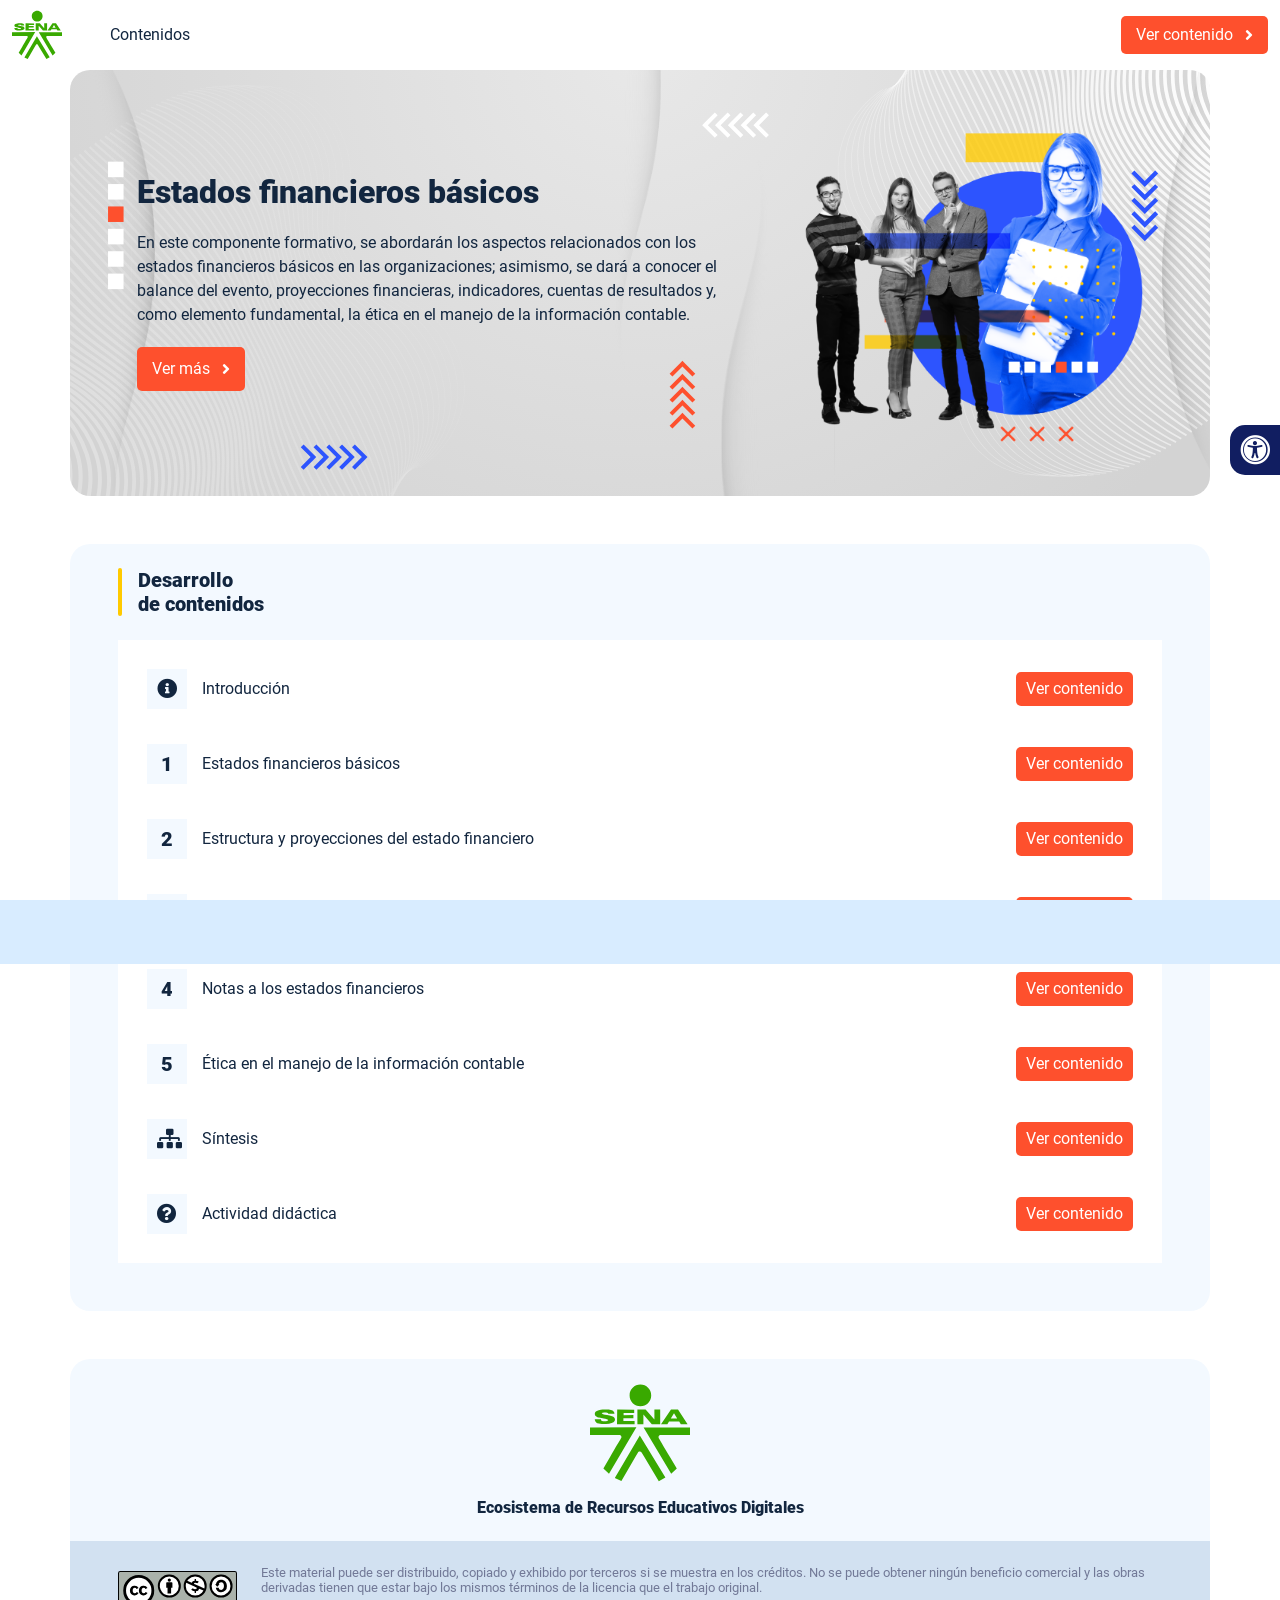
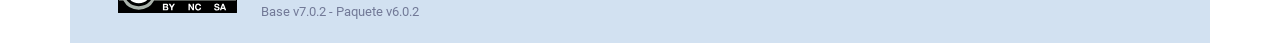
<file: index.html>
<!DOCTYPE html><html lang=""><head><meta charset="utf-8"><meta http-equiv="X-UA-Compatible" content="IE=edge"><meta name="viewport" content="width=device-width,initial-scale=1"><link rel="icon" href="favicon.ico"><title>Estados financieros básicos</title><link href="css/chunk-110f1f0b.52141945.css" rel="prefetch"><link href="css/chunk-179248a2.52141945.css" rel="prefetch"><link href="css/chunk-2a9fce91.52141945.css" rel="prefetch"><link href="css/chunk-515a8379.8f9cd922.css" rel="prefetch"><link href="css/chunk-59974754.12e32b6a.css" rel="prefetch"><link href="css/chunk-5d1ce150.52141945.css" rel="prefetch"><link href="css/chunk-60cbc06b.09438581.css" rel="prefetch"><link href="css/chunk-623f2040.52141945.css" rel="prefetch"><link href="css/chunk-6a43ec24.52141945.css" rel="prefetch"><link href="css/chunk-6e1e538a.3ba0a060.css" rel="prefetch"><link href="css/chunk-6e613899.52141945.css" rel="prefetch"><link href="css/chunk-766a929b.a3416c02.css" rel="prefetch"><link href="css/chunk-7794bb60.52141945.css" rel="prefetch"><link href="css/comple.e766caee.css" rel="prefetch"><link href="css/creditos.9ca98631.css" rel="prefetch"><link href="css/glosario.a8263125.css" rel="prefetch"><link href="css/referencias.47f89f89.css" rel="prefetch"><link href="js/actividad.25a340f8.js" rel="prefetch"><link href="js/chunk-0206bfa0.7e00f54c.js" rel="prefetch"><link href="js/chunk-110f1f0b.267a777d.js" rel="prefetch"><link href="js/chunk-13a6037e.7c783580.js" rel="prefetch"><link href="js/chunk-179248a2.59ae5f34.js" rel="prefetch"><link href="js/chunk-18f95272.6181ad0e.js" rel="prefetch"><link href="js/chunk-2a9fce91.fdf2a1e3.js" rel="prefetch"><link href="js/chunk-2c06842c.a221bc3e.js" rel="prefetch"><link href="js/chunk-2d0c5615.e3bf47c5.js" rel="prefetch"><link href="js/chunk-2d0e96ec.7298c7f8.js" rel="prefetch"><link href="js/chunk-2d208d90.2865485f.js" rel="prefetch"><link href="js/chunk-2d21d0e2.318de356.js" rel="prefetch"><link href="js/chunk-2d22c123.bdeab172.js" rel="prefetch"><link href="js/chunk-2e80bb9a.96fe658e.js" rel="prefetch"><link href="js/chunk-319206de.2abb35c2.js" rel="prefetch"><link href="js/chunk-36769079.bc454c17.js" rel="prefetch"><link href="js/chunk-4cdd78c0.7e5644f2.js" rel="prefetch"><link href="js/chunk-515a8379.715789a0.js" rel="prefetch"><link href="js/chunk-53ccb27e.eab4a925.js" rel="prefetch"><link href="js/chunk-55d286b8.aa2213c0.js" rel="prefetch"><link href="js/chunk-59974754.3e6dda21.js" rel="prefetch"><link href="js/chunk-5d1ce150.e687a640.js" rel="prefetch"><link href="js/chunk-60cbc06b.b40d3411.js" rel="prefetch"><link href="js/chunk-623f2040.b0bb6d9d.js" rel="prefetch"><link href="js/chunk-659152b8.7fea69be.js" rel="prefetch"><link href="js/chunk-6a43ec24.c3aec84e.js" rel="prefetch"><link href="js/chunk-6e1e538a.758e6d67.js" rel="prefetch"><link href="js/chunk-6e613899.2b3da202.js" rel="prefetch"><link href="js/chunk-766a929b.e41306e5.js" rel="prefetch"><link href="js/chunk-7794bb60.af5fdaf9.js" rel="prefetch"><link href="js/chunk-c796899c.84bb9fe7.js" rel="prefetch"><link href="js/chunk-e8a7823a.72ee44a9.js" rel="prefetch"><link href="js/chunk-fde47172.ce556c87.js" rel="prefetch"><link href="js/comple.4e95d7cb.js" rel="prefetch"><link href="js/creditos.af3fa96a.js" rel="prefetch"><link href="js/glosario.4e41f647.js" rel="prefetch"><link href="js/intro.fa1e3932.js" rel="prefetch"><link href="js/referencias.5bc8f688.js" rel="prefetch"><link href="js/sintesis.24cbf7a4.js" rel="prefetch"><link href="js/tema1.525a6453.js" rel="prefetch"><link href="js/tema2.3b1707fa.js" rel="prefetch"><link href="js/tema3.181d4fa3.js" rel="prefetch"><link href="js/tema4.814a2342.js" rel="prefetch"><link href="js/tema5.c11c1fe2.js" rel="prefetch"><link href="css/app.b3dc263f.css" rel="preload" as="style"><link href="css/chunk-vendors.b6667f5f.css" rel="preload" as="style"><link href="js/app.d989a77e.js" rel="preload" as="script"><link href="js/chunk-vendors.2502a543.js" rel="preload" as="script"><link href="css/chunk-vendors.b6667f5f.css" rel="stylesheet"><link href="css/app.b3dc263f.css" rel="stylesheet"></head><body><noscript><strong>We're sorry but Estados financieros básicos doesn't work properly without JavaScript enabled. Please enable it to continue.</strong></noscript><div id="app"></div><script src="js/chunk-vendors.2502a543.js"></script><script src="js/app.d989a77e.js"></script></body></html>
</file>
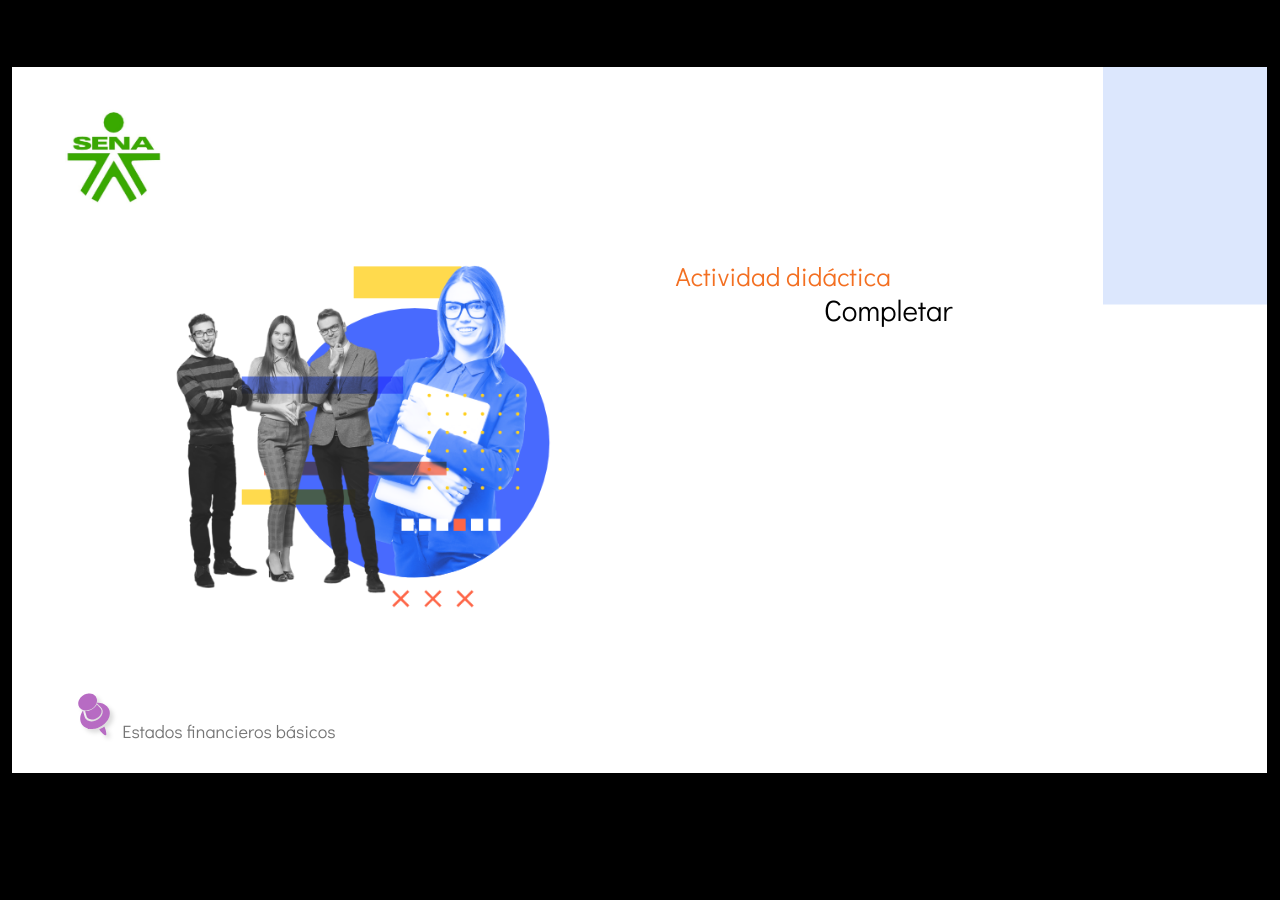
<file: actividades/index.html>
﻿<!doctype html>
<html lang="es">
<head>
  <meta charset="utf-8">
  <!-- Creado con Storyline 360 - http://www.articulate.com  -->
  <!-- version: 3.79.30921.0 -->
  <title>Actividad did&#225;ctica</title>
  <meta http-equiv="x-ua-compatible" content="IE=edge"/>
  <meta name="viewport" content="width=device-width,initial-scale=1,user-scalable=no,shrink-to-fit=no,minimal-ui"/>
  <meta name="apple-mobile-web-app-capable" content="yes"/>
  <style>
    html, body { height: 100%; padding: 0; margin: 0 }
    #app { height: 100%; width: 100%; }
  </style>

  <script>
    window.DS = {};
    window.globals = {
      DATA_PATH_BASE: '',
      HAS_FRAME: true,
      HAS_SLIDE: true,

      lmsPresent: false,
      tinCanPresent: false,
      cmi5Present: false,
      aoSupport: false,
      scale: 'show all',
      captureRc: false,
      browserSize: 'optimal',
      bgColor: '#000000',
      features: 'ConnectionMessages,DropIn1,DropIn2,DropIn3,DropIn4,FullScreenToggle,LayerPresentAsDialog,MultipleQuizTracking,UpdatedThemeEditor,VideoSync',
      themeName: 'classic',
      preloaderColor: '#FFFFFF',
      suppressAnalytics: false,
      productChannel: 'stable',
      publishSource: 'storyline',
      aid: 'aid|5304b41d-7af7-4125-b8d1-83eb222823e2',
      cid: 'dc005bb8-8b23-4b82-be26-84d84fe8fef4',
      playerVersion: '3.79.30921.0',
      publishTimestamp: '2024-05-17T03:42:55.8674411Z',
      maxIosVideoElements: 10,
      connectionSettings: { mode: 'disabled' },

      
      parseParams: function(qs) {
        if (window.globals.parsedParams != null) {
          return window.globals.parsedParams;
        }
        qs = (qs || window.location.search.substr(1)).split('+').join(' ');
        var params = {},
            tokens,
            re = /[?&]?([^=]+)=([^&]*)/g;

        while (tokens = re.exec(qs)) {
          params[decodeURIComponent(tokens[1]).trim()] =
            decodeURIComponent(tokens[2]).trim();
        }
        window.globals.parsedParams = params;
        return params;
      }

    };
  </script>
  <script>
    var isIe11 = ('ActiveXObject' in window || window.MSBlobBuilder != null)
      && window.msCrypto != null && !window.ActiveXObject;
    if (isIe11) {
      window.globals.unsupportedBrowser = true;
      document.write(atob('[base64]'));
    }
  </script>
  
  <script>window.THREE = { };</script>
  
</head>
<body style="background: #000000" class="cs-HTML theme-classic">
  <!-- 360 -->
  <script>!function(){var e,i=/iPhone/i,o=/iPod/i,n=/iPad/i,t=/\biOS-universal(?:.+)Mac\b/i,r=/\bAndroid(?:.+)Mobile\b/i,a=/Android/i,d=/(?:SD4930UR|\bSilk(?:.+)Mobile\b)/i,p=/Silk/i,l=/Windows Phone/i,u=/\bWindows(?:.+)ARM\b/i,b=/BlackBerry/i,s=/BB10/i,c=/Opera Mini/i,f=/\b(CriOS|Chrome)(?:.+)Mobile/i,h=/Mobile(?:.+)Firefox\b/i,v=function(e){return void 0!==e&&"MacIntel"===e.platform&&"number"==typeof e.maxTouchPoints&&e.maxTouchPoints>1&&"undefined"==typeof MSStream};e=function(e){var m={userAgent:"",platform:"",maxTouchPoints:0};e||"undefined"==typeof navigator?"string"==typeof e?m.userAgent=e:e&&e.userAgent&&(m={userAgent:e.userAgent,platform:e.platform,maxTouchPoints:e.maxTouchPoints||0}):m={userAgent:navigator.userAgent,platform:navigator.platform,maxTouchPoints:navigator.maxTouchPoints||0};var g=m.userAgent,y=g.split("[FBAN");void 0!==y[1]&&(g=y[0]),void 0!==(y=g.split("Twitter"))[1]&&(g=y[0]);var A=function(e){return function(i){return i.test(e)}}(g),w={apple:{phone:A(i)&&!A(l),ipod:A(o),tablet:!A(i)&&(A(n)||v(m))&&!A(l),universal:A(t),device:(A(i)||A(o)||A(n)||A(t)||v(m))&&!A(l)},amazon:{phone:A(d),tablet:!A(d)&&A(p),device:A(d)||A(p)},android:{phone:!A(l)&&A(d)||!A(l)&&A(r),tablet:!A(l)&&!A(d)&&!A(r)&&(A(p)||A(a)),device:!A(l)&&(A(d)||A(p)||A(r)||A(a))||A(/\bokhttp\b/i)},windows:{phone:A(l),tablet:A(u),device:A(l)||A(u)},other:{blackberry:A(b),blackberry10:A(s),opera:A(c),firefox:A(h),chrome:A(f),device:A(b)||A(s)||A(c)||A(h)||A(f)},any:!1,phone:!1,tablet:!1};return w.any=w.apple.device||w.android.device||w.windows.device||w.other.device,w.phone=w.apple.phone||w.android.phone||w.windows.phone,w.tablet=w.apple.tablet||w.android.tablet||w.windows.tablet,w}(),"object"==typeof exports&&"undefined"!=typeof module?module.exports=e:"function"==typeof define&&define.amd?define((function(){return e})):this.isMobile=e}();
    window.isMobile.apple.tablet = window.isMobile.apple.tablet ||
      (navigator.platform === 'MacIntel' && navigator.maxTouchPoints > 1);
    window.isMobile.apple.device = window.isMobile.apple.device || window.isMobile.apple.tablet;
    window.isMobile.tablet = window.isMobile.tablet || window.isMobile.apple.tablet;
    window.isMobile.any = window.isMobile.any || window.isMobile.apple.tablet;
  </script>

  <div id="focus-sink" tabindex="-1"></div>

  <div id="preso"></div>
  <script>
    (function() {

      var classTypes = [ 'desktop', 'mobile', 'phone', 'tablet' ];

      var addDeviceClasses = function(prefix, testObj) {
        var curr, i;
        for (i = 0; i < classTypes.length; i++) {
          curr = classTypes[i];
          if (testObj[curr]) {
            document.body.classList.add(prefix + curr);
          }
        }
      };

      var params = window.globals.parseParams(),
          isDevicePreview = params.devicepreview === '1',
          isPhoneOverride = params.deviceType === 'phone' || (isDevicePreview && params.phone == '1'),
          isTabletOverride = (params.deviceType === 'tablet' || isDevicePreview) && !isPhoneOverride,
          isMobileOverride = isPhoneOverride || isTabletOverride;

      var deviceView = {
        desktop: !window.isMobile.any && !isMobileOverride,
        mobile: window.isMobile.any || isMobileOverride,
        phone: isPhoneOverride || (window.isMobile.phone && !isTabletOverride),
        tablet: isTabletOverride || window.isMobile.tablet
      };

      window.globals.deviceView = deviceView;
      window.isMobile.desktop = !window.isMobile.any;
      window.isMobile.mobile = window.isMobile.any;

      addDeviceClasses('view-', deviceView);

    })();
  </script>
  
  <script src='story_content/user.js' type=text/javascript></script>
  <div class="slide-loader"></div>

  <script>
    if (window.globals.deviceView.isMobile) { var doc = document, loader = doc.body.querySelector('.slide-loader'); [ 1, 2, 3 ].forEach(function(n) { var d = doc.createElement('div'); d.style.backgroundColor = window.globals.preloaderColor; d.classList.add('mobile-loader-dot'); d.classList.add('dot' + n); loader.appendChild(d); }); }
  </script>

  <div class="mobile-load-title-overlay" style="display: none">
    <div class="mobile-load-title">Actividad did&#225;ctica</div>
  </div>

  <div class="mobile-chrome-warning"></div>

  
<style>
  .warn-connection-dialog {
    display: none;
    background: transparent;
    pointer-events: all;
    position: fixed;
    left: 0;
    top: 0;
    width: 100%;
    height: 100%;
    z-index: 999;
  }

  .warn-connection-content {
    pointer-events: all;
    border-radius: 4px;
    background: white;
    border: 1px solid #E7E7E7;
    color: #333333;
    box-shadow: 0 2px 4px rgba(0, 0, 0, 0.25);
    transition: all 150ms ease-out;
    position: absolute;
    white-space: nowrap;
  }

  .view-phone.is-landscape .warn-connection-content {
    left: 23px;
    bottom: 23px;
  }

  .view-tablet.is-landscape .warn-connection-content {
    left: 50%;
    top: 20px;
    transform: translateX(-50%);
  }

  .is-portrait .warn-connection-content {
    transform: translate(-50%, calc(-100% - 15px));
  }

  .warn-connection-content p {
    display: inline-block;
    margin: 0 8px 0 0;
    line-height: 33px;
    font-size: 11px;
  }

  .warn-connection-content svg {
    position: relative;
    vertical-align: middle;
    margin: 0 2px 2px 8px;
  }

  .view-desktop .warn-connection-content {
    left: 1.5em;
    bottom: 1.5em;
  }

  .view-desktop .warn-connection-content p {
    font-size: 1.1em;
  }

  .is-offline .warn-connection-dialog {
    display: block;
  }

  .is-offline .cs-panel * {
    pointer-events: none !important;
  }

  .is-offline .cs-panel {
    pointer-events: all !important;
  }

  .is-offline #nav-controls * {
    pointer-events: none !important;
  }

  .is-offline #nav-controls {
    pointer-events: all !important;
  }
</style>

<div class="warn-connection-dialog" role="alertdialog" aria-modal="true" tabindex="0" aria-labelledby="warn-connection-message">
  <div class="warn-connection-content">
    <svg width="17" height="15" viewBox="0 0 17 15" xmlns="http://www.w3.org/2000/svg">
      <path fill="#8F0000" stroke="white" d="M16.07,12.98 L15.88,12.23 L9.51,1.21 C8.97,0.26,7.6,0.26,7.06,1.21 L0.69,12.23 C0.15,13.16,0.81,14.36,1.91,14.36 H14.65 C15.47,14.36,16.05,13.7,16.07,12.98 Z"/>
      <path fill="white" stroke="white" d="M8.58,5.5 C8.35,5.28,8.5,5.35,8.21,5.32 C8.09,5.35,7.97,5.49,7.96,5.67 C7.97,5.79,7.98,5.92,7.98,6.04 L7.98,6.04 C7.99,6.17,8,6.31,8.01,6.43 L8.01,6.44 C8.03,6.92,8.06,7.41,8.09,7.9 L8.09,7.9 C8.12,8.39,8.14,8.88,8.17,9.37 C8.17,9.39,8.18,9.42,8.2,9.44 C8.23,9.46,8.25,9.47,8.28,9.47 C8.31,9.47,8.34,9.46,8.35,9.44 C8.37,9.43,8.38,9.4,8.39,9.35 L8.39,9.34 C8.39,9.24,8.4,9.15,8.4,9.05 L8.4,9.05 C8.41,8.96,8.41,8.86,8.42,8.75 C8.43,8.44,8.45,8.12,8.47,7.81 L8.47,7.81 C8.49,7.49,8.51,7.18,8.53,6.87 C8.55,6.46,8.56,6.05,8.59,5.64 L8.6,5.62 C8.6,5.57,8.59,5.53,8.58,5.5 L8.21,5.32 Z"/>
      <circle fill="white" stroke="white" cx="8.3" cy="11.35" r="0.3"/>
    </svg>
    <p id="warn-connection-message">You are offline. Trying to reconnect...</p>
  </div>
</div>

<script>
  (function() {
    window.DS.connection = {
      warningShown: false,
      assets: {},
      loadingAssetGroup: false,
      retryDelay: 500
    };

    var connectionSettings = window.globals.connectionSettings || {};

    // The `window.globals.features` variable must be set in `webpack.dev.config` when testing locally - it is not enough
    // to have it in the data - but it must be set there as well.
    var useConnectionMessages = window.AbortController != null &&
      window.location.protocol != 'file:' &&
      window.globals.features.indexOf('ConnectionMessages') != -1 &&
      connectionSettings.mode === 'normal';

    window.DS.connection.useConnectionMessages = useConnectionMessages;

    var assetCount = 0;
    var checkLoadedId;


    if (useConnectionMessages && connectionSettings != null) {
      var contentEl = document.querySelector('.warn-connection-content');
      var messageEl = contentEl.querySelector('p');

      if (connectionSettings.useDarkTheme) {
        contentEl.style.borderColor = '#BABBBA';
        contentEl.style.backgroundColor = '#282828';
        contentEl.style.color = '#FFFFFF';
      }

      if (connectionSettings.message != null) {
        messageEl.textContent = window.decodeURIComponent(connectionSettings.message);
      }
    }

    function checkAssetsReady() {
      for (var i in DS.connection.assets) {
        if (!DS.connection.assets[i].success) {
          return false;
        }
      }
      return true;
    }

    function stopAssetGroup() {
      if (!useConnectionMessages) { return; }

      assetCount = 0;

      DS.connection.oldAssetGroup = DS.connection.assets;
      DS.connection.assets = {};
      DS.connection.loadingAssetGroup = false;
      clearInterval(checkLoadedId);
    }

    function startAssetGroup() {
      if (!useConnectionMessages) { return; }
      var ticks = 0;
      clearInterval(checkLoadedId);
      checkLoadedId = setInterval(function() {
        var loaded = 0;
        if (assetCount === 0 && loaded === 0) {
          clearInterval(checkLoadedId);
          return;
        }

        for (var i in DS.connection.assets) {
          if (DS.connection.assets[i].success) {
            loaded++;
          }
        }

        if (assetCount === loaded && checkAssetsReady()) {
          for (var i in DS.connection.assets) {
            if (DS.connection.assets[i].action) {
              DS.connection.assets[i].action();
            }
          }
          hideWarning();
          stopAssetGroup();
        }
      }, 100)
    }

    function requiredAsset(url, action, retry, type) {
      if (!useConnectionMessages) { return; }
      if (DS.connection.assets[url]) { return; }

      DS.connection.assets[url] = {
        success: false, action: action, retry: retry, type: type
      };
      assetCount = Object.keys(DS.connection.assets).length;
      if (!DS.connection.loadingAssetGroup) {
        startAssetGroup();
      }
      DS.connection.loadingAssetGroup = true;
    }

    function assetLoaded(url) {
      if (!useConnectionMessages) { return; }
      if (DS.connection.assets[url]) {
        DS.connection.assets[url].success = true;
      }
    }

    function assetFailed(url) {
      if (!useConnectionMessages) { return; }
      if (!DS.connection.assets[url]) {
        if (/\.js$/.test(url) && url.indexOf('transcripts') === -1) {
          setTimeout(function() {
            if (DS.connection.lastSlideLoaded != null) {
              DS.connection.lastSlideLoaded();
            }
          }, DS.connection.retryDelay);
        }
        return;
      }
      if (!DS.connection.warningShown) { showWarning(); }
      if (DS.connection.assets[url].retry) {
        setTimeout(function() {
          if (!DS.connection.assets[url].success) {
            DS.connection.assets[url].retry()
          }
        }, DS.connection.retryDelay);
      }
    }

    function hideWarning() {
      document.body.classList.remove('is-offline');
      DS.connection.warningShown = false;
      enableKeys();
    }
    DS.connection.hideWarning = hideWarning

    function showWarning(btn) {
      document.body.classList.add('is-offline')
      DS.connection.warningShown = true;
      updateWarningPosition();
      disableKeys();
    }

    function updateWarningPosition() {
      if (!DS.connection.warningShown) {
        return;
      }

      var isPortrait = document.body.classList.contains('is-portrait');
      var warningEl = document.querySelector('.warn-connection-content');

      if (isPortrait) {
        var slide = document.querySelector('.primary-slide');
        var slideRect = slide.getBoundingClientRect();

        warningEl.style.top = `${slideRect.top}px`
        warningEl.style.left = `${slideRect.left + slideRect.width / 2}px`
      } else {
        warningEl.style.top = null;
        warningEl.style.left = null;
      }

      window.requestAnimationFrame(updateWarningPosition);
    }

    function onDisableKeyDown(e) {
      e.preventDefault();
      e.stopImmediatePropagation();
    }

    function onDisableKeyUp(e) {
      e.preventDefault();
      e.stopImmediatePropagation();
    }

    var accStyle = document.createElement('style');
    var warnDialogEl = document.querySelector('.warn-connection-dialog');

    function disableKeys() {
      if (DS.views.nsStack.length === 1) {
        DS.views.nsStack[0].tabReachable = false
        DS.views.nsStack[0].updateTabIndex(true, true);
      }

      accStyle.innerHTML = '.acc-shadow-dom { display: none; }';
      document.body.appendChild(accStyle);

      warnDialogEl.parentNode.append(warnDialogEl);
      warnDialogEl.focus();
    }

    function enableKeys() {
      document.body.removeChild(accStyle);
      if (DS.views.nsStack.length === 1 && DS.views.nsStack[0].name === '_frame') {
        DS.views.nsStack[0].tabReachable = true;
        DS.views.nsStack[0].updateTabIndex();
      }
    }

    // these will all be noops if the feature flag isn't set in
    // the data and `window.globals.features`
    DS.connection.requiredAsset = requiredAsset;
    DS.connection.assetLoaded = assetLoaded;
    DS.connection.assetFailed = assetFailed;
    DS.connection.stopAssetGroup = stopAssetGroup;
    DS.connection.startAssetGroup = startAssetGroup;
  })();
</script>


  <script>
    
    if (window.autoSpider && window.vInterfaceObject) {
      document.querySelector('.mobile-load-title-overlay').style.display = 'none';
    }
  </script>

  

  <link rel="stylesheet" href="html5/data/css/output.min.css" data-noprefix/>
</body>
<script src="html5/lib/scripts/bootstrapper.min.js"></script>
</html>
</file>
<file: css/chunk-110f1f0b.52141945.css>
.actividad[data-v-c4e6906c]{background-color:#f2f2f2}.horizontal-scroll__wrapper[data-v-c4e6906c]{overflow:hidden}.horizontal-scroll[data-v-c4e6906c]{display:flex;transition:transform .5s ease-in-out;align-items:center;flex-wrap:nowrap}.horizontal-scroll[data-v-c4e6906c]:not(.row){width:100%}.horizontal-scroll--item-fw[data-v-c4e6906c]>div{flex-grow:0;flex-shrink:0;width:100%;margin:0!important}
</file>
<file: css/chunk-179248a2.52141945.css>
.actividad[data-v-c4e6906c]{background-color:#f2f2f2}.horizontal-scroll__wrapper[data-v-c4e6906c]{overflow:hidden}.horizontal-scroll[data-v-c4e6906c]{display:flex;transition:transform .5s ease-in-out;align-items:center;flex-wrap:nowrap}.horizontal-scroll[data-v-c4e6906c]:not(.row){width:100%}.horizontal-scroll--item-fw[data-v-c4e6906c]>div{flex-grow:0;flex-shrink:0;width:100%;margin:0!important}
</file>
<file: css/chunk-2a9fce91.52141945.css>
.actividad[data-v-c4e6906c]{background-color:#f2f2f2}.horizontal-scroll__wrapper[data-v-c4e6906c]{overflow:hidden}.horizontal-scroll[data-v-c4e6906c]{display:flex;transition:transform .5s ease-in-out;align-items:center;flex-wrap:nowrap}.horizontal-scroll[data-v-c4e6906c]:not(.row){width:100%}.horizontal-scroll--item-fw[data-v-c4e6906c]>div{flex-grow:0;flex-shrink:0;width:100%;margin:0!important}
</file>
<file: css/chunk-515a8379.8f9cd922.css>
.actividad{background-color:#f2f2f2}.banner-interno{position:relative}.banner-interno__fondo{position:absolute;top:0;bottom:-50px;left:0;right:0;background-color:#fff;background-size:cover;background-position:50%}.banner-interno__titulo{display:flex;align-items:center}.banner-interno__titulo__icono{display:block;width:32px;height:32px;border-radius:50%;background-color:#12263f;position:relative}.banner-interno__titulo__icono i{color:#fff;position:absolute;left:50%;top:50%;transform:translate(-50%,-50%)}.banner-interno__titulo h1,.banner-interno__titulo h2,.banner-interno__titulo h3,.banner-interno__titulo h4,.banner-interno__titulo h5,.banner-interno__titulo h6{color:#12263f;line-height:1.1em}
</file>
<file: css/chunk-59974754.12e32b6a.css>
.actividad{background-color:#f2f2f2}.aside-menu{position:fixed;top:70px;min-height:calc(100vh - 70px);max-height:calc(100vh - 70px);background-color:#f3f9ff;transition:flex .5s ease-in-out,width .5s ease-in-out;overflow-x:hidden;z-index:100001;width:300px}.aside-menu__black-background{position:fixed;inset:0;top:70px;background:rgba(0,0,0,.8);cursor:pointer}.aside-menu a{color:#111e61}.aside-menu__content{width:300px;display:flex;flex-direction:column;justify-content:space-between;min-height:calc(100vh - 70px);max-height:calc(100vh - 70px);border-right:1px solid #d8ecff;position:absolute;background:#fff}@media (max-height:800px){.aside-menu__content{min-height:800px;max-height:800px;overflow-y:auto}}.aside-menu__header{padding:10px;text-align:center;background-color:#d8ecff}.aside-menu__header h4{margin:0}.aside-menu__menu{overflow-y:auto;flex-grow:1;list-style:none;padding-left:0;margin-bottom:0}.aside-menu__menu__item--active .aside-menu__menu__item__lnk,.aside-menu__menu__item--active .aside-menu__sec-menu__item__lnk{background-color:#d8ecff;font-weight:700}.aside-menu__menu__item--sub-menu:hover,.aside-menu__menu__item:hover,.aside-menu__sec-menu__item:hover{background-color:#d8ecff}.aside-menu__menu__item--sub-menu{padding-left:10px}.aside-menu__menu__item--sub-menu--active .aside-menu__menu__item__lnk,.aside-menu__menu__item--sub-menu--active .aside-menu__sec-menu__item__lnk{background-color:#d8ecff;font-weight:700;position:relative}.aside-menu__menu__item--sub-menu--active .aside-menu__menu__item__lnk:before,.aside-menu__menu__item--sub-menu--active .aside-menu__sec-menu__item__lnk:before{content:"";display:block;position:absolute;left:0;bottom:0;top:0;width:4px;border-radius:2px;background-color:#ffca00}.aside-menu__menu__item__lnk,.aside-menu__sec-menu__item__lnk{display:flex;align-items:center;padding:10px 15px;line-height:1.1em}.aside-menu__menu__item__lnk i,.aside-menu__menu__item__lnk span,.aside-menu__sec-menu__item__lnk i,.aside-menu__sec-menu__item__lnk span{margin-right:10px}.aside-menu__menu__item__lnk i:last-child,.aside-menu__menu__item__lnk span:last-child,.aside-menu__sec-menu__item__lnk i:last-child,.aside-menu__sec-menu__item__lnk span:last-child{margin-right:0}.aside-menu__sec-menu{background-color:#d8ecff;padding:10px 0;flex-shrink:0;margin-bottom:0}.aside-menu__sec-menu__item{padding:10px 15px}.aside-menu__sec-menu__item__lnk{padding:0;border-radius:1em}.aside-menu__sec-menu__item__lnk i{display:block;width:2em;height:2em;padding:.5em 0;text-align:center;background-color:#fff;border-radius:50%}.aside-menu__sec-menu__item__lnk:hover{background-color:#fff}@media (max-width:576px){.aside-menu__sec-menu{padding-bottom:110px}}.main-menu-enter-active{animation:main-menu-open-animation .3s}.main-menu-enter-active .aside-menu__black-background{animation:main-menu-background-animation .3s}.main-menu-leave-active{animation:main-menu-open-animation .3s reverse}.main-menu-leave-active .aside-menu__black-background{animation:main-menu-background-animation .3s reverse}@keyframes main-menu-open-animation{0%{width:0}to{width:300px}}@keyframes main-menu-background-animation{0%{opacity:0}to{opacity:1}}
</file>
<file: css/chunk-5d1ce150.52141945.css>
.actividad[data-v-c4e6906c]{background-color:#f2f2f2}.horizontal-scroll__wrapper[data-v-c4e6906c]{overflow:hidden}.horizontal-scroll[data-v-c4e6906c]{display:flex;transition:transform .5s ease-in-out;align-items:center;flex-wrap:nowrap}.horizontal-scroll[data-v-c4e6906c]:not(.row){width:100%}.horizontal-scroll--item-fw[data-v-c4e6906c]>div{flex-grow:0;flex-shrink:0;width:100%;margin:0!important}
</file>
<file: css/chunk-60cbc06b.09438581.css>
.actividad[data-v-7e5a4120]{background-color:#f2f2f2}.header[data-v-7e5a4120]{position:sticky;top:0;padding-top:10px;padding-bottom:10px;background-color:#fff;z-index:10010;line-height:1.1em}.header__logo[data-v-7e5a4120]{width:50px}@media (max-width:576px){.header__componente-formativo[data-v-7e5a4120]{font-size:.8em}}.header__menu[data-v-7e5a4120]{cursor:pointer}.header__menu span[data-v-7e5a4120]{font-size:.7em;display:block;line-height:1em;text-align:center;color:#111e61}.header__menu__btn[data-v-7e5a4120]{width:30px;height:30px;position:relative;margin-bottom:4px}.header__menu__btn .line-1[data-v-7e5a4120],.header__menu__btn .line-2[data-v-7e5a4120],.header__menu__btn .line-3[data-v-7e5a4120]{height:4px;width:30px;background-color:#111e61;transform-origin:center center;position:absolute;left:0;border-radius:2px}.header__menu__btn .line-1[data-v-7e5a4120]{top:4px;animation:line-1-inactive-data-v-7e5a4120 .5s ease-in-out forwards}.header__menu__btn .line-2[data-v-7e5a4120]{top:13px;animation:line-2-inactive-data-v-7e5a4120 .5s ease-in-out forwards}.header__menu__btn .line-3[data-v-7e5a4120]{top:22px;animation:line-3-inactive-data-v-7e5a4120 .5s ease-in-out forwards}.header__menu__btn[data-v-7e5a4120]:hover{cursor:pointer}.header__menu__btn--open .line-1[data-v-7e5a4120]{animation:line-1-active-data-v-7e5a4120 .5s ease-in-out forwards}.header__menu__btn--open .line-2[data-v-7e5a4120]{animation:line-2-active-data-v-7e5a4120 .5s ease-in-out forwards}.header__menu__btn--open .line-3[data-v-7e5a4120]{animation:line-3-active-data-v-7e5a4120 .5s ease-in-out forwards}@keyframes line-1-active-data-v-7e5a4120{0%{transform:translate(0) rotate(0)}50%{transform:translateY(9px) rotate(0)}to{transform:translateY(9px) rotate(45deg)}}@keyframes line-2-active-data-v-7e5a4120{0%{transform:scale(1)}to{transform:scale(0)}}@keyframes line-3-active-data-v-7e5a4120{0%{transform:translate(0) rotate(0)}50%{transform:translateY(-9px) rotate(0)}to{transform:translateY(-9px) rotate(-45deg)}}@keyframes line-1-inactive-data-v-7e5a4120{0%{transform:translateY(9px) rotate(45deg)}50%{transform:translateY(9px) rotate(0)}to{transform:translate(0) rotate(0)}}@keyframes line-2-inactive-data-v-7e5a4120{0%{transform:scale(0)}to{transform:scale(1)}}@keyframes line-3-inactive-data-v-7e5a4120{0%{transform:translateY(-9px) rotate(-45deg)}50%{transform:translateY(-9px) rotate(0)}to{transform:translate(0) rotate(0)}}
</file>
<file: css/chunk-623f2040.52141945.css>
.actividad[data-v-c4e6906c]{background-color:#f2f2f2}.horizontal-scroll__wrapper[data-v-c4e6906c]{overflow:hidden}.horizontal-scroll[data-v-c4e6906c]{display:flex;transition:transform .5s ease-in-out;align-items:center;flex-wrap:nowrap}.horizontal-scroll[data-v-c4e6906c]:not(.row){width:100%}.horizontal-scroll--item-fw[data-v-c4e6906c]>div{flex-grow:0;flex-shrink:0;width:100%;margin:0!important}
</file>
<file: css/chunk-6a43ec24.52141945.css>
.actividad[data-v-c4e6906c]{background-color:#f2f2f2}.horizontal-scroll__wrapper[data-v-c4e6906c]{overflow:hidden}.horizontal-scroll[data-v-c4e6906c]{display:flex;transition:transform .5s ease-in-out;align-items:center;flex-wrap:nowrap}.horizontal-scroll[data-v-c4e6906c]:not(.row){width:100%}.horizontal-scroll--item-fw[data-v-c4e6906c]>div{flex-grow:0;flex-shrink:0;width:100%;margin:0!important}
</file>
<file: css/chunk-6e1e538a.3ba0a060.css>
.actividad[data-v-4f6b7c58]{background-color:#f2f2f2}.accesibilidad[data-v-4f6b7c58]{position:fixed;right:0;top:50vh;height:50px;background-color:#111e61;border-top-left-radius:15px;border-bottom-left-radius:15px;transform:translateY(-50%) translateX(100%) translateX(-50px);overflow:hidden;transition:transform .3s ease-in-out,height .3s ease-in-out}.accesibilidad[data-v-4f6b7c58]:hover{transform:translateY(-50%) translateX(0);height:12.75rem}.accesibilidad [data-v-4f6b7c58]{color:#fff}.accesibilidad__menu__content .accesibilidad__menu__item[data-v-4f6b7c58]{cursor:pointer}.accesibilidad__menu__content .accesibilidad__menu__item[data-v-4f6b7c58]:hover{background-color:#273685}.accesibilidad__menu__content .accesibilidad__menu__item[data-v-4f6b7c58]:last-child{border:none}.accesibilidad__menu__item[data-v-4f6b7c58]{display:flex;align-items:center;padding:10px;border-bottom:1px solid #273685;line-height:1em;-moz-user-select:none;user-select:none}.accesibilidad__menu i[data-v-4f6b7c58]{font-size:30px;font-style:normal;margin-right:10px;line-height:1em}.accesibilidad__menu img[data-v-4f6b7c58]{width:30px;margin-right:10px}
</file>
<file: css/chunk-6e613899.52141945.css>
.actividad[data-v-c4e6906c]{background-color:#f2f2f2}.horizontal-scroll__wrapper[data-v-c4e6906c]{overflow:hidden}.horizontal-scroll[data-v-c4e6906c]{display:flex;transition:transform .5s ease-in-out;align-items:center;flex-wrap:nowrap}.horizontal-scroll[data-v-c4e6906c]:not(.row){width:100%}.horizontal-scroll--item-fw[data-v-c4e6906c]>div{flex-grow:0;flex-shrink:0;width:100%;margin:0!important}
</file>
<file: css/chunk-766a929b.a3416c02.css>
.actividad{background-color:#f2f2f2}.barra-avance{display:flex;align-items:center;justify-content:space-between;position:fixed;bottom:0;left:0;width:100%;padding:10px;background-color:#d8ecff;transition:transform .5s ease-in-out;z-index:100000}.barra-avance__barra{margin:0 20px;flex:1;position:relative;max-width:800px}.barra-avance__barra--amarilla,.barra-avance__barra--blanca{height:4px}.barra-avance__barra--amarilla:after,.barra-avance__barra--amarilla:before,.barra-avance__barra--blanca:after,.barra-avance__barra--blanca:before{content:"";display:block;width:10px;height:10px;border-radius:50%;position:absolute;top:50%}.barra-avance__barra--amarilla:before,.barra-avance__barra--blanca:before{left:0;transform:translate(-50%,-50%)}.barra-avance__barra--amarilla:after,.barra-avance__barra--blanca:after{right:0;transform:translate(50%,-50%)}.barra-avance__barra--blanca{background-color:#fff}.barra-avance__barra--blanca:after,.barra-avance__barra--blanca:before{background-color:#fff}.barra-avance__barra--amarilla{position:absolute;width:100%;top:0;background-color:#fe502d}.barra-avance__barra--amarilla:after,.barra-avance__barra--amarilla:before{background-color:#fe502d}.barra-avance__boton--regresar{background-color:#b0c0d2}.barra-avance__boton--regresar span{color:#111e61!important}.barra-avance__boton--disable{opacity:0;pointer-events:none}.barra-avance--open{transform:translateY(0)}.barra-avance--close{transform:translateY(100%)}
</file>
<file: css/chunk-7794bb60.52141945.css>
.actividad[data-v-c4e6906c]{background-color:#f2f2f2}.horizontal-scroll__wrapper[data-v-c4e6906c]{overflow:hidden}.horizontal-scroll[data-v-c4e6906c]{display:flex;transition:transform .5s ease-in-out;align-items:center;flex-wrap:nowrap}.horizontal-scroll[data-v-c4e6906c]:not(.row){width:100%}.horizontal-scroll--item-fw[data-v-c4e6906c]>div{flex-grow:0;flex-shrink:0;width:100%;margin:0!important}
</file>
<file: css/comple.e766caee.css>
.banner-interno{position:relative}.banner-interno__fondo{position:absolute;top:0;bottom:-50px;left:0;right:0;background-color:#fff;background-size:cover;background-position:50%}.banner-interno__titulo{display:flex;align-items:center}.banner-interno__titulo__icono{display:block;width:32px;height:32px;border-radius:50%;background-color:#12263f;position:relative}.banner-interno__titulo__icono i{color:#fff;position:absolute;left:50%;top:50%;transform:translate(-50%,-50%)}.banner-interno__titulo h1,.banner-interno__titulo h2,.banner-interno__titulo h3,.banner-interno__titulo h4,.banner-interno__titulo h5,.banner-interno__titulo h6{color:#12263f;line-height:1.1em}.actividad{background-color:#f2f2f2}.complementario__enlaces{display:flex;justify-content:center;flex-wrap:wrap}.complementario__enlaces a{margin:0 5px}.complementario__btn{font-size:1.5em;line-height:1em}table{width:calc(100% - 1px);min-width:800px}table thead{background-color:#d8ecff}table thead th{border-color:#d8ecff}table td,table th{padding:25px 20px;text-align:center}
</file>
<file: css/creditos.9ca98631.css>
.banner-interno{position:relative}.banner-interno__fondo{position:absolute;top:0;bottom:-50px;left:0;right:0;background-color:#fff;background-size:cover;background-position:50%}.banner-interno__titulo{display:flex;align-items:center}.banner-interno__titulo__icono{display:block;width:32px;height:32px;border-radius:50%;background-color:#12263f;position:relative}.banner-interno__titulo__icono i{color:#fff;position:absolute;left:50%;top:50%;transform:translate(-50%,-50%)}.banner-interno__titulo h1,.banner-interno__titulo h2,.banner-interno__titulo h3,.banner-interno__titulo h4,.banner-interno__titulo h5,.banner-interno__titulo h6{color:#12263f;line-height:1.1em}.actividad{background-color:#f2f2f2}.creditos-vista .tarjeta.credito{background-color:#d2e1f1}.creditos{color:#727997;overflow-x:auto}.creditos__item{min-width:490px}.creditos p{line-height:1.3em;margin-bottom:0;color:#727997}.creditos__titulo{font-weight:700;background-color:#d2e1f1;padding:5px 10px;border-top-radius:5px;border-top-left-radius:5px;border-top-right-radius:5px}.creditos table td,.creditos table th{border-color:#d2e1f1}
</file>
<file: css/glosario.a8263125.css>
.banner-interno{position:relative}.banner-interno__fondo{position:absolute;top:0;bottom:-50px;left:0;right:0;background-color:#fff;background-size:cover;background-position:50%}.banner-interno__titulo{display:flex;align-items:center}.banner-interno__titulo__icono{display:block;width:32px;height:32px;border-radius:50%;background-color:#12263f;position:relative}.banner-interno__titulo__icono i{color:#fff;position:absolute;left:50%;top:50%;transform:translate(-50%,-50%)}.banner-interno__titulo h1,.banner-interno__titulo h2,.banner-interno__titulo h3,.banner-interno__titulo h4,.banner-interno__titulo h5,.banner-interno__titulo h6{color:#12263f;line-height:1.1em}.actividad{background-color:#f2f2f2}.glosario__letra-item{display:flex}.glosario__letra-item__texto{padding-top:5px}.glosario__letra-item__letra__icono{width:32px;height:32px;position:relative;line-height:1em;border-radius:50%;background-color:#d2e1f1}.glosario__letra-item__letra__icono span{position:absolute;left:50%;top:50%;transform:translate(-50%,-50%);font-size:1.1em;font-weight:900}
</file>
<file: css/referencias.47f89f89.css>
.banner-interno{position:relative}.banner-interno__fondo{position:absolute;top:0;bottom:-50px;left:0;right:0;background-color:#fff;background-size:cover;background-position:50%}.banner-interno__titulo{display:flex;align-items:center}.banner-interno__titulo__icono{display:block;width:32px;height:32px;border-radius:50%;background-color:#12263f;position:relative}.banner-interno__titulo__icono i{color:#fff;position:absolute;left:50%;top:50%;transform:translate(-50%,-50%)}.banner-interno__titulo h1,.banner-interno__titulo h2,.banner-interno__titulo h3,.banner-interno__titulo h4,.banner-interno__titulo h5,.banner-interno__titulo h6{color:#12263f;line-height:1.1em}.actividad{background-color:#f2f2f2}.referencias__item:last-child hr{display:none}.referencias__item a{color:#2196f3;text-decoration:underline;overflow-wrap:break-word}
</file>
<file: css/app.b3dc263f.css>
*{box-sizing:inherit}:after,:before{box-sizing:inherit}html{height:100%;line-height:1.15;box-sizing:border-box;-webkit-font-smoothing:antialiased;-moz-osx-font-smoothing:grayscale;-webkit-text-size-adjust:100%;-ms-text-size-adjust:100%;text-rendering:optimizeLegibility}a,abbr,acronym,address,applet,article,aside,audio,b,big,blockquote,body,canvas,caption,center,cite,code,dd,del,details,dfn,div,dl,dt,em,embed,fieldset,figcaption,figure,footer,form,h1,h2,h3,h4,h5,h6,header,hgroup,html,i,iframe,img,ins,kbd,label,legend,li,mark,menu,nav,object,ol,output,p,pre,q,ruby,s,samp,section,small,span,strike,strong,sub,summary,sup,table,tbody,td,tfoot,th,thead,time,tr,tt,u,ul,var,video{margin:0;padding:0;border:0;outline:0;background:transparent;vertical-align:baseline}article,aside,details,figcaption,figure,footer,header,main,menu,nav,section,summary{display:block}[hidden],template{display:none}hr{box-sizing:content-box;height:0;border-bottom:1px solid #e8e8e8;border-left:0;border-right:0;border-top:0;margin:1.5em 0;overflow:visible}[hidden]{display:none}a{font-family:Roboto,sans-serif;font-size:1em;font-weight:400;text-decoration:none;color:#12263f;background-color:transparent;transition:all .15s ease-in-out;-webkit-text-decoration-skip:objects}a:active,a:hover{outline-width:0}a:active,a:focus,a:hover{color:#000}[type=button],[type=reset],[type=submit],button{-moz-appearance:none;appearance:none;cursor:pointer;display:inline-block;vertical-align:middle;border:0;border-radius:5px;color:#fff;background-color:#fe502d;font-family:Roboto,sans-serif;font-weight:400;font-size:1em;-webkit-font-smoothing:antialiased;line-height:1em;white-space:nowrap;text-decoration:none;text-transform:none;padding:.75em 1.5em;margin:0;-moz-user-select:none;user-select:none;overflow:visible;transition:background-color .15s ease-in-out}[type=button]:focus,[type=button]:hover,[type=reset]:focus,[type=reset]:hover,[type=submit]:focus,[type=submit]:hover,button:focus,button:hover{background-color:#fe502d;color:#fff}[type=button]:disabled,[type=reset]:disabled,[type=submit]:disabled,button:disabled{cursor:not-allowed;opacity:.5}[type=button]:disabled:hover,[type=reset]:disabled:hover,[type=submit]:disabled:hover,button:disabled:hover{background-color:#fe502d}input,select,textarea{margin:0;display:block;font-family:Roboto,sans-serif;font-size:16px}input{overflow:visible}[type=color],[type=date],[type=datetime-local],[type=datetime],[type=email],[type=month],[type=number],[type=password],[type=search],[type=tel],[type=text],[type=time],[type=url],[type=week],input:not([type]),select,select[multiple],textarea{background-color:#fff;border:1px solid #e8e8e8;border-radius:5px;box-shadow:inset 0 1px 3px rgba(0,0,0,.06);box-sizing:inherit;margin-bottom:.75em;padding:.5em;transition:border-color .15s ease-in-out;width:100%}[type=color]:hover,[type=date]:hover,[type=datetime-local]:hover,[type=datetime]:hover,[type=email]:hover,[type=month]:hover,[type=number]:hover,[type=password]:hover,[type=search]:hover,[type=tel]:hover,[type=text]:hover,[type=time]:hover,[type=url]:hover,[type=week]:hover,input:not([type]):hover,select:hover,select[multiple]:hover,textarea:hover{border-color:shade(#e8e8e8,20%)}[type=color]:focus,[type=date]:focus,[type=datetime-local]:focus,[type=datetime]:focus,[type=email]:focus,[type=month]:focus,[type=number]:focus,[type=password]:focus,[type=search]:focus,[type=tel]:focus,[type=text]:focus,[type=time]:focus,[type=url]:focus,[type=week]:focus,input:not([type]):focus,select:focus,select[multiple]:focus,textarea:focus{border-color:#ffca00;box-shadow:inset 0 1px 3px rgba(0,0,0,.06),0 0 5px rgba(20,63,254,.7);outline:none}[type=color]:disabled,[type=date]:disabled,[type=datetime-local]:disabled,[type=datetime]:disabled,[type=email]:disabled,[type=month]:disabled,[type=number]:disabled,[type=password]:disabled,[type=search]:disabled,[type=tel]:disabled,[type=text]:disabled,[type=time]:disabled,[type=url]:disabled,[type=week]:disabled,input:not([type]):disabled,select:disabled,select[multiple]:disabled,textarea:disabled{background-color:shade(#fff,5%);cursor:not-allowed}[type=color]:disabled:hover,[type=date]:disabled:hover,[type=datetime-local]:disabled:hover,[type=datetime]:disabled:hover,[type=email]:disabled:hover,[type=month]:disabled:hover,[type=number]:disabled:hover,[type=password]:disabled:hover,[type=search]:disabled:hover,[type=tel]:disabled:hover,[type=text]:disabled:hover,[type=time]:disabled:hover,[type=url]:disabled:hover,[type=week]:disabled:hover,input:not([type]):disabled:hover,select:disabled:hover,select[multiple]:disabled:hover,textarea:disabled:hover{border:1px solid #e8e8e8}select{text-transform:none;max-width:100%;border-radius:5px}::-webkit-file-upload-button{background-color:#fe502d;border:none;cursor:pointer;color:#fff;border-radius:5px;padding:.75em 1.5em}::-webkit-file-upload-button:hover{background-color:#fe502d}optgroup{font-weight:700}fieldset{border:1px solid #e8e8e8;background-color:transparent;padding:1.5em;-webkit-margin-start:0;-webkit-margin-end:0;-webkit-padding-before:1.5em;-webkit-padding-start:1.5em;-webkit-padding-end:1.5em;-webkit-padding-after:1.5em}legend{box-sizing:border-box;color:inherit;display:table;max-width:100%;padding:0;white-space:normal;font-weight:600;-webkit-padding-start:0;-webkit-padding-end:0}label,legend{margin-bottom:.375em}label{display:block;font-size:1em;font-family:Roboto,sans-serif;font-weight:900}textarea{overflow:auto;resize:vertical}[type=checkbox],[type=radio]{box-sizing:border-box;padding:0;display:inline;margin-right:.375em}[type=number]::-webkit-inner-spin-button,[type=number]::-webkit-outer-spin-button{height:auto}[type=search]{-webkit-appearance:textfield;outline-offset:-2px}[type=search]::-webkit-search-cancel-button,[type=search]::-webkit-search-decoration{-webkit-appearance:none;-moz-appearance:none}::-moz-placeholder{color:#999}::placeholder{color:#999}::-webkit-file-upload-button{-webkit-appearance:button;-moz-appearance:button;font:inherit}[type=file]{margin-bottom:.75em;width:100%}[type=button],[type=reset],[type=submit],button{-webkit-appearance:button}[type=button]::-moz-focus-inner,[type=reset]::-moz-focus-inner,[type=submit]::-moz-focus-inner,button::-moz-focus-inner{border-style:none;padding:0}[type=button]:-moz-focusring,[type=reset]:-moz-focusring,[type=submit]:-moz-focusring,button:-moz-focusring{outline:1px dotted ButtonText}progress{vertical-align:baseline}ol,ul{list-style:none;margin-bottom:1em}dt{font-weight:700}figure,img,picture,svg{margin:0;width:100%;max-width:100%}figcaption{display:block;background-color:#e8e8e8;padding:.75em 1.5em;font-size:.8em;font-weight:700}img,svg{display:block;border-style:none}svg:not(:root){overflow:hidden}audio,canvas,progress,video{display:inline-block}audio:not([controls]){display:none;height:0}template{display:none}table{border-collapse:collapse;border-spacing:0;table-layout:fixed;width:100%}td,th,tr{vertical-align:middle}td,th{border:1px solid #e8e8e8;padding:.75em}th{font-size:.875em;line-height:1.2}td{line-height:1.5}body{font-size:16px;font-weight:400;line-height:1.5}body,h1,h2,h3,h4,h5,h6{color:#12263f;font-family:Roboto,sans-serif}h1,h2,h3,h4,h5,h6{font-weight:900;line-height:1.2;margin:0 0 .75em}h1{font-size:2em}h2{font-size:1.5em}h3{font-size:1.25em}h4{font-size:1.125em}h5{font-size:1em}h6{font-size:.875em}p{font-family:Roboto,sans-serif;font-size:1em;font-weight:400;line-height:1.5;color:#12263f;margin-bottom:1em}b,strong{font-weight:700}dfn,em,i{font-style:italic}br{line-height:2em}u{text-decoration:underline}code,kbd,pre,samp{color:#727997;font-family:Lucida Console,Courier New,monospace;font-size:1em}sub,sup{font-size:75%;line-height:0;position:relative;vertical-align:baseline}sub{bottom:-.25em}sup{top:-.5em}small{font-size:80%}mark{background-color:#ffeb3b;color:#000}abbr[title]{border-bottom:none;text-decoration:underline;text-decoration:underline dotted}blockquote,q{quotes:none}::selection{background:#2196f3!important;color:#fff!important;text-shadow:none}::-moz-selection{background:#2196f3!important;color:#fff!important;text-shadow:none}img::selection{background:transparent}img::-moz-selection{background:transparent}body{-webkit-tap-highlight-color:#2196F3!important}details,menu{display:block}summary{display:list-item}@media print{*{background:transparent!important;color:#000!important;box-shadow:none!important;text-shadow:none!important}:after,:before,:first-letter,:first-line{background:transparent!important;color:#000!important;box-shadow:none!important;text-shadow:none!important}a,a:visited{text-decoration:underline}a[href]:after{content:" (" attr(href) ")"}a abbr[title]:after{content:" (" attr(title) ")"}a[href^="#"]:after,a[href^="javascript:"]:after{content:""}blockquote,pre{border:1px solid #999;page-break-inside:avoid}thead{display:table-header-group}img,tr{page-break-inside:avoid}img{max-width:100%!important}h2,h3,p{orphans:3;widows:3}h2,h3{page-break-after:avoid}}[data-aos][data-aos][data-aos-duration="50"],body[data-aos-duration="50"] [data-aos]{transition-duration:50ms}[data-aos][data-aos][data-aos-delay="50"],body[data-aos-delay="50"] [data-aos]{transition-delay:0s}[data-aos][data-aos][data-aos-delay="50"].aos-animate,body[data-aos-delay="50"] [data-aos].aos-animate{transition-delay:50ms}[data-aos][data-aos][data-aos-duration="100"],body[data-aos-duration="100"] [data-aos]{transition-duration:.1s}[data-aos][data-aos][data-aos-delay="100"],body[data-aos-delay="100"] [data-aos]{transition-delay:0s}[data-aos][data-aos][data-aos-delay="100"].aos-animate,body[data-aos-delay="100"] [data-aos].aos-animate{transition-delay:.1s}[data-aos][data-aos][data-aos-duration="150"],body[data-aos-duration="150"] [data-aos]{transition-duration:.15s}[data-aos][data-aos][data-aos-delay="150"],body[data-aos-delay="150"] [data-aos]{transition-delay:0s}[data-aos][data-aos][data-aos-delay="150"].aos-animate,body[data-aos-delay="150"] [data-aos].aos-animate{transition-delay:.15s}[data-aos][data-aos][data-aos-duration="200"],body[data-aos-duration="200"] [data-aos]{transition-duration:.2s}[data-aos][data-aos][data-aos-delay="200"],body[data-aos-delay="200"] [data-aos]{transition-delay:0s}[data-aos][data-aos][data-aos-delay="200"].aos-animate,body[data-aos-delay="200"] [data-aos].aos-animate{transition-delay:.2s}[data-aos][data-aos][data-aos-duration="250"],body[data-aos-duration="250"] [data-aos]{transition-duration:.25s}[data-aos][data-aos][data-aos-delay="250"],body[data-aos-delay="250"] [data-aos]{transition-delay:0s}[data-aos][data-aos][data-aos-delay="250"].aos-animate,body[data-aos-delay="250"] [data-aos].aos-animate{transition-delay:.25s}[data-aos][data-aos][data-aos-duration="300"],body[data-aos-duration="300"] [data-aos]{transition-duration:.3s}[data-aos][data-aos][data-aos-delay="300"],body[data-aos-delay="300"] [data-aos]{transition-delay:0s}[data-aos][data-aos][data-aos-delay="300"].aos-animate,body[data-aos-delay="300"] [data-aos].aos-animate{transition-delay:.3s}[data-aos][data-aos][data-aos-duration="350"],body[data-aos-duration="350"] [data-aos]{transition-duration:.35s}[data-aos][data-aos][data-aos-delay="350"],body[data-aos-delay="350"] [data-aos]{transition-delay:0s}[data-aos][data-aos][data-aos-delay="350"].aos-animate,body[data-aos-delay="350"] [data-aos].aos-animate{transition-delay:.35s}[data-aos][data-aos][data-aos-duration="400"],body[data-aos-duration="400"] [data-aos]{transition-duration:.4s}[data-aos][data-aos][data-aos-delay="400"],body[data-aos-delay="400"] [data-aos]{transition-delay:0s}[data-aos][data-aos][data-aos-delay="400"].aos-animate,body[data-aos-delay="400"] [data-aos].aos-animate{transition-delay:.4s}[data-aos][data-aos][data-aos-duration="450"],body[data-aos-duration="450"] [data-aos]{transition-duration:.45s}[data-aos][data-aos][data-aos-delay="450"],body[data-aos-delay="450"] [data-aos]{transition-delay:0s}[data-aos][data-aos][data-aos-delay="450"].aos-animate,body[data-aos-delay="450"] [data-aos].aos-animate{transition-delay:.45s}[data-aos][data-aos][data-aos-duration="500"],body[data-aos-duration="500"] [data-aos]{transition-duration:.5s}[data-aos][data-aos][data-aos-delay="500"],body[data-aos-delay="500"] [data-aos]{transition-delay:0s}[data-aos][data-aos][data-aos-delay="500"].aos-animate,body[data-aos-delay="500"] [data-aos].aos-animate{transition-delay:.5s}[data-aos][data-aos][data-aos-duration="550"],body[data-aos-duration="550"] [data-aos]{transition-duration:.55s}[data-aos][data-aos][data-aos-delay="550"],body[data-aos-delay="550"] [data-aos]{transition-delay:0s}[data-aos][data-aos][data-aos-delay="550"].aos-animate,body[data-aos-delay="550"] [data-aos].aos-animate{transition-delay:.55s}[data-aos][data-aos][data-aos-duration="600"],body[data-aos-duration="600"] [data-aos]{transition-duration:.6s}[data-aos][data-aos][data-aos-delay="600"],body[data-aos-delay="600"] [data-aos]{transition-delay:0s}[data-aos][data-aos][data-aos-delay="600"].aos-animate,body[data-aos-delay="600"] [data-aos].aos-animate{transition-delay:.6s}[data-aos][data-aos][data-aos-duration="650"],body[data-aos-duration="650"] [data-aos]{transition-duration:.65s}[data-aos][data-aos][data-aos-delay="650"],body[data-aos-delay="650"] [data-aos]{transition-delay:0s}[data-aos][data-aos][data-aos-delay="650"].aos-animate,body[data-aos-delay="650"] [data-aos].aos-animate{transition-delay:.65s}[data-aos][data-aos][data-aos-duration="700"],body[data-aos-duration="700"] [data-aos]{transition-duration:.7s}[data-aos][data-aos][data-aos-delay="700"],body[data-aos-delay="700"] [data-aos]{transition-delay:0s}[data-aos][data-aos][data-aos-delay="700"].aos-animate,body[data-aos-delay="700"] [data-aos].aos-animate{transition-delay:.7s}[data-aos][data-aos][data-aos-duration="750"],body[data-aos-duration="750"] [data-aos]{transition-duration:.75s}[data-aos][data-aos][data-aos-delay="750"],body[data-aos-delay="750"] [data-aos]{transition-delay:0s}[data-aos][data-aos][data-aos-delay="750"].aos-animate,body[data-aos-delay="750"] [data-aos].aos-animate{transition-delay:.75s}[data-aos][data-aos][data-aos-duration="800"],body[data-aos-duration="800"] [data-aos]{transition-duration:.8s}[data-aos][data-aos][data-aos-delay="800"],body[data-aos-delay="800"] [data-aos]{transition-delay:0s}[data-aos][data-aos][data-aos-delay="800"].aos-animate,body[data-aos-delay="800"] [data-aos].aos-animate{transition-delay:.8s}[data-aos][data-aos][data-aos-duration="850"],body[data-aos-duration="850"] [data-aos]{transition-duration:.85s}[data-aos][data-aos][data-aos-delay="850"],body[data-aos-delay="850"] [data-aos]{transition-delay:0s}[data-aos][data-aos][data-aos-delay="850"].aos-animate,body[data-aos-delay="850"] [data-aos].aos-animate{transition-delay:.85s}[data-aos][data-aos][data-aos-duration="900"],body[data-aos-duration="900"] [data-aos]{transition-duration:.9s}[data-aos][data-aos][data-aos-delay="900"],body[data-aos-delay="900"] [data-aos]{transition-delay:0s}[data-aos][data-aos][data-aos-delay="900"].aos-animate,body[data-aos-delay="900"] [data-aos].aos-animate{transition-delay:.9s}[data-aos][data-aos][data-aos-duration="950"],body[data-aos-duration="950"] [data-aos]{transition-duration:.95s}[data-aos][data-aos][data-aos-delay="950"],body[data-aos-delay="950"] [data-aos]{transition-delay:0s}[data-aos][data-aos][data-aos-delay="950"].aos-animate,body[data-aos-delay="950"] [data-aos].aos-animate{transition-delay:.95s}[data-aos][data-aos][data-aos-duration="1000"],body[data-aos-duration="1000"] [data-aos]{transition-duration:1s}[data-aos][data-aos][data-aos-delay="1000"],body[data-aos-delay="1000"] [data-aos]{transition-delay:0s}[data-aos][data-aos][data-aos-delay="1000"].aos-animate,body[data-aos-delay="1000"] [data-aos].aos-animate{transition-delay:1s}[data-aos][data-aos][data-aos-duration="1050"],body[data-aos-duration="1050"] [data-aos]{transition-duration:1.05s}[data-aos][data-aos][data-aos-delay="1050"],body[data-aos-delay="1050"] [data-aos]{transition-delay:0s}[data-aos][data-aos][data-aos-delay="1050"].aos-animate,body[data-aos-delay="1050"] [data-aos].aos-animate{transition-delay:1.05s}[data-aos][data-aos][data-aos-duration="1100"],body[data-aos-duration="1100"] [data-aos]{transition-duration:1.1s}[data-aos][data-aos][data-aos-delay="1100"],body[data-aos-delay="1100"] [data-aos]{transition-delay:0s}[data-aos][data-aos][data-aos-delay="1100"].aos-animate,body[data-aos-delay="1100"] [data-aos].aos-animate{transition-delay:1.1s}[data-aos][data-aos][data-aos-duration="1150"],body[data-aos-duration="1150"] [data-aos]{transition-duration:1.15s}[data-aos][data-aos][data-aos-delay="1150"],body[data-aos-delay="1150"] [data-aos]{transition-delay:0s}[data-aos][data-aos][data-aos-delay="1150"].aos-animate,body[data-aos-delay="1150"] [data-aos].aos-animate{transition-delay:1.15s}[data-aos][data-aos][data-aos-duration="1200"],body[data-aos-duration="1200"] [data-aos]{transition-duration:1.2s}[data-aos][data-aos][data-aos-delay="1200"],body[data-aos-delay="1200"] [data-aos]{transition-delay:0s}[data-aos][data-aos][data-aos-delay="1200"].aos-animate,body[data-aos-delay="1200"] [data-aos].aos-animate{transition-delay:1.2s}[data-aos][data-aos][data-aos-duration="1250"],body[data-aos-duration="1250"] [data-aos]{transition-duration:1.25s}[data-aos][data-aos][data-aos-delay="1250"],body[data-aos-delay="1250"] [data-aos]{transition-delay:0s}[data-aos][data-aos][data-aos-delay="1250"].aos-animate,body[data-aos-delay="1250"] [data-aos].aos-animate{transition-delay:1.25s}[data-aos][data-aos][data-aos-duration="1300"],body[data-aos-duration="1300"] [data-aos]{transition-duration:1.3s}[data-aos][data-aos][data-aos-delay="1300"],body[data-aos-delay="1300"] [data-aos]{transition-delay:0s}[data-aos][data-aos][data-aos-delay="1300"].aos-animate,body[data-aos-delay="1300"] [data-aos].aos-animate{transition-delay:1.3s}[data-aos][data-aos][data-aos-duration="1350"],body[data-aos-duration="1350"] [data-aos]{transition-duration:1.35s}[data-aos][data-aos][data-aos-delay="1350"],body[data-aos-delay="1350"] [data-aos]{transition-delay:0s}[data-aos][data-aos][data-aos-delay="1350"].aos-animate,body[data-aos-delay="1350"] [data-aos].aos-animate{transition-delay:1.35s}[data-aos][data-aos][data-aos-duration="1400"],body[data-aos-duration="1400"] [data-aos]{transition-duration:1.4s}[data-aos][data-aos][data-aos-delay="1400"],body[data-aos-delay="1400"] [data-aos]{transition-delay:0s}[data-aos][data-aos][data-aos-delay="1400"].aos-animate,body[data-aos-delay="1400"] [data-aos].aos-animate{transition-delay:1.4s}[data-aos][data-aos][data-aos-duration="1450"],body[data-aos-duration="1450"] [data-aos]{transition-duration:1.45s}[data-aos][data-aos][data-aos-delay="1450"],body[data-aos-delay="1450"] [data-aos]{transition-delay:0s}[data-aos][data-aos][data-aos-delay="1450"].aos-animate,body[data-aos-delay="1450"] [data-aos].aos-animate{transition-delay:1.45s}[data-aos][data-aos][data-aos-duration="1500"],body[data-aos-duration="1500"] [data-aos]{transition-duration:1.5s}[data-aos][data-aos][data-aos-delay="1500"],body[data-aos-delay="1500"] [data-aos]{transition-delay:0s}[data-aos][data-aos][data-aos-delay="1500"].aos-animate,body[data-aos-delay="1500"] [data-aos].aos-animate{transition-delay:1.5s}[data-aos][data-aos][data-aos-duration="1550"],body[data-aos-duration="1550"] [data-aos]{transition-duration:1.55s}[data-aos][data-aos][data-aos-delay="1550"],body[data-aos-delay="1550"] [data-aos]{transition-delay:0s}[data-aos][data-aos][data-aos-delay="1550"].aos-animate,body[data-aos-delay="1550"] [data-aos].aos-animate{transition-delay:1.55s}[data-aos][data-aos][data-aos-duration="1600"],body[data-aos-duration="1600"] [data-aos]{transition-duration:1.6s}[data-aos][data-aos][data-aos-delay="1600"],body[data-aos-delay="1600"] [data-aos]{transition-delay:0s}[data-aos][data-aos][data-aos-delay="1600"].aos-animate,body[data-aos-delay="1600"] [data-aos].aos-animate{transition-delay:1.6s}[data-aos][data-aos][data-aos-duration="1650"],body[data-aos-duration="1650"] [data-aos]{transition-duration:1.65s}[data-aos][data-aos][data-aos-delay="1650"],body[data-aos-delay="1650"] [data-aos]{transition-delay:0s}[data-aos][data-aos][data-aos-delay="1650"].aos-animate,body[data-aos-delay="1650"] [data-aos].aos-animate{transition-delay:1.65s}[data-aos][data-aos][data-aos-duration="1700"],body[data-aos-duration="1700"] [data-aos]{transition-duration:1.7s}[data-aos][data-aos][data-aos-delay="1700"],body[data-aos-delay="1700"] [data-aos]{transition-delay:0s}[data-aos][data-aos][data-aos-delay="1700"].aos-animate,body[data-aos-delay="1700"] [data-aos].aos-animate{transition-delay:1.7s}[data-aos][data-aos][data-aos-duration="1750"],body[data-aos-duration="1750"] [data-aos]{transition-duration:1.75s}[data-aos][data-aos][data-aos-delay="1750"],body[data-aos-delay="1750"] [data-aos]{transition-delay:0s}[data-aos][data-aos][data-aos-delay="1750"].aos-animate,body[data-aos-delay="1750"] [data-aos].aos-animate{transition-delay:1.75s}[data-aos][data-aos][data-aos-duration="1800"],body[data-aos-duration="1800"] [data-aos]{transition-duration:1.8s}[data-aos][data-aos][data-aos-delay="1800"],body[data-aos-delay="1800"] [data-aos]{transition-delay:0s}[data-aos][data-aos][data-aos-delay="1800"].aos-animate,body[data-aos-delay="1800"] [data-aos].aos-animate{transition-delay:1.8s}[data-aos][data-aos][data-aos-duration="1850"],body[data-aos-duration="1850"] [data-aos]{transition-duration:1.85s}[data-aos][data-aos][data-aos-delay="1850"],body[data-aos-delay="1850"] [data-aos]{transition-delay:0s}[data-aos][data-aos][data-aos-delay="1850"].aos-animate,body[data-aos-delay="1850"] [data-aos].aos-animate{transition-delay:1.85s}[data-aos][data-aos][data-aos-duration="1900"],body[data-aos-duration="1900"] [data-aos]{transition-duration:1.9s}[data-aos][data-aos][data-aos-delay="1900"],body[data-aos-delay="1900"] [data-aos]{transition-delay:0s}[data-aos][data-aos][data-aos-delay="1900"].aos-animate,body[data-aos-delay="1900"] [data-aos].aos-animate{transition-delay:1.9s}[data-aos][data-aos][data-aos-duration="1950"],body[data-aos-duration="1950"] [data-aos]{transition-duration:1.95s}[data-aos][data-aos][data-aos-delay="1950"],body[data-aos-delay="1950"] [data-aos]{transition-delay:0s}[data-aos][data-aos][data-aos-delay="1950"].aos-animate,body[data-aos-delay="1950"] [data-aos].aos-animate{transition-delay:1.95s}[data-aos][data-aos][data-aos-duration="2000"],body[data-aos-duration="2000"] [data-aos]{transition-duration:2s}[data-aos][data-aos][data-aos-delay="2000"],body[data-aos-delay="2000"] [data-aos]{transition-delay:0s}[data-aos][data-aos][data-aos-delay="2000"].aos-animate,body[data-aos-delay="2000"] [data-aos].aos-animate{transition-delay:2s}[data-aos][data-aos][data-aos-duration="2050"],body[data-aos-duration="2050"] [data-aos]{transition-duration:2.05s}[data-aos][data-aos][data-aos-delay="2050"],body[data-aos-delay="2050"] [data-aos]{transition-delay:0s}[data-aos][data-aos][data-aos-delay="2050"].aos-animate,body[data-aos-delay="2050"] [data-aos].aos-animate{transition-delay:2.05s}[data-aos][data-aos][data-aos-duration="2100"],body[data-aos-duration="2100"] [data-aos]{transition-duration:2.1s}[data-aos][data-aos][data-aos-delay="2100"],body[data-aos-delay="2100"] [data-aos]{transition-delay:0s}[data-aos][data-aos][data-aos-delay="2100"].aos-animate,body[data-aos-delay="2100"] [data-aos].aos-animate{transition-delay:2.1s}[data-aos][data-aos][data-aos-duration="2150"],body[data-aos-duration="2150"] [data-aos]{transition-duration:2.15s}[data-aos][data-aos][data-aos-delay="2150"],body[data-aos-delay="2150"] [data-aos]{transition-delay:0s}[data-aos][data-aos][data-aos-delay="2150"].aos-animate,body[data-aos-delay="2150"] [data-aos].aos-animate{transition-delay:2.15s}[data-aos][data-aos][data-aos-duration="2200"],body[data-aos-duration="2200"] [data-aos]{transition-duration:2.2s}[data-aos][data-aos][data-aos-delay="2200"],body[data-aos-delay="2200"] [data-aos]{transition-delay:0s}[data-aos][data-aos][data-aos-delay="2200"].aos-animate,body[data-aos-delay="2200"] [data-aos].aos-animate{transition-delay:2.2s}[data-aos][data-aos][data-aos-duration="2250"],body[data-aos-duration="2250"] [data-aos]{transition-duration:2.25s}[data-aos][data-aos][data-aos-delay="2250"],body[data-aos-delay="2250"] [data-aos]{transition-delay:0s}[data-aos][data-aos][data-aos-delay="2250"].aos-animate,body[data-aos-delay="2250"] [data-aos].aos-animate{transition-delay:2.25s}[data-aos][data-aos][data-aos-duration="2300"],body[data-aos-duration="2300"] [data-aos]{transition-duration:2.3s}[data-aos][data-aos][data-aos-delay="2300"],body[data-aos-delay="2300"] [data-aos]{transition-delay:0s}[data-aos][data-aos][data-aos-delay="2300"].aos-animate,body[data-aos-delay="2300"] [data-aos].aos-animate{transition-delay:2.3s}[data-aos][data-aos][data-aos-duration="2350"],body[data-aos-duration="2350"] [data-aos]{transition-duration:2.35s}[data-aos][data-aos][data-aos-delay="2350"],body[data-aos-delay="2350"] [data-aos]{transition-delay:0s}[data-aos][data-aos][data-aos-delay="2350"].aos-animate,body[data-aos-delay="2350"] [data-aos].aos-animate{transition-delay:2.35s}[data-aos][data-aos][data-aos-duration="2400"],body[data-aos-duration="2400"] [data-aos]{transition-duration:2.4s}[data-aos][data-aos][data-aos-delay="2400"],body[data-aos-delay="2400"] [data-aos]{transition-delay:0s}[data-aos][data-aos][data-aos-delay="2400"].aos-animate,body[data-aos-delay="2400"] [data-aos].aos-animate{transition-delay:2.4s}[data-aos][data-aos][data-aos-duration="2450"],body[data-aos-duration="2450"] [data-aos]{transition-duration:2.45s}[data-aos][data-aos][data-aos-delay="2450"],body[data-aos-delay="2450"] [data-aos]{transition-delay:0s}[data-aos][data-aos][data-aos-delay="2450"].aos-animate,body[data-aos-delay="2450"] [data-aos].aos-animate{transition-delay:2.45s}[data-aos][data-aos][data-aos-duration="2500"],body[data-aos-duration="2500"] [data-aos]{transition-duration:2.5s}[data-aos][data-aos][data-aos-delay="2500"],body[data-aos-delay="2500"] [data-aos]{transition-delay:0s}[data-aos][data-aos][data-aos-delay="2500"].aos-animate,body[data-aos-delay="2500"] [data-aos].aos-animate{transition-delay:2.5s}[data-aos][data-aos][data-aos-duration="2550"],body[data-aos-duration="2550"] [data-aos]{transition-duration:2.55s}[data-aos][data-aos][data-aos-delay="2550"],body[data-aos-delay="2550"] [data-aos]{transition-delay:0s}[data-aos][data-aos][data-aos-delay="2550"].aos-animate,body[data-aos-delay="2550"] [data-aos].aos-animate{transition-delay:2.55s}[data-aos][data-aos][data-aos-duration="2600"],body[data-aos-duration="2600"] [data-aos]{transition-duration:2.6s}[data-aos][data-aos][data-aos-delay="2600"],body[data-aos-delay="2600"] [data-aos]{transition-delay:0s}[data-aos][data-aos][data-aos-delay="2600"].aos-animate,body[data-aos-delay="2600"] [data-aos].aos-animate{transition-delay:2.6s}[data-aos][data-aos][data-aos-duration="2650"],body[data-aos-duration="2650"] [data-aos]{transition-duration:2.65s}[data-aos][data-aos][data-aos-delay="2650"],body[data-aos-delay="2650"] [data-aos]{transition-delay:0s}[data-aos][data-aos][data-aos-delay="2650"].aos-animate,body[data-aos-delay="2650"] [data-aos].aos-animate{transition-delay:2.65s}[data-aos][data-aos][data-aos-duration="2700"],body[data-aos-duration="2700"] [data-aos]{transition-duration:2.7s}[data-aos][data-aos][data-aos-delay="2700"],body[data-aos-delay="2700"] [data-aos]{transition-delay:0s}[data-aos][data-aos][data-aos-delay="2700"].aos-animate,body[data-aos-delay="2700"] [data-aos].aos-animate{transition-delay:2.7s}[data-aos][data-aos][data-aos-duration="2750"],body[data-aos-duration="2750"] [data-aos]{transition-duration:2.75s}[data-aos][data-aos][data-aos-delay="2750"],body[data-aos-delay="2750"] [data-aos]{transition-delay:0s}[data-aos][data-aos][data-aos-delay="2750"].aos-animate,body[data-aos-delay="2750"] [data-aos].aos-animate{transition-delay:2.75s}[data-aos][data-aos][data-aos-duration="2800"],body[data-aos-duration="2800"] [data-aos]{transition-duration:2.8s}[data-aos][data-aos][data-aos-delay="2800"],body[data-aos-delay="2800"] [data-aos]{transition-delay:0s}[data-aos][data-aos][data-aos-delay="2800"].aos-animate,body[data-aos-delay="2800"] [data-aos].aos-animate{transition-delay:2.8s}[data-aos][data-aos][data-aos-duration="2850"],body[data-aos-duration="2850"] [data-aos]{transition-duration:2.85s}[data-aos][data-aos][data-aos-delay="2850"],body[data-aos-delay="2850"] [data-aos]{transition-delay:0s}[data-aos][data-aos][data-aos-delay="2850"].aos-animate,body[data-aos-delay="2850"] [data-aos].aos-animate{transition-delay:2.85s}[data-aos][data-aos][data-aos-duration="2900"],body[data-aos-duration="2900"] [data-aos]{transition-duration:2.9s}[data-aos][data-aos][data-aos-delay="2900"],body[data-aos-delay="2900"] [data-aos]{transition-delay:0s}[data-aos][data-aos][data-aos-delay="2900"].aos-animate,body[data-aos-delay="2900"] [data-aos].aos-animate{transition-delay:2.9s}[data-aos][data-aos][data-aos-duration="2950"],body[data-aos-duration="2950"] [data-aos]{transition-duration:2.95s}[data-aos][data-aos][data-aos-delay="2950"],body[data-aos-delay="2950"] [data-aos]{transition-delay:0s}[data-aos][data-aos][data-aos-delay="2950"].aos-animate,body[data-aos-delay="2950"] [data-aos].aos-animate{transition-delay:2.95s}[data-aos][data-aos][data-aos-duration="3000"],body[data-aos-duration="3000"] [data-aos]{transition-duration:3s}[data-aos][data-aos][data-aos-delay="3000"],body[data-aos-delay="3000"] [data-aos]{transition-delay:0s}[data-aos][data-aos][data-aos-delay="3000"].aos-animate,body[data-aos-delay="3000"] [data-aos].aos-animate{transition-delay:3s}[data-aos]{pointer-events:none}[data-aos].aos-animate{pointer-events:auto}[data-aos][data-aos][data-aos-easing=linear],body[data-aos-easing=linear] [data-aos]{transition-timing-function:cubic-bezier(.25,.25,.75,.75)}[data-aos][data-aos][data-aos-easing=ease],body[data-aos-easing=ease] [data-aos]{transition-timing-function:ease}[data-aos][data-aos][data-aos-easing=ease-in],body[data-aos-easing=ease-in] [data-aos]{transition-timing-function:ease-in}[data-aos][data-aos][data-aos-easing=ease-out],body[data-aos-easing=ease-out] [data-aos]{transition-timing-function:ease-out}[data-aos][data-aos][data-aos-easing=ease-in-out],body[data-aos-easing=ease-in-out] [data-aos]{transition-timing-function:ease-in-out}[data-aos][data-aos][data-aos-easing=ease-in-back],body[data-aos-easing=ease-in-back] [data-aos]{transition-timing-function:cubic-bezier(.6,-.28,.735,.045)}[data-aos][data-aos][data-aos-easing=ease-out-back],body[data-aos-easing=ease-out-back] [data-aos]{transition-timing-function:cubic-bezier(.175,.885,.32,1.275)}[data-aos][data-aos][data-aos-easing=ease-in-out-back],body[data-aos-easing=ease-in-out-back] [data-aos]{transition-timing-function:cubic-bezier(.68,-.55,.265,1.55)}[data-aos][data-aos][data-aos-easing=ease-in-sine],body[data-aos-easing=ease-in-sine] [data-aos]{transition-timing-function:cubic-bezier(.47,0,.745,.715)}[data-aos][data-aos][data-aos-easing=ease-out-sine],body[data-aos-easing=ease-out-sine] [data-aos]{transition-timing-function:cubic-bezier(.39,.575,.565,1)}[data-aos][data-aos][data-aos-easing=ease-in-out-sine],body[data-aos-easing=ease-in-out-sine] [data-aos]{transition-timing-function:cubic-bezier(.445,.05,.55,.95)}[data-aos][data-aos][data-aos-easing=ease-in-quad],body[data-aos-easing=ease-in-quad] [data-aos]{transition-timing-function:cubic-bezier(.55,.085,.68,.53)}[data-aos][data-aos][data-aos-easing=ease-out-quad],body[data-aos-easing=ease-out-quad] [data-aos]{transition-timing-function:cubic-bezier(.25,.46,.45,.94)}[data-aos][data-aos][data-aos-easing=ease-in-out-quad],body[data-aos-easing=ease-in-out-quad] [data-aos]{transition-timing-function:cubic-bezier(.455,.03,.515,.955)}[data-aos][data-aos][data-aos-easing=ease-in-cubic],body[data-aos-easing=ease-in-cubic] [data-aos]{transition-timing-function:cubic-bezier(.55,.085,.68,.53)}[data-aos][data-aos][data-aos-easing=ease-out-cubic],body[data-aos-easing=ease-out-cubic] [data-aos]{transition-timing-function:cubic-bezier(.25,.46,.45,.94)}[data-aos][data-aos][data-aos-easing=ease-in-out-cubic],body[data-aos-easing=ease-in-out-cubic] [data-aos]{transition-timing-function:cubic-bezier(.455,.03,.515,.955)}[data-aos][data-aos][data-aos-easing=ease-in-quart],body[data-aos-easing=ease-in-quart] [data-aos]{transition-timing-function:cubic-bezier(.55,.085,.68,.53)}[data-aos][data-aos][data-aos-easing=ease-out-quart],body[data-aos-easing=ease-out-quart] [data-aos]{transition-timing-function:cubic-bezier(.25,.46,.45,.94)}[data-aos][data-aos][data-aos-easing=ease-in-out-quart],body[data-aos-easing=ease-in-out-quart] [data-aos]{transition-timing-function:cubic-bezier(.455,.03,.515,.955)}@media screen{html:not(.no-js) [data-aos^=fade][data-aos^=fade]{opacity:0;transition-property:opacity,transform}html:not(.no-js) [data-aos^=fade][data-aos^=fade].aos-animate{opacity:1;transform:none}html:not(.no-js) [data-aos=fade-up]{transform:translate3d(0,100px,0)}html:not(.no-js) [data-aos=fade-down]{transform:translate3d(0,-100px,0)}html:not(.no-js) [data-aos=fade-right]{transform:translate3d(-100px,0,0)}html:not(.no-js) [data-aos=fade-left]{transform:translate3d(100px,0,0)}html:not(.no-js) [data-aos=fade-up-right]{transform:translate3d(-100px,100px,0)}html:not(.no-js) [data-aos=fade-up-left]{transform:translate3d(100px,100px,0)}html:not(.no-js) [data-aos=fade-down-right]{transform:translate3d(-100px,-100px,0)}html:not(.no-js) [data-aos=fade-down-left]{transform:translate3d(100px,-100px,0)}html:not(.no-js) [data-aos^=zoom][data-aos^=zoom]{opacity:0;transition-property:opacity,transform}html:not(.no-js) [data-aos^=zoom][data-aos^=zoom].aos-animate{opacity:1;transform:translateZ(0) scale(1)}html:not(.no-js) [data-aos=zoom-in]{transform:scale(.6)}html:not(.no-js) [data-aos=zoom-in-up]{transform:translate3d(0,100px,0) scale(.6)}html:not(.no-js) [data-aos=zoom-in-down]{transform:translate3d(0,-100px,0) scale(.6)}html:not(.no-js) [data-aos=zoom-in-right]{transform:translate3d(-100px,0,0) scale(.6)}html:not(.no-js) [data-aos=zoom-in-left]{transform:translate3d(100px,0,0) scale(.6)}html:not(.no-js) [data-aos=zoom-out]{transform:scale(1.2)}html:not(.no-js) [data-aos=zoom-out-up]{transform:translate3d(0,100px,0) scale(1.2)}html:not(.no-js) [data-aos=zoom-out-down]{transform:translate3d(0,-100px,0) scale(1.2)}html:not(.no-js) [data-aos=zoom-out-right]{transform:translate3d(-100px,0,0) scale(1.2)}html:not(.no-js) [data-aos=zoom-out-left]{transform:translate3d(100px,0,0) scale(1.2)}html:not(.no-js) [data-aos^=flip][data-aos^=flip]{backface-visibility:hidden;transition-property:transform}html:not(.no-js) [data-aos=flip-left]{transform:perspective(2500px) rotateY(-100deg)}html:not(.no-js) [data-aos=flip-left].aos-animate{transform:perspective(2500px) rotateY(0)}html:not(.no-js) [data-aos=flip-right]{transform:perspective(2500px) rotateY(100deg)}html:not(.no-js) [data-aos=flip-right].aos-animate{transform:perspective(2500px) rotateY(0)}html:not(.no-js) [data-aos=flip-up]{transform:perspective(2500px) rotateX(-100deg)}html:not(.no-js) [data-aos=flip-up].aos-animate{transform:perspective(2500px) rotateX(0)}html:not(.no-js) [data-aos=flip-down]{transform:perspective(2500px) rotateX(100deg)}html:not(.no-js) [data-aos=flip-down].aos-animate{transform:perspective(2500px) rotateX(0)}}.actividad{background-color:#f2f2f2}.acordion{position:relative}.acordion__header{display:flex;align-items:center;margin-bottom:25px;cursor:pointer;justify-content:space-between}.acordion__accion__btn--a,.acordion__accion__btn--b{width:40px;height:40px;border-radius:50%;position:relative}.acordion__accion__btn--a i,.acordion__accion__btn--b i{position:absolute;top:50%;left:50%;transform:translate(-50%,-50%)}.acordion__accion__btn--a{background-color:#fff;box-shadow:0 3px 5px 0 rgba(17,30,97,.3)}.acordion__accion__btn--b{border:1px solid #111e61}.acordion__contenido{overflow:hidden;transition:height .5s ease-in-out}.acordion .indicador__container{transform:translateY(15px)}.bloque-texto-a{position:relative}.bloque-texto-a:before{content:"";display:block;position:absolute;top:0;bottom:0;left:50%;right:0}.bloque-texto-a>div{position:relative}.bloque-texto-a.color-primario,.bloque-texto-a__texto{background-color:#fff}.bloque-texto-a.color-primario:before{background-color:#2d54fe}.bloque-texto-a.color-secundario{background-color:#fff}.bloque-texto-a.color-secundario:before{background-color:#d3d3d3}.bloque-texto-a.color-acento-contenido{background-color:#ffe580}.bloque-texto-a.color-acento-contenido:before{background-color:#ffca00}.bloque-texto-a.color-acento-botones{background-color:#ffcfc5}.bloque-texto-a.color-acento-botones:before{background-color:#fe502d}.bloque-texto-b{position:relative}.bloque-texto-b:before{content:"";display:block;position:absolute;top:40%;bottom:0;left:35%;right:0}.bloque-texto-b__texto{position:relative}.bloque-texto-b__texto *{display:inline}.bloque-texto-b i{font-size:2.5em;color:#ffca00}.bloque-texto-b i:first-of-type{margin-right:15px}.bloque-texto-b i:last-of-type{margin-left:15px;vertical-align:text-top}.bloque-texto-b.color-primario:before{background-color:#2d54fe}.bloque-texto-b.color-secundario:before{background-color:#d3d3d3}.bloque-texto-b.color-acento-contenido:before{background-color:#ffca00}.bloque-texto-b.color-acento-botones:before{background-color:#fe502d}.bloque-texto-c i{font-size:2.5em;color:#ffca00}.bloque-texto-c:after{content:"";display:block;width:30px;height:30px;background-color:#ffca00;position:relative;left:calc(100% - 30px)}.bloque-texto-c.color-primario{background-color:#2d54fe}.bloque-texto-c.color-secundario{background-color:#d3d3d3}.bloque-texto-c.color-acento-contenido{background-color:#ffca00}.bloque-texto-c.color-acento-botones{background-color:#fe502d}.bloque-texto-d{border-top:1px solid #ffca00;position:relative}.bloque-texto-d:before{content:"";display:block;position:absolute;top:40%;bottom:0;left:35%;right:0}.bloque-texto-d__texto{position:relative}.bloque-texto-d__texto *{display:inline}.bloque-texto-d i{font-size:2.5em;color:#ffca00}.bloque-texto-d i:first-of-type{margin-right:15px}.bloque-texto-d i:last-of-type{margin-left:15px;vertical-align:text-top}.bloque-texto-d__autor,.bloque-texto-e__autor{text-align:right;position:relative}.bloque-texto-d.color-primario:before{background-color:#2d54fe}.bloque-texto-d.color-secundario:before{background-color:#d3d3d3}.bloque-texto-d.color-acento-contenido:before{background-color:#ffca00}.bloque-texto-d.color-acento-botones:before{background-color:#fe502d}.bloque-texto-e__texto *{display:inline}.bloque-texto-e i{font-size:2.5em;color:#ffca00}.bloque-texto-e i:first-of-type{margin-right:15px}.bloque-texto-e i:last-of-type{margin-left:15px;vertical-align:text-top}.bloque-texto-e.color-primario{background-color:#2d54fe}.bloque-texto-e.color-secundario{background-color:#d3d3d3}.bloque-texto-e.color-acento-contenido{background-color:#ffca00}.bloque-texto-e.color-acento-botones{background-color:#fe502d}.bloque-texto-f{display:flex;flex-direction:column;position:relative;padding-bottom:50px}.bloque-texto-f:before{content:"";display:block;position:absolute;top:0;left:0;right:0;bottom:50px}.bloque-texto-f__comillas{position:static}.bloque-texto-f__comillas i{position:absolute;font-size:2.5em;color:#ffca00}.bloque-texto-f__comillas i:first-of-type{margin-right:15px;top:0;left:40px;transform:translate(-50%,-50%)}.bloque-texto-f__comillas i:last-of-type{margin-left:15px;vertical-align:text-top;top:calc(100% - 50px);right:10px;margin:0;transform:translate(-50%,-50%)}.bloque-texto-f__texto{position:relative}.bloque-texto-f__texto *{display:inline}.bloque-texto-f__autor{text-align:center;position:relative}.bloque-texto-f__avatar{position:relative;height:50px}.bloque-texto-f__avatar__img{background-color:#fff;position:absolute;top:0;left:50%;transform:translateX(-50%);width:100px;border-radius:50%;overflow:hidden;border:5px solid #fff;box-shadow:0 0 10px 0 rgba(0,0,0,.3)}.bloque-texto-f.color-primario:before{background-color:#2d54fe}.bloque-texto-f.color-secundario:before{background-color:#d3d3d3}.bloque-texto-f.color-acento-contenido:before{background-color:#ffca00}.bloque-texto-f.color-acento-botones:before{background-color:#fe502d}.bloque-texto-g{position:relative;display:flex;justify-content:flex-end}.bloque-texto-g__img{width:50%;position:absolute;top:0;left:0;bottom:0;background-position:50%;background-size:cover}.bloque-texto-g__texto{position:relative;width:60%;background-color:hsla(0,0%,100%,.95)}.bloque-texto-g__texto *{display:inline}.bloque-texto-g--inverso{justify-content:flex-start}.bloque-texto-g--inverso .bloque-texto-g__img{left:auto;right:0}@media (max-width:992px){.bloque-texto-g{padding-top:40%!important}.bloque-texto-g__img{width:100%;height:50%}.bloque-texto-g__texto{width:100%}}@media (max-width:576px){.bloque-texto-g{padding-top:200px!important}.bloque-texto-g__img{height:250px}}.bloque-texto-g.color-primario{background-color:#2d54fe}.bloque-texto-g.color-secundario{background-color:#d3d3d3}.bloque-texto-g.color-acento-contenido{background-color:#ffca00}.bloque-texto-g.color-acento-botones{background-color:#fe502d}.tabs-a__tab{display:block;width:100%;text-align:left;background-color:#d8ecff;padding:15px 20px;border-radius:5px;color:#111e61;line-height:1.2em}.tabs-a__tab__text{overflow:hidden;text-overflow:ellipsis}.tabs-a__tab:last-child{margin-bottom:0!important}.tabs-a__tab:active,.tabs-a__tab:focus,.tabs-a__tab:hover{color:#111e61}.tabs-a__tab__selected{font-weight:700}@media (min-width:992px){.tabs-a__tab__selected{position:relative}.tabs-a__tab__selected:before{content:"";display:block;position:absolute;right:0;top:50%;width:15px;height:15px;transform:translate(5px,-50%) rotate(45deg);background-color:#fe502d}}.tabs-a__content-item{opacity:0}.tabs-a__content-item--active{animation:tab-content-active .5s ease-in-out forwards}.tabs-a.color-primario .tabs-a__tab:active,.tabs-a.color-primario .tabs-a__tab:focus,.tabs-a.color-primario .tabs-a__tab:hover{background-color:#2d54fe;color:#12263f}.tabs-a.color-primario .tabs-a__tab__selected{background-color:#2d54fe;color:#12263f}.tabs-a.color-primario .tabs-a__tab__selected:before{background-color:#2d54fe}.tabs-a.color-secundario .tabs-a__tab:active,.tabs-a.color-secundario .tabs-a__tab:focus,.tabs-a.color-secundario .tabs-a__tab:hover{background-color:#d3d3d3;color:#12263f}.tabs-a.color-secundario .tabs-a__tab__selected{background-color:#d3d3d3;color:#12263f}.tabs-a.color-secundario .tabs-a__tab__selected:before{background-color:#d3d3d3}.tabs-a.color-acento-contenido .tabs-a__tab:active,.tabs-a.color-acento-contenido .tabs-a__tab:focus,.tabs-a.color-acento-contenido .tabs-a__tab:hover{background-color:#ffca00;color:#fff}.tabs-a.color-acento-contenido .tabs-a__tab__selected{background-color:#ffca00;color:#fff}.tabs-a.color-acento-contenido .tabs-a__tab__selected:before{background-color:#ffca00}.tabs-a.color-acento-botones .tabs-a__tab:active,.tabs-a.color-acento-botones .tabs-a__tab:focus,.tabs-a.color-acento-botones .tabs-a__tab:hover{background-color:#fe502d;color:#12263f}.tabs-a.color-acento-botones .tabs-a__tab__selected{background-color:#fe502d;color:#12263f}.tabs-a.color-acento-botones .tabs-a__tab__selected:before{background-color:#fe502d}@keyframes tab-content-active{0%{opacity:0}to{opacity:1}}.tabs-b{border-bottom:1px solid #afafaf}.tabs-b__tab{display:flex;flex-direction:column;align-items:center;padding:20px;background-color:#f6f6f6;border-right:2px solid #afafaf;border-bottom:2px solid #afafaf;cursor:pointer}.tabs-b__tab:active,.tabs-b__tab:focus,.tabs-b__tab:hover{background-color:#e8e8e8}.tabs-b__tab:last-child{border-right:none}.tabs-b__tab__icon{width:50px;margin-bottom:20px}.tabs-b__tab__title{text-align:center;font-size:.875em;line-height:1.1em;display:flex;height:100%;align-items:center}.tabs-b__tab--active{background-color:transparent;border-top:5px solid!important;border-bottom:none}.tabs-b__tab--active:active,.tabs-b__tab--active:focus,.tabs-b__tab--active:hover{background-color:transparent}.tabs-b__tab--active .tabs-b__tab__title{font-weight:700}@media (min-width:576px) and (max-width:992px){.tabs-b__tab{border-top:2px solid #afafaf}.tabs-b__tab:first-child{border-left:2px solid #afafaf}.tabs-b__tab:last-child{border-right:2px solid #afafaf}.tabs-b__tab:nth-child(4){border-left:2px solid #afafaf}.tabs-b__tab:nth-child(n+4){border-top:none}.tabs-b__tab--active:nth-child(-n+3){border-bottom:2px solid #afafaf}}@media (max-width:576px){.tabs-b__tab:last-child{border-right:2px solid #afafaf}.tabs-b__tab:nth-child(-n+2){border-top:2px solid #afafaf}.tabs-b__tab:nth-child(odd){border-left:2px solid #afafaf}}.tabs-b.color-primario .tabs-b__tab--active{border-top-color:#2d54fe!important}.tabs-b.color-secundario .tabs-b__tab--active{border-top-color:#d3d3d3!important}.tabs-b.color-acento-contenido .tabs-b__tab--active{border-top-color:#ffca00!important}.tabs-b.color-acento-botones .tabs-b__tab--active{border-top-color:#fe502d!important}.tabs-c{border-bottom:1px solid #afafaf}.tabs-c__header{margin-bottom:15px}.tabs-c__tab{border-bottom:4px solid #e8e8e8;line-height:1.2;text-align:center;display:flex;align-items:center;justify-content:center;position:relative}.tabs-c__tab:after,.tabs-c__tab:before{content:"";display:block;position:absolute;transform:translate(-50%,-50%)}.tabs-c__tab:after{width:2px;height:20px;top:50%;right:-2px;background-color:#e8e8e8}.tabs-c__tab:last-child:after{display:none}@media (min-width:992px) and (max-width:1200px){.tabs-c__tab:nth-child(3n):after{display:none}}@media (min-width:576px) and (max-width:992px){.tabs-c__tab:nth-child(2n):after{display:none}}@media (max-width:576px){.tabs-c__tab:after{display:none}}.tabs-c__tab--active{border-bottom:4px solid!important}.tabs-c__tab--active:before{width:0;height:0;border-left:10px solid transparent;border-right:10px solid transparent;border-top:10px solid;left:50%;top:calc(100% + 6px)}.tabs-c__tab--active:active,.tabs-c__tab--active:focus,.tabs-c__tab--active:hover{background-color:transparent}.tabs-c__tab--active .tabs-b__tab__title{font-weight:700}.tabs-c.color-primario .tabs-c__tab--active{border-bottom-color:#2d54fe!important}.tabs-c.color-primario .tabs-c__tab--active:before{border-top-color:#2d54fe}.tabs-c.color-secundario .tabs-c__tab--active{border-bottom-color:#d3d3d3!important}.tabs-c.color-secundario .tabs-c__tab--active:before{border-top-color:#d3d3d3}.tabs-c.color-acento-contenido .tabs-c__tab--active{border-bottom-color:#ffca00!important}.tabs-c.color-acento-contenido .tabs-c__tab--active:before{border-top-color:#ffca00}.tabs-c.color-acento-botones .tabs-c__tab--active{border-bottom-color:#fe502d!important}.tabs-c.color-acento-botones .tabs-c__tab--active:before{border-top-color:#fe502d}.fade-enter-active,.fade-leave-active{transition:opacity .5s}.fade-enter,.fade-leave-to{opacity:0}table *{line-height:1.2}table caption{margin-top:5px;color:#12263f;font-size:.8em;background-color:#e8e8e8;padding:.75em 1.5em;font-weight:700}.tabla-a{overflow-x:auto}.tabla-a table{min-width:700px}.tabla-a thead{border-top:5px solid;color:#111e61;background-color:#e8e8e8}.tabla-a th{border-color:#e8e8e8;font-weight:700;text-align:center;font-size:1.125em}.tabla-a.color-primario thead{border-color:#2d54fe}.tabla-a.color-secundario thead{border-color:#d3d3d3}.tabla-a.color-acento-contenido thead{border-color:#ffca00}.tabla-a.color-acento-botones thead{border-color:#fe502d}.tabla-b,.tabla-c{overflow-x:auto}.tabla-b__header{background-color:#ffca00;padding:15px;text-align:center;position:sticky;left:0}.tabla-b__header *{color:#fff}.tabla-b table,.tabla-c table{table-layout:auto;min-width:700px}.tabla-b tr:nth-child(2n),.tabla-c tr:nth-child(2n){background-color:hsla(0,0%,91%,.4)}.tabla-b td,.tabla-b th,.tabla-c td,.tabla-c th{border:none;padding:20px 40px}.tabla-b th,.tabla-c th{width:200px;border-right:1px solid #e8e8e8}.color-primario.tabla-c .tabla-b__header,.tabla-b.color-primario .tabla-b__header{background-color:#2d54fe}.color-primario.tabla-c .tabla-b__header *,.tabla-b.color-primario .tabla-b__header *{color:#12263f}.color-secundario.tabla-c .tabla-b__header,.tabla-b.color-secundario .tabla-b__header{background-color:#d3d3d3}.color-secundario.tabla-c .tabla-b__header *,.tabla-b.color-secundario .tabla-b__header *{color:#12263f}.color-acento-contenido.tabla-c .tabla-b__header,.tabla-b.color-acento-contenido .tabla-b__header{background-color:#ffca00}.color-acento-contenido.tabla-c .tabla-b__header *,.tabla-b.color-acento-contenido .tabla-b__header *{color:#fff}.color-acento-botones.tabla-c .tabla-b__header,.tabla-b.color-acento-botones .tabla-b__header{background-color:#fe502d}.color-acento-botones.tabla-c .tabla-b__header *,.tabla-b.color-acento-botones .tabla-b__header *{color:#12263f}.tabla-c{box-shadow:0 0 10px 0 rgba(0,0,0,.25)}.tabla-c table{border-radius:10px;border-collapse:collapse}.tabla-c caption{border-radius:0}.tabla-c td,.tabla-c th{border:none;padding:20px}.tabla-c th{width:16%}.tabla-c th+td{width:36%}.tabla-c td{width:16%}.tabla-c td:first-child{width:36%}.linea-tiempo-a{position:relative;padding:30px 0}.linea-tiempo-a__row{display:flex;align-items:center;margin-bottom:90px;position:relative;cursor:pointer}.linea-tiempo-a__row:after,.linea-tiempo-a__row:before{content:"";display:block;top:50%;left:50%;width:40px;height:40px;border-radius:50%;position:absolute;transform:translate(-50%,-50%)}.linea-tiempo-a__row:after{width:20px;height:20px;background:#d2e1f1}.linea-tiempo-a__row:nth-child(2n){flex-direction:row-reverse}.linea-tiempo-a__row:nth-child(2n) .linea-tiempo-a__content{text-align:left}.linea-tiempo-a__row:nth-child(2n) .linea-tiempo-a__text{align-items:flex-start;margin-right:0;margin-left:80px}.linea-tiempo-a__row:nth-child(2n) .linea-tiempo-a__icon{justify-content:flex-end}.linea-tiempo-a__row:nth-child(2n) .linea-tiempo-a__icon__container{margin-left:0;margin-right:50px}.linea-tiempo-a__row:nth-child(2n) .linea-tiempo-a__icon__container:before{left:auto;right:0;transform:translate(35%,-50%) rotate(45deg)}.linea-tiempo-a__row:nth-child(2n):hover .linea-tiempo-a__icon__container{transform:scale(1.3) translateX(-15px)}.linea-tiempo-a__row:nth-child(2n):hover .linea-tiempo-a__text{transform:translateX(-30px)}.linea-tiempo-a__row:hover .linea-tiempo-a__icon__container{transform:scale(1.3) translateX(15px)}.linea-tiempo-a__row:hover .linea-tiempo-a__text{transform:translateX(30px)}.linea-tiempo-a__row:last-child{margin-bottom:0}.linea-tiempo-a__content{width:50%;text-align:right}.linea-tiempo-a__content span{display:block;margin:0;max-width:250px;line-height:1.1em}.linea-tiempo-a__text{display:flex;flex-direction:column;align-items:flex-end;margin-right:80px;transition:transform .3s ease-in-out}.linea-tiempo-a__icon{display:flex}.linea-tiempo-a__icon__container{position:relative;width:130px;height:130px;background:#ffca00;border-radius:50%;margin-left:50px;transition:transform .3s ease-in-out;display:flex;justify-content:center;align-items:center}.linea-tiempo-a__icon__container:before{content:"";display:block;top:50%;left:0;width:30px;height:30px;position:absolute;background:#ffca00;transform:translate(-35%,-50%) rotate(45deg)}.linea-tiempo-a__icon__container span{position:relative;text-align:center;font-weight:900}.linea-tiempo-a__icon img{width:60px;position:absolute;top:50%;left:50%;transform:translate(-50%,-50%)}.linea-tiempo-a:before{content:"";display:block;top:0;left:50%;width:10px;height:100%;border-radius:5px;position:absolute;background:#d2e1f1;transform:translate(-50%)}@media screen and (max-width:768px){.linea-tiempo-a__row:nth-child(2n) .linea-tiempo-a__text{margin-left:40px}.linea-tiempo-a__row:nth-child(2n):hover .linea-tiempo-a__icon__container{transform:scale(1.3) translateX(-5px)}.linea-tiempo-a__row:nth-child(2n):hover .linea-tiempo-a__text{transform:translateX(-10px)}.linea-tiempo-a__row:hover .linea-tiempo-a__icon__container{transform:scale(1.3) translateX(5px)}.linea-tiempo-a__row:hover .linea-tiempo-a__text{transform:translateX(10px)}.linea-tiempo-a__text{margin-right:40px}}@media screen and (max-width:450px){.linea-tiempo-a__content span{font-size:16px}.linea-tiempo-a__icon__container{width:100px;height:100px}.linea-tiempo-a__icon__container span{font-size:16px}.linea-tiempo-a__icon__inner{width:100%;height:100%}.linea-tiempo-a__icon__inner:after{width:70px;height:70px}.linea-tiempo-a__icon img{width:40px}}.linea-tiempo-a.color-primario .linea-tiempo-a__row:before{background-color:#2d54fe}.linea-tiempo-a.color-primario .linea-tiempo-a__icon__container{background-color:#2d54fe;color:#12263f}.linea-tiempo-a.color-primario .linea-tiempo-a__icon__container:before{background-color:#2d54fe}.linea-tiempo-a.color-secundario .linea-tiempo-a__row:before{background-color:#d3d3d3}.linea-tiempo-a.color-secundario .linea-tiempo-a__icon__container{background-color:#d3d3d3;color:#12263f}.linea-tiempo-a.color-secundario .linea-tiempo-a__icon__container:before{background-color:#d3d3d3}.linea-tiempo-a.color-acento-contenido .linea-tiempo-a__row:before{background-color:#ffca00}.linea-tiempo-a.color-acento-contenido .linea-tiempo-a__icon__container{background-color:#ffca00;color:#fff}.linea-tiempo-a.color-acento-contenido .linea-tiempo-a__icon__container:before{background-color:#ffca00}.linea-tiempo-a.color-acento-botones .linea-tiempo-a__row:before{background-color:#fe502d}.linea-tiempo-a.color-acento-botones .linea-tiempo-a__icon__container{background-color:#fe502d;color:#12263f}.linea-tiempo-a.color-acento-botones .linea-tiempo-a__icon__container:before{background-color:#fe502d}.linea-tiempo-b{position:relative}.linea-tiempo-b__icon{padding-top:100%;border-radius:50%;position:relative}.linea-tiempo-b__icon:after{content:"";display:block;width:15px;height:4px;position:absolute;left:100%;top:50%;transform:translateY(-50%)}.linea-tiempo-b__icon img{position:absolute;width:80%;top:50%;left:50%;transform:translate(-50%,-50%)}.linea-tiempo-b__row{margin-bottom:50px}.linea-tiempo-b__row:last-child{margin-bottom:0}@media (min-width:768px){.linea-tiempo-b__row:nth-child(odd){flex-direction:row-reverse}.linea-tiempo-b__row:nth-child(odd) .linea-tiempo-b__content{text-align:right}.linea-tiempo-b__row:nth-child(odd) .linea-tiempo-b__icon:after{right:100%;left:auto}}.linea-tiempo-b__line{margin-left:calc(50% - 2px)}.linea-tiempo-b__line:after{content:"";display:block;position:absolute;border-left:4px dotted #727997;top:0;bottom:0}.linea-tiempo-b.color-primario .linea-tiempo-b__icon{background-color:#2d54fe}.linea-tiempo-b.color-primario .linea-tiempo-b__icon:after{background-color:#2d54fe}.linea-tiempo-b.color-secundario .linea-tiempo-b__icon{background-color:#d3d3d3}.linea-tiempo-b.color-secundario .linea-tiempo-b__icon:after{background-color:#d3d3d3}.linea-tiempo-b.color-acento-contenido .linea-tiempo-b__icon{background-color:#ffca00}.linea-tiempo-b.color-acento-contenido .linea-tiempo-b__icon:after{background-color:#ffca00}.linea-tiempo-b.color-acento-botones .linea-tiempo-b__icon{background-color:#fe502d}.linea-tiempo-b.color-acento-botones .linea-tiempo-b__icon:after{background-color:#fe502d}.linea-tiempo-c{display:flex;flex-direction:column}.linea-tiempo-c__header{display:flex;align-items:center}.linea-tiempo-c__header__items{display:flex;flex:auto}.linea-tiempo-c__header__items .horizontal-scroll{align-items:flex-end!important}.linea-tiempo-c__header__item{display:flex;flex-direction:column;align-items:center;cursor:pointer}.linea-tiempo-c__header__item__year{line-height:1.1em;text-align:center;margin-bottom:10px}.linea-tiempo-c__header__item__line-container{width:100%;display:flex;align-items:center}.linea-tiempo-c__header__item__line-container:after,.linea-tiempo-c__header__item__line-container:before{content:"";display:block;width:50%;height:3px;background-color:#ccc}.linea-tiempo-c__header__item__dot{min-width:20px;max-width:20px;min-height:20px;max-height:20px;border:3px solid #ccc;border-radius:50%}.linea-tiempo-c__header__item--active .linea-tiempo-c__header__item__year{font-weight:900}.linea-tiempo-c__header__item--active .linea-tiempo-c__header__item__line-container:before{background-color:#ffca00}.linea-tiempo-c__header__item--active .linea-tiempo-c__header__item__dot{border-color:#ffca00;position:relative}.linea-tiempo-c__header__item--active .linea-tiempo-c__header__item__dot:after{content:"";display:block;width:9px;height:9px;background-color:#ffca00;border-radius:50%;position:absolute;left:50%;top:50%;transform:translate(-50%,-50%)}.linea-tiempo-c__header__item--before .linea-tiempo-c__header__item__line-container:after,.linea-tiempo-c__header__item--before .linea-tiempo-c__header__item__line-container:before{background-color:#ffca00}.linea-tiempo-c__header__item--before .linea-tiempo-c__header__item__dot{border-color:#ffca00}.linea-tiempo-c__header__item:first-child .linea-tiempo-c__header__item__line-container:before{background-color:transparent!important}.linea-tiempo-c__header__item:last-child .linea-tiempo-c__header__item__line-container:after{background-color:transparent!important}.linea-tiempo-c__header__btn,.linea-tiempo-c__header__btn--left,.linea-tiempo-c__header__btn--right,.pasos-b__header__btn--left,.pasos-b__header__btn--right{min-width:50px;max-width:50px;min-height:50px;max-height:50px;flex:auto;border-radius:50%;border:2px solid #ccc;background-color:#fff;position:relative;cursor:pointer;transition:border-color .2s ease-in-out}.linea-tiempo-c__header__btn--left i,.linea-tiempo-c__header__btn--right i,.linea-tiempo-c__header__btn i,.pasos-b__header__btn--left i,.pasos-b__header__btn--right i{position:absolute;left:50%;top:50%;transform:translate(-45%,-45%);font-size:1.3em;display:block;line-height:1em}.linea-tiempo-c__header__btn--left:hover,.linea-tiempo-c__header__btn--right:hover,.linea-tiempo-c__header__btn:hover,.pasos-b__header__btn--left:hover,.pasos-b__header__btn--right:hover{border-color:#ffca00}@media (max-width:768px){.linea-tiempo-c__header__items{flex-wrap:wrap;justify-content:center}.linea-tiempo-c__header__item{flex:none;min-width:25%;margin-bottom:10px}}@media (max-width:576px){.linea-tiempo-c__header__btn,.linea-tiempo-c__header__btn--left,.linea-tiempo-c__header__btn--right,.pasos-b__header__btn--left,.pasos-b__header__btn--right{min-width:30px;max-width:30px;min-height:30px;max-height:30px}}.linea-tiempo-c.color-primario .linea-tiempo-c__header__item--active .linea-tiempo-c__header__item__line-container:before{background-color:#2d54fe}.linea-tiempo-c.color-primario .linea-tiempo-c__header__item--active .linea-tiempo-c__header__item__dot{border-color:#2d54fe}.linea-tiempo-c.color-primario .linea-tiempo-c__header__item--active .linea-tiempo-c__header__item__dot:after{background-color:#2d54fe}.linea-tiempo-c.color-primario .linea-tiempo-c__header__item--before .linea-tiempo-c__header__item__line-container:after,.linea-tiempo-c.color-primario .linea-tiempo-c__header__item--before .linea-tiempo-c__header__item__line-container:before{background-color:#2d54fe}.linea-tiempo-c.color-primario .linea-tiempo-c__header__item--before .linea-tiempo-c__header__item__dot{border-color:#2d54fe}.linea-tiempo-c.color-secundario .linea-tiempo-c__header__item--active .linea-tiempo-c__header__item__line-container:before{background-color:#d3d3d3}.linea-tiempo-c.color-secundario .linea-tiempo-c__header__item--active .linea-tiempo-c__header__item__dot{border-color:#d3d3d3}.linea-tiempo-c.color-secundario .linea-tiempo-c__header__item--active .linea-tiempo-c__header__item__dot:after{background-color:#d3d3d3}.linea-tiempo-c.color-secundario .linea-tiempo-c__header__item--before .linea-tiempo-c__header__item__line-container:after,.linea-tiempo-c.color-secundario .linea-tiempo-c__header__item--before .linea-tiempo-c__header__item__line-container:before{background-color:#d3d3d3}.linea-tiempo-c.color-secundario .linea-tiempo-c__header__item--before .linea-tiempo-c__header__item__dot{border-color:#d3d3d3}.linea-tiempo-c.color-acento-contenido .linea-tiempo-c__header__item--active .linea-tiempo-c__header__item__line-container:before{background-color:#ffca00}.linea-tiempo-c.color-acento-contenido .linea-tiempo-c__header__item--active .linea-tiempo-c__header__item__dot{border-color:#ffca00}.linea-tiempo-c.color-acento-contenido .linea-tiempo-c__header__item--active .linea-tiempo-c__header__item__dot:after{background-color:#ffca00}.linea-tiempo-c.color-acento-contenido .linea-tiempo-c__header__item--before .linea-tiempo-c__header__item__line-container:after,.linea-tiempo-c.color-acento-contenido .linea-tiempo-c__header__item--before .linea-tiempo-c__header__item__line-container:before{background-color:#ffca00}.linea-tiempo-c.color-acento-contenido .linea-tiempo-c__header__item--before .linea-tiempo-c__header__item__dot{border-color:#ffca00}.linea-tiempo-c.color-acento-botones .linea-tiempo-c__header__item--active .linea-tiempo-c__header__item__line-container:before{background-color:#fe502d}.linea-tiempo-c.color-acento-botones .linea-tiempo-c__header__item--active .linea-tiempo-c__header__item__dot{border-color:#fe502d}.linea-tiempo-c.color-acento-botones .linea-tiempo-c__header__item--active .linea-tiempo-c__header__item__dot:after{background-color:#fe502d}.linea-tiempo-c.color-acento-botones .linea-tiempo-c__header__item--before .linea-tiempo-c__header__item__line-container:after,.linea-tiempo-c.color-acento-botones .linea-tiempo-c__header__item--before .linea-tiempo-c__header__item__line-container:before{background-color:#fe502d}.linea-tiempo-c.color-acento-botones .linea-tiempo-c__header__item--before .linea-tiempo-c__header__item__dot{border-color:#fe502d}.linea-tiempo-c .indicador__container{transform:translateY(10px)}.linea-tiempo-d__item--selected .linea-tiempo-d__item__content__title,.linea-tiempo-d__item--selected .linea-tiempo-d__item__number{font-weight:700}.linea-tiempo-d__item__col-number{display:flex;flex-direction:column}.linea-tiempo-d__item__dots{flex:1;display:flex;justify-content:center;padding:5px 0}.linea-tiempo-d__item__dots:after{content:"";display:block;width:0;height:100%;border-left:5px dotted #d8ecff}.linea-tiempo-d__item__number{justify-content:center;min-width:40px;transition:background-color .3s ease-in-out,color .3s ease-in-out}.linea-tiempo-d__item__content__title,.linea-tiempo-d__item__number{display:flex;align-items:center;height:40px;cursor:pointer}.linea-tiempo-d__item__content__title:hover{font-weight:700}.linea-tiempo-d__item__content__slot{overflow:hidden;transition:height .5s ease-in-out}.linea-tiempo-d .tarjeta{border-radius:5px}.linea-tiempo-d.color-primario .linea-tiempo-d__item--selected .linea-tiempo-d__item__number{background-color:#2d54fe;color:#12263f}.linea-tiempo-d.color-secundario .linea-tiempo-d__item--selected .linea-tiempo-d__item__number{background-color:#d3d3d3;color:#12263f}.linea-tiempo-d.color-acento-contenido .linea-tiempo-d__item--selected .linea-tiempo-d__item__number{background-color:#ffca00;color:#fff}.linea-tiempo-d.color-acento-botones .linea-tiempo-d__item--selected .linea-tiempo-d__item__number{background-color:#fe502d;color:#12263f}.linea-tiempo-e{width:100%;position:relative}.linea-tiempo-e:before{content:"";position:absolute;top:0;bottom:0;left:25%;width:5px;background:#ddd;transform:translateX(-50%)}.linea-tiempo-e__item{display:flex;position:relative;padding:25px 0}.linea-tiempo-e__item__header{margin-bottom:.5em;width:25%;padding-right:30px;text-align:right;position:relative}.linea-tiempo-e__item__header:before{content:"";position:absolute;width:20px;height:20px;border-radius:50%;border:5px solid;background-color:#fff;top:20px;right:-20px;z-index:99;transform:translateX(-50%)}.linea-tiempo-e__item__body{width:75%;padding-left:30px}@media (max-width:576px){.linea-tiempo-e:before{display:none}.linea-tiempo-e .linea-tiempo-e__item{flex-direction:column}.linea-tiempo-e .linea-tiempo-e__item__header{width:100%;text-align:left;padding:0;margin-bottom:15px}.linea-tiempo-e .linea-tiempo-e__item__header:before{display:none}.linea-tiempo-e .linea-tiempo-e__item__body{width:100%;padding:0}}.linea-tiempo-e.color-primario .linea-tiempo-e__item__header:before{border-color:#2d54fe}.linea-tiempo-e.color-secundario .linea-tiempo-e__item__header:before{border-color:#d3d3d3}.linea-tiempo-e.color-acento-contenido .linea-tiempo-e__item__header:before{border-color:#ffca00}.linea-tiempo-e.color-acento-botones .linea-tiempo-e__item__header:before{border-color:#fe502d}.anexo{display:block;background-color:#f3f9ff;position:relative;margin-left:30px;padding:20px;padding-left:50px;white-space:normal;text-align:left;border-radius:10px}.anexo *{line-height:1.2;color:#2196f3}.anexo p{margin-bottom:0}.anexo__icono{width:45px;position:absolute;left:-15px;top:0}.anexo:active,.anexo:focus,.anexo:hover{background-color:#daecff}.pasos-a,.pasos-a__numero{position:relative}.pasos-a__numero{align-self:stretch}.pasos-a__numero:after{content:"";position:absolute;border-left:3px solid;z-index:1}.pasos-a .bottom:after{height:50%;left:50%;top:50%}.pasos-a .full:after{height:100%;left:50%}.pasos-a .top:after{height:50%;left:50%;top:0}.pasos-a__linea div{padding:0;height:40px}.pasos-a__linea .hor-line{border-top:3px solid;margin:0;top:17px;position:relative}.pasos-a__linea__esquina{display:flex;overflow:hidden}.pasos-a__linea__esquina__linea{border:3px solid;width:100%;position:relative;border-radius:15px}.pasos-a__linea .top-right{left:50%;top:-50%}.pasos-a__linea .left-bottom{left:calc(-50% + 3px);top:calc(50% - 3px)}.pasos-a__linea .top-left{left:calc(-50% + 3px);top:-50%}.pasos-a__linea .right-bottom{left:50%;top:calc(50% - 3px)}.pasos-a__circle{width:50px;height:50px;min-width:50px;border-radius:50%;z-index:2;position:relative}.pasos-a__circle div{position:absolute;top:50%;left:50%;transform:translate(-50%,-50%)}.pasos-a.color-primario .pasos-a__numero:after{border-left-color:#2d54fe}.pasos-a.color-primario .pasos-a__linea .hor-line{border-top-color:#2d54fe}.pasos-a.color-primario .pasos-a__linea__esquina__linea{border-color:#2d54fe}.pasos-a.color-primario .pasos-a__circle{background-color:#2d54fe}.pasos-a.color-primario .pasos-a__circle div{color:#12263f}.pasos-a.color-secundario .pasos-a__numero:after{border-left-color:#d3d3d3}.pasos-a.color-secundario .pasos-a__linea .hor-line{border-top-color:#d3d3d3}.pasos-a.color-secundario .pasos-a__linea__esquina__linea{border-color:#d3d3d3}.pasos-a.color-secundario .pasos-a__circle{background-color:#d3d3d3}.pasos-a.color-secundario .pasos-a__circle div{color:#12263f}.pasos-a.color-acento-contenido .pasos-a__numero:after{border-left-color:#ffca00}.pasos-a.color-acento-contenido .pasos-a__linea .hor-line{border-top-color:#ffca00}.pasos-a.color-acento-contenido .pasos-a__linea__esquina__linea{border-color:#ffca00}.pasos-a.color-acento-contenido .pasos-a__circle{background-color:#ffca00}.pasos-a.color-acento-contenido .pasos-a__circle div{color:#fff}.pasos-a.color-acento-botones .pasos-a__numero:after{border-left-color:#fe502d}.pasos-a.color-acento-botones .pasos-a__linea .hor-line{border-top-color:#fe502d}.pasos-a.color-acento-botones .pasos-a__linea__esquina__linea{border-color:#fe502d}.pasos-a.color-acento-botones .pasos-a__circle{background-color:#fe502d}.pasos-a.color-acento-botones .pasos-a__circle div{color:#12263f}.pasos-b{flex-direction:column}.pasos-b,.pasos-b__header{display:flex}.pasos-b__header__items{display:flex;flex:auto}.pasos-b__header__item{display:flex;flex-direction:column;align-items:center}.pasos-b__header__item__tittle{text-align:center;line-height:1.1em}.pasos-b__header__item__line-container{width:100%;display:flex;align-items:center;margin-bottom:10px}.pasos-b__header__item__line-container:after,.pasos-b__header__item__line-container:before{content:"";display:block;width:50%;height:3px;background-color:#ccc}.pasos-b__header__item__dot{min-width:40px;max-width:40px;min-height:40px;max-height:40px;border:3px solid #ccc;border-radius:50%;position:relative}.pasos-b__header__item__dot i,.pasos-b__header__item__dot span{display:block;position:absolute;left:50%;top:50%;transform:translate(-50%,-50%);line-height:1em}.pasos-b__header__item__dot i{color:#fff;display:none}.pasos-b__header__item--active .pasos-b__header__item__tittle{font-weight:900}.pasos-b__header__item--active .pasos-b__header__item__line-container:before{background-color:#6ec071}.pasos-b__header__item--active .pasos-b__header__item__dot{position:relative}.pasos-b__header__item--active .pasos-b__header__item__dot span{color:#fff}.pasos-b__header__item--before .pasos-b__header__item__line-container:after,.pasos-b__header__item--before .pasos-b__header__item__line-container:before{background-color:#6ec071}.pasos-b__header__item--before .pasos-b__header__item__dot{border-color:#6ec071;background-color:#6ec071}.pasos-b__header__item--before .pasos-b__header__item__dot span{display:none}.pasos-b__header__item--before .pasos-b__header__item__dot i{display:block}.pasos-b__header__item:first-child .pasos-b__header__item__line-container:before{background-color:transparent}.pasos-b__header__item:last-child .pasos-b__header__item__line-container:after{background-color:transparent}.pasos-b__header__btn{min-width:50px;max-width:50px;min-height:50px;max-height:50px;flex:auto;border-radius:50%;border:2px solid #ccc;background-color:#fff;position:relative;cursor:pointer;transition:border-color .2s ease-in-out}.pasos-b__header__btn i{position:absolute;left:50%;top:50%;transform:translate(-45%,-45%);font-size:1.3em;display:block;line-height:1em}.pasos-b__header__btn:hover{border-color:#ffca00}.pasos-b__header .horizontal-scroll{align-items:baseline!important}@media (max-width:768px){.pasos-b__header__items{flex-wrap:wrap;justify-content:center}.pasos-b__header__item{flex:none;min-width:25%;margin-bottom:10px}}@media (max-width:576px){.pasos-b__header__btn{min-width:30px;max-width:30px;min-height:30px;max-height:30px}}.pasos-b.color-primario .pasos-b__header__item--active .pasos-b__header__item__dot{border-color:#2d54fe;background-color:#2d54fe}.pasos-b.color-primario .pasos-b__header__item--active .pasos-b__header__item__dot span{color:#12263f}.pasos-b.color-secundario .pasos-b__header__item--active .pasos-b__header__item__dot{border-color:#d3d3d3;background-color:#d3d3d3}.pasos-b.color-secundario .pasos-b__header__item--active .pasos-b__header__item__dot span{color:#12263f}.pasos-b.color-acento-contenido .pasos-b__header__item--active .pasos-b__header__item__dot{border-color:#ffca00;background-color:#ffca00}.pasos-b.color-acento-contenido .pasos-b__header__item--active .pasos-b__header__item__dot span{color:#fff}.pasos-b.color-acento-botones .pasos-b__header__item--active .pasos-b__header__item__dot{border-color:#fe502d;background-color:#fe502d}.pasos-b.color-acento-botones .pasos-b__header__item--active .pasos-b__header__item__dot span{color:#12263f}.pasos-b .indicador__container{transform:translateY(15px)}.video{position:relative;padding-top:56.25%}.video iframe{position:absolute;top:0;left:0;width:100%;height:100%}.imagen-titulo,.imagen-titulo--der,.imagen-titulo--izq{position:relative}.imagen-titulo--der:before,.imagen-titulo--izq:before,.imagen-titulo:before{content:"";display:block;position:absolute;width:50%;height:70%;bottom:-10px;border-radius:10px}.imagen-titulo--der figure,.imagen-titulo--izq figure,.imagen-titulo figure{position:relative}.imagen-titulo__titulo{position:absolute;bottom:10%;background-color:#d3d3d3;padding:10px}.imagen-titulo--der{margin-right:10px}.imagen-titulo--der:before{right:-10px}.imagen-titulo--der .imagen-titulo__titulo{right:0}.imagen-titulo--izq{margin-left:10px}.imagen-titulo--izq:before{left:-10px}.imagen-titulo--izq .imagen-titulo__titulo{left:0}.color-primario.imagen-titulo--der:before,.color-primario.imagen-titulo--izq:before,.imagen-titulo.color-primario:before{background-color:#2d54fe}.color-primario.imagen-titulo--der .imagen-titulo__titulo,.color-primario.imagen-titulo--izq .imagen-titulo__titulo,.imagen-titulo.color-primario .imagen-titulo__titulo{background-color:#2d54fe}.color-primario.imagen-titulo--der .imagen-titulo__titulo *,.color-primario.imagen-titulo--izq .imagen-titulo__titulo *,.imagen-titulo.color-primario .imagen-titulo__titulo *{color:#12263f}.color-secundario.imagen-titulo--der:before,.color-secundario.imagen-titulo--izq:before,.imagen-titulo.color-secundario:before{background-color:#d3d3d3}.color-secundario.imagen-titulo--der .imagen-titulo__titulo,.color-secundario.imagen-titulo--izq .imagen-titulo__titulo,.imagen-titulo.color-secundario .imagen-titulo__titulo{background-color:#d3d3d3}.color-secundario.imagen-titulo--der .imagen-titulo__titulo *,.color-secundario.imagen-titulo--izq .imagen-titulo__titulo *,.imagen-titulo.color-secundario .imagen-titulo__titulo *{color:#12263f}.color-acento-contenido.imagen-titulo--der:before,.color-acento-contenido.imagen-titulo--izq:before,.imagen-titulo.color-acento-contenido:before{background-color:#ffca00}.color-acento-contenido.imagen-titulo--der .imagen-titulo__titulo,.color-acento-contenido.imagen-titulo--izq .imagen-titulo__titulo,.imagen-titulo.color-acento-contenido .imagen-titulo__titulo{background-color:#ffca00}.color-acento-contenido.imagen-titulo--der .imagen-titulo__titulo *,.color-acento-contenido.imagen-titulo--izq .imagen-titulo__titulo *,.imagen-titulo.color-acento-contenido .imagen-titulo__titulo *{color:#fff}.color-acento-botones.imagen-titulo--der:before,.color-acento-botones.imagen-titulo--izq:before,.imagen-titulo.color-acento-botones:before{background-color:#fe502d}.color-acento-botones.imagen-titulo--der .imagen-titulo__titulo,.color-acento-botones.imagen-titulo--izq .imagen-titulo__titulo,.imagen-titulo.color-acento-botones .imagen-titulo__titulo{background-color:#fe502d}.color-acento-botones.imagen-titulo--der .imagen-titulo__titulo *,.color-acento-botones.imagen-titulo--izq .imagen-titulo__titulo *,.imagen-titulo.color-acento-botones .imagen-titulo__titulo *{color:#12263f}.tarjeta{border-radius:20px}.tarjeta--container>.tarjeta{border-radius:0}.tarjeta--container>.tarjeta:first-child{border-top-left-radius:20px;border-bottom-left-radius:20px}.tarjeta--container>.tarjeta:last-child{border-top-right-radius:20px;border-bottom-right-radius:20px}.tarjeta--blanca{background-color:#fff}.tarjeta--gris{background-color:#f6f6f6}.tarjeta--azul{background-color:#d8ecff}.tarjeta--boton{border-radius:20px;background-color:#f6f6f6;cursor:pointer;transition:background-color .3s ease-in-out}.tarjeta--boton.color-primario:active,.tarjeta--boton.color-primario:focus,.tarjeta--boton.color-primario:hover{background-color:#2d54fe}.tarjeta--boton.color-primario:active *,.tarjeta--boton.color-primario:focus *,.tarjeta--boton.color-primario:hover *{color:#12263f}.tarjeta--boton.color-secundario:active,.tarjeta--boton.color-secundario:focus,.tarjeta--boton.color-secundario:hover{background-color:#d3d3d3}.tarjeta--boton.color-secundario:active *,.tarjeta--boton.color-secundario:focus *,.tarjeta--boton.color-secundario:hover *{color:#12263f}.tarjeta--boton.color-acento-contenido:active,.tarjeta--boton.color-acento-contenido:focus,.tarjeta--boton.color-acento-contenido:hover{background-color:#ffca00}.tarjeta--boton.color-acento-contenido:active *,.tarjeta--boton.color-acento-contenido:focus *,.tarjeta--boton.color-acento-contenido:hover *{color:#fff}.tarjeta--boton.color-acento-botones:active,.tarjeta--boton.color-acento-botones:focus,.tarjeta--boton.color-acento-botones:hover{background-color:#fe502d}.tarjeta--boton.color-acento-botones:active *,.tarjeta--boton.color-acento-botones:focus *,.tarjeta--boton.color-acento-botones:hover *{color:#12263f}.tarjeta--tabla{background-color:#d8ecff}.tarjeta--tabla:nth-child(2n){background-color:#f3f9ff}.tarjeta.color-primario{background-color:#2d54fe}.tarjeta.color-primario *{color:#12263f}.tarjeta.color-primario--borde{background-color:#fff;color:#12263f;border:4px solid #2d54fe}.tarjeta.color-secundario{background-color:#d3d3d3}.tarjeta.color-secundario *{color:#12263f}.tarjeta.color-secundario--borde{background-color:#fff;color:#12263f;border:4px solid #d3d3d3}.tarjeta.color-acento-contenido{background-color:#ffca00}.tarjeta.color-acento-contenido *{color:#fff}.tarjeta.color-acento-contenido--borde{background-color:#fff;color:#12263f;border:4px solid #ffca00}.tarjeta.color-acento-botones{background-color:#fe502d}.tarjeta.color-acento-botones *{color:#12263f}.tarjeta.color-acento-botones--borde{background-color:#fff;color:#12263f;border:4px solid #fe502d}.tarjeta-avatar{height:100%;position:relative;padding-top:75px}.tarjeta-avatar>img{position:absolute;left:50%;top:0;transform:translateX(-50%);display:block;width:150px;margin:0 auto}.tarjeta-avatar .tarjeta{display:inline-block;padding-top:60px!important;height:100%}.tarjeta-avatar-b{display:flex}.tarjeta-avatar-b__img{min-width:20%;max-width:20%;position:relative;display:flex;align-items:center}.tarjeta-avatar-b .tarjeta{width:100%;margin-left:-10%;padding-left:10%}.tarjeta-numerada{border:2px solid;border-radius:20px;position:relative;margin-left:30px}.tarjeta-numerada__numero{border-radius:60px;width:60px;height:60px;display:inline-block;position:absolute;left:0;top:25px;transform:translateX(-50%)}.tarjeta-numerada__numero div{position:absolute;left:50%;top:50%;transform:translate(-50%,-50%)}.tarjeta-numerada.color-primario{border-color:#2d54fe}.tarjeta-numerada.color-primario .tarjeta-numerada__numero{background-color:#2d54fe}.tarjeta-numerada.color-primario .tarjeta-numerada__numero div{color:#12263f}.tarjeta-numerada.color-secundario{border-color:#d3d3d3}.tarjeta-numerada.color-secundario .tarjeta-numerada__numero{background-color:#d3d3d3}.tarjeta-numerada.color-secundario .tarjeta-numerada__numero div{color:#12263f}.tarjeta-numerada.color-acento-contenido{border-color:#ffca00}.tarjeta-numerada.color-acento-contenido .tarjeta-numerada__numero{background-color:#ffca00}.tarjeta-numerada.color-acento-contenido .tarjeta-numerada__numero div{color:#fff}.tarjeta-numerada.color-acento-botones{border-color:#fe502d}.tarjeta-numerada.color-acento-botones .tarjeta-numerada__numero{background-color:#fe502d}.tarjeta-numerada.color-acento-botones .tarjeta-numerada__numero div{color:#12263f}.tarjeta-flip{background-color:transparent!important;perspective:1000px;height:100%}.tarjeta-flip.tarjeta .tarjeta-flip__contenido,.tarjeta-flip.tarjeta .tarjeta-flip__img{border-radius:20px;overflow:hidden}.tarjeta-flip__contenedor{position:relative;width:100%;height:100%;transition:transform .5s ease-in-out;transform-style:preserve-3d}.tarjeta-flip:hover .tarjeta-flip__contenedor{transform:rotateY(180deg)}.tarjeta-flip__contenido,.tarjeta-flip__img{backface-visibility:hidden}.tarjeta-flip__img{position:absolute;inset:0;background-size:cover;background-position:50%}.tarjeta-flip__contenido{transform:rotateY(180deg);height:100%}.tarjeta-flip.color-primario .tarjeta-flip__img{background-color:#2d54fe}.tarjeta-flip.color-primario .tarjeta-flip__contenido{background-color:#2d54fe;color:#12263f}.tarjeta-flip.color-secundario .tarjeta-flip__img{background-color:#d3d3d3}.tarjeta-flip.color-secundario .tarjeta-flip__contenido{background-color:#d3d3d3;color:#12263f}.tarjeta-flip.color-acento-contenido .tarjeta-flip__img{background-color:#ffca00}.tarjeta-flip.color-acento-contenido .tarjeta-flip__contenido{background-color:#ffca00;color:#fff}.tarjeta-flip.color-acento-botones .tarjeta-flip__img{background-color:#fe502d}.tarjeta-flip.color-acento-botones .tarjeta-flip__contenido{background-color:#fe502d;color:#12263f}.tarjeta-slide{height:100%;position:relative;overflow:hidden}.tarjeta-slide__img{position:absolute;inset:0;background-size:cover;background-position:50%;transform:translate(0);transition:transform .3s ease-in-out}.tarjeta-slide.arriba:hover .tarjeta-slide__img{transform:translateY(-100%)}.tarjeta-slide.abajo:hover .tarjeta-slide__img{transform:translateY(100%)}.tarjeta-slide.izquierda:hover .tarjeta-slide__img{transform:translate(-100%)}.tarjeta-slide.derecha:hover .tarjeta-slide__img{transform:translate(100%)}.tarjeta-slide.color-primario .tarjeta-slide__img{background-color:#2d54fe}.tarjeta-slide.color-secundario .tarjeta-slide__img{background-color:#d3d3d3}.tarjeta-slide.color-acento-contenido .tarjeta-slide__img{background-color:#ffca00}.tarjeta-slide.color-acento-botones .tarjeta-slide__img{background-color:#fe502d}.tarjeta-avatar-slide{overflow-x:hidden}.tarjeta-avatar-slide:hover .tarjeta-avatar-slide__img{transform:translateX(-50%)}.tarjeta-avatar-slide__img{display:flex;width:200%;position:relative;transition:transform .3s ease-in-out}.tarjeta-avatar-slide__img__item{flex:1;display:flex;justify-content:center}.slyder-a{position:relative}.slyder-a__btn--atrs,.slyder-a__btn--sigt{width:50px;height:50px;background-color:#fff;border-radius:50%;background-image:url(../img/arrow.813beb4d.svg);background-repeat:no-repeat;background-size:16px 24px;background-position:50%;border:1px solid #d8ecff;top:50%;z-index:10000;opacity:.7;box-shadow:0 0 0 0 rgba(0,0,0,.3);transition:opacity .3s ease-in-out,box-shadow .3s ease-in-out;cursor:pointer}.slyder-a__btn--atrs:hover,.slyder-a__btn--sigt:hover{opacity:1;box-shadow:0 0 5px 0 rgba(0,0,0,.3);border-color:#fff}.slyder-a__bullets{display:flex;z-index:10000}.slyder-a__bullets__item{width:15px;height:15px;background-color:#fff;border-radius:50%;box-shadow:0 0 5px 0 transparent;margin:0 10px;cursor:pointer;opacity:.7;transition:opacity .3s ease-in-out,box-shadow .3s ease-in-out;border:1px solid #d8ecff}.slyder-a__bullets__item--active{background-color:#727997;border-color:#727997;opacity:1}.slyder-a__bullets__item:hover{opacity:1;box-shadow:0 0 5px 0 rgba(0,0,0,.3);border-color:#727997}.slyder-a__tipo-a{position:absolute;inset:0}.slyder-a__tipo-a .slyder-a__btn--atrs,.slyder-a__tipo-a .slyder-a__btn--sigt{position:absolute}.slyder-a__tipo-a .slyder-a__btn--sigt{transform:translateY(-50%) rotate(-90deg);right:15px}.slyder-a__tipo-a .slyder-a__btn--sigt .indicador__container{transform:translateY(15px) rotate(90deg)}.slyder-a__tipo-a .slyder-a__btn--atrs{transform:translateY(-50%) rotate(90deg);left:15px}.slyder-a__tipo-a .slyder-a__bullets{position:absolute;bottom:50px;left:50%;transform:translateX(-50%)}.slyder-a__tipo-b{position:relative;display:flex;justify-content:space-between;align-items:center}.slyder-a__tipo-b .slyder-a__btn--sigt{transform:rotate(-90deg);right:15px}.slyder-a__tipo-b .slyder-a__btn--sigt .indicador__container{transform:rotate(90deg)}.slyder-a__tipo-b .slyder-a__btn--atrs{transform:rotate(90deg);left:15px}.slyder-a__tipo-b .slyder-a__bullets{position:relative}.slyder-a__tipo-b .hide{opacity:0;pointer-events:none}.slyder-b__img,.slyder-c__img{border-radius:10px;overflow:hidden}.slyder-c__content__header{align-items:center;justify-content:space-between}.slyder-c .indicador__container{transform:translateX(-15px)}.slyder-d__imagen{position:relative}.slyder-d__content{position:absolute;bottom:0}.slyder-d__content__card{background-color:#fff}@media (max-width:768px){.slyder-d__content{position:relative}}.slyder-d .indicador__container{transform:translateY(5px)}.slyder__action{display:flex;align-items:center;justify-content:flex-end}.slyder__btn{display:block;width:30px;height:30px;position:relative;background-color:#e8e8e8;margin-left:15px}.slyder__btn i{position:absolute;top:50%;left:50%;transform:translate(-50%,-50%)}.slyder__btn:hover{background-color:#b0c0d2}.slyder-f{display:flex}.slyder-f__main{width:84%}.slyder-f__main .horizontal-scroll{align-items:stretch!important}.slyder-f__btn{width:8%;display:flex;align-items:center;justify-content:center;cursor:pointer}.slyder-f__btn i{font-size:4rem}.slyder-f__slyde>.tarjeta{height:100%}.modal-a{pointer-events:none}.modal-a__content{position:fixed;top:50%;left:50%;background-color:#fff;width:90%;max-width:1300px;max-height:100vh;overflow-y:auto;z-index:110001;border-radius:20px;transform:translate(-50%,-50%) scale(0);transition:transform .3s ease-in-out}.modal-a__fondo{position:fixed;background-color:rgba(0,0,0,.9);top:0;left:0;bottom:0;right:0;opacity:0;z-index:110000;transition:opacity .3s ease-in-out;cursor:pointer}.modal-a__close-btn{position:absolute;width:30px;height:30px;top:10px;right:10px;border-radius:50%;cursor:pointer}.modal-a__close-btn i{font-size:1.5em;position:absolute;top:50%;left:50%;transform:translate(-50%,-50%)}.modal-a--abierto{pointer-events:auto}.modal-a--abierto .modal-a__content{transform:translate(-50%,-50%) scale(1)}.modal-a--abierto .modal-a__fondo{opacity:1}.img-infografica,.img-infografica-b{position:relative}.img-infografica-b__item,.img-infografica__item{position:absolute;cursor:pointer;transform:translate(-50%,-50%);width:2.5%}.img-infografica-b__item:hover .img-infografica-b__item__tooltip,.img-infografica-b__item:hover .img-infografica__item__tooltip,.img-infografica__item:hover .img-infografica-b__item__tooltip,.img-infografica__item:hover .img-infografica__item__tooltip{opacity:1}.img-infografica-b__item__tooltip,.img-infografica__item__tooltip{position:absolute;bottom:calc(100% + 5px);left:50%;transform:translateX(-50%);background-color:#ccc;padding:10px;width:150px;opacity:0;transition:opacity .3s ease-in-out;pointer-events:none}.img-infografica-b__item__tooltip span,.img-infografica__item__tooltip span{display:block;text-align:center;line-height:1em}.img-infografica-b__item__dot,.img-infografica__item__dot{position:relative;width:100%;padding-top:100%}.img-infografica-b__item__dot i,.img-infografica__item__dot i{position:absolute;top:50%;left:50%;transform:translate(-50%,-50%)}.img-infografica-b__item__dot:after,.img-infografica-b__item__dot:before,.img-infografica__item__dot:after,.img-infografica__item__dot:before{content:"";display:block;width:100%;height:100%;border-radius:50%;position:absolute;top:0;left:0;transition:transform .3s ease-in-out,opacity .3s ease-in-out;opacity:.7}.img-infografica-b__item__dot:after,.img-infografica__item__dot:after{animation:pulse 2s infinite;pointer-events:none}.img-infografica-b__item__numero,.img-infografica__item__numero{position:absolute;left:50%;top:50%;transform:translate(-50%,-50%);font-weight:700;line-height:1em}.img-infografica-b__card,.img-infografica__card{position:absolute;width:300px;opacity:0;pointer-events:none;transition:opacity .3s ease-in-out,transform .3s ease-in-out;transform:translateY(-10px);cursor:pointer}.img-infografica-b__card--selected,.img-infografica__card--selected{opacity:1;transform:translateY(0);pointer-events:auto}.img-infografica-b__indicador,.img-infografica__indicador{position:absolute}.img-infografica-b.color-primario .img-infografica-b__item__dot i,.img-infografica-b.color-primario .img-infografica__item__dot i,.img-infografica.color-primario .img-infografica-b__item__dot i,.img-infografica.color-primario .img-infografica__item__dot i{color:#12263f}.img-infografica-b.color-primario .img-infografica-b__item__dot:after,.img-infografica-b.color-primario .img-infografica-b__item__dot:before,.img-infografica-b.color-primario .img-infografica__item__dot:after,.img-infografica-b.color-primario .img-infografica__item__dot:before,.img-infografica.color-primario .img-infografica-b__item__dot:after,.img-infografica.color-primario .img-infografica-b__item__dot:before,.img-infografica.color-primario .img-infografica__item__dot:after,.img-infografica.color-primario .img-infografica__item__dot:before{background-color:#2d54fe}.img-infografica-b.color-primario .img-infografica__item__numero,.img-infografica-b.color-secundario .img-infografica-b__item__dot i,.img-infografica-b.color-secundario .img-infografica__item__dot i,.img-infografica.color-primario .img-infografica__item__numero,.img-infografica.color-secundario .img-infografica-b__item__dot i,.img-infografica.color-secundario .img-infografica__item__dot i{color:#12263f}.img-infografica-b.color-secundario .img-infografica-b__item__dot:after,.img-infografica-b.color-secundario .img-infografica-b__item__dot:before,.img-infografica-b.color-secundario .img-infografica__item__dot:after,.img-infografica-b.color-secundario .img-infografica__item__dot:before,.img-infografica.color-secundario .img-infografica-b__item__dot:after,.img-infografica.color-secundario .img-infografica-b__item__dot:before,.img-infografica.color-secundario .img-infografica__item__dot:after,.img-infografica.color-secundario .img-infografica__item__dot:before{background-color:#d3d3d3}.img-infografica-b.color-secundario .img-infografica__item__numero,.img-infografica.color-secundario .img-infografica__item__numero{color:#12263f}.img-infografica-b.color-acento-contenido .img-infografica-b__item__dot i,.img-infografica-b.color-acento-contenido .img-infografica__item__dot i,.img-infografica.color-acento-contenido .img-infografica-b__item__dot i,.img-infografica.color-acento-contenido .img-infografica__item__dot i{color:#fff}.img-infografica-b.color-acento-contenido .img-infografica-b__item__dot:after,.img-infografica-b.color-acento-contenido .img-infografica-b__item__dot:before,.img-infografica-b.color-acento-contenido .img-infografica__item__dot:after,.img-infografica-b.color-acento-contenido .img-infografica__item__dot:before,.img-infografica.color-acento-contenido .img-infografica-b__item__dot:after,.img-infografica.color-acento-contenido .img-infografica-b__item__dot:before,.img-infografica.color-acento-contenido .img-infografica__item__dot:after,.img-infografica.color-acento-contenido .img-infografica__item__dot:before{background-color:#ffca00}.img-infografica-b.color-acento-contenido .img-infografica__item__numero,.img-infografica.color-acento-contenido .img-infografica__item__numero{color:#fff}.img-infografica-b.color-acento-botones .img-infografica-b__item__dot i,.img-infografica-b.color-acento-botones .img-infografica__item__dot i,.img-infografica.color-acento-botones .img-infografica-b__item__dot i,.img-infografica.color-acento-botones .img-infografica__item__dot i{color:#12263f}.img-infografica-b.color-acento-botones .img-infografica-b__item__dot:after,.img-infografica-b.color-acento-botones .img-infografica-b__item__dot:before,.img-infografica-b.color-acento-botones .img-infografica__item__dot:after,.img-infografica-b.color-acento-botones .img-infografica__item__dot:before,.img-infografica.color-acento-botones .img-infografica-b__item__dot:after,.img-infografica.color-acento-botones .img-infografica-b__item__dot:before,.img-infografica.color-acento-botones .img-infografica__item__dot:after,.img-infografica.color-acento-botones .img-infografica__item__dot:before{background-color:#fe502d}.img-infografica-b.color-acento-botones .img-infografica__item__numero,.img-infografica.color-acento-botones .img-infografica__item__numero{color:#12263f}@media (max-width:768px){.img-infografica-b__item,.img-infografica__item{width:5%}}.img-infografica-b--open .img-infografica-b__img{position:absolute;width:100%}.img-infografica-b__modal{background-color:rgba(0,0,0,.9);animation:entrada-modal .2s ease-in-out forwards}.img-infografica-b__modal__contenido div>*{color:#fff!important}.img-infografica-b__modal__btn-cerrar{position:absolute;right:10px;top:10px;padding:5px;cursor:pointer}.img-infografica-b__modal__btn-cerrar i{display:block;line-height:.8em;font-size:1.5rem;color:#fff}@media (max-width:1200px){.img-infografica-b__modal__btn-cerrar{right:0;top:0}.img-infografica-b__modal__btn-cerrar i{font-size:1rem}}.img-infografica-b.color-primario .img-infografica-b__item__numero,.img-infografica-b.color-primario .img-infografica-b__item__numero i,.img-infografica-b.color-secundario .img-infografica-b__item__numero,.img-infografica-b.color-secundario .img-infografica-b__item__numero i{color:#12263f}.img-infografica-b.color-acento-contenido .img-infografica-b__item__numero,.img-infografica-b.color-acento-contenido .img-infografica-b__item__numero i{color:#fff}.img-infografica-b.color-acento-botones .img-infografica-b__item__numero,.img-infografica-b.color-acento-botones .img-infografica-b__item__numero i{color:#12263f}@keyframes pulse{0%{transform:scale(1);opacity:0}10%{opacity:.7}to{transform:scale(2);opacity:0}}@keyframes entrada-modal{0%{transform:scale(.9);opacity:0}to{transform:scale(1);opacity:1}}.indicador__container{position:relative;z-index:1001}.indicador--click,.indicador--hover{position:absolute;top:50%;left:50%;pointer-events:none;z-index:1001}.indicador--click:after,.indicador--hover:after{content:"";display:block;position:absolute;width:50px;height:50px;z-index:1001;background-image:url(../img/puntero.0121b65a.svg)}.indicador--sm{transform:scale(.6)}.indicador--hover:after{animation:indicador-hover 5s infinite}.indicador--click:after{animation:indicador-click 5s infinite}.indicador--click:before{content:"";display:block;position:absolute;width:10px;height:10px;top:0;left:0;border:1px solid #000;border-radius:50%;animation:indicador-onda 5s infinite}.indicador--left .indicador--hover:after{animation:indicador-hover-left 5s infinite}.indicador--left .indicador--click:after{animation:indicador-click-left 5s infinite}@keyframes indicador-hover{0%{transform:translatex(150px);opacity:0}30%{transform:translatex(0);opacity:1}55%{transform:translatex(0);opacity:1}65%{transform:translatex(0);opacity:0}to{transform:translatex(0);opacity:0}}@keyframes indicador-hover-left{0%{transform:translatex(-150px);opacity:0}30%{transform:translatex(0);opacity:1}55%{transform:translatex(0);opacity:1}65%{transform:translatex(0);opacity:0}to{transform:translatex(0);opacity:0}}@keyframes indicador-click{0%{transform:translatex(150px);opacity:0}20%{transform:translatex(0);opacity:1}23%{transform:scale(.9)}27%{transform:scale(1)}30%{transform:translatex(0);opacity:1}40%{transform:translatex(0);opacity:1}50%{transform:translatex(0);opacity:0}to{transform:translatex(0);opacity:0}}@keyframes indicador-click-left{0%{transform:translatex(-150px);opacity:0}20%{transform:translatex(0);opacity:1}23%{transform:scale(.9)}27%{transform:scale(1)}30%{transform:translatex(0);opacity:1}40%{transform:translatex(0);opacity:1}50%{transform:translatex(0);opacity:0}to{transform:translatex(0);opacity:0}}@keyframes indicador-onda{0%{opacity:0}20%{transform:scale(.5);opacity:0}23%{transform:scale(.5);opacity:1}30%{transform:scale(5);opacity:0}to{opacity:0}}.zoom,.zoom__img{position:relative}.zoom__img{cursor:crosshair}.zoom__lens{background:#fff;border-radius:50%;position:absolute;border:2px solid #fff;pointer-events:none;transition:transform .25s ease-in-out,opacity .2s ease;opacity:0;transform-origin:50% 50%;overflow:hidden;z-index:100}.zoom__lens:before{content:"";position:absolute;margin:auto;left:0;top:0;right:0;bottom:0;width:100%;height:100%;border-radius:50%;display:none}.zoom__lens img{position:absolute;left:0;top:0;transition:opacity .25s ease;display:initial;width:auto;max-width:none}.zoom__lens.show{opacity:1}.audio{width:34px;height:34px;display:flex;align-items:center;justify-content:center}.audio__btn{border-radius:50%;width:100%;display:block;padding:0;transition-property:background-color,transform;transition-duration:.2s}.audio__btn:hover{transform:scale(1.1)}.audio .spinner-border{border-right-color:transparent!important}.audio.color-primario .audio__btn,.tarjeta-audio.color-primario .audio__btn,.tarjeta-dialogo.color-primario .audio__btn{background-color:#2d54fe}.audio.color-primario .audio__btn:hover,.tarjeta-audio.color-primario .audio__btn:hover,.tarjeta-dialogo.color-primario .audio__btn:hover{background-color:#012ff7}.audio.color-primario .spinner-border,.tarjeta-audio.color-primario .spinner-border,.tarjeta-dialogo.color-primario .spinner-border{border-color:#2d54fe}.audio.color-secundario .audio__btn,.tarjeta-audio.color-secundario .audio__btn,.tarjeta-dialogo.color-secundario .audio__btn{background-color:#d3d3d3}.audio.color-secundario .audio__btn:hover,.tarjeta-audio.color-secundario .audio__btn:hover,.tarjeta-dialogo.color-secundario .audio__btn:hover{background-color:#bababa}.audio.color-secundario .spinner-border,.tarjeta-audio.color-secundario .spinner-border,.tarjeta-dialogo.color-secundario .spinner-border{border-color:#d3d3d3}.audio.color-acento-contenido .audio__btn,.tarjeta-audio.color-acento-contenido .audio__btn,.tarjeta-dialogo.color-acento-contenido .audio__btn{background-color:#ffca00}.audio.color-acento-contenido .audio__btn:hover,.tarjeta-audio.color-acento-contenido .audio__btn:hover,.tarjeta-dialogo.color-acento-contenido .audio__btn:hover{background-color:#cca200}.audio.color-acento-contenido .spinner-border,.tarjeta-audio.color-acento-contenido .spinner-border,.tarjeta-dialogo.color-acento-contenido .spinner-border{border-color:#ffca00}.audio.color-acento-botones .audio__btn,.tarjeta-audio.color-acento-botones .audio__btn,.tarjeta-dialogo.color-acento-botones .audio__btn{background-color:#fe502d}.audio.color-acento-botones .audio__btn:hover,.tarjeta-audio.color-acento-botones .audio__btn:hover,.tarjeta-dialogo.color-acento-botones .audio__btn:hover{background-color:#f72a01}.audio.color-acento-botones .spinner-border,.tarjeta-audio.color-acento-botones .spinner-border,.tarjeta-dialogo.color-acento-botones .spinner-border{border-color:#fe502d}.audio.color-adicional-1 .audio__btn,.tarjeta-audio.color-adicional-1 .audio__btn,.tarjeta-dialogo.color-adicional-1 .audio__btn{background-color:#cddc39}.audio.color-adicional-1 .audio__btn:hover,.tarjeta-audio.color-adicional-1 .audio__btn:hover,.tarjeta-dialogo.color-adicional-1 .audio__btn:hover{background-color:#b2c022}.audio.color-adicional-1 .spinner-border,.tarjeta-audio.color-adicional-1 .spinner-border,.tarjeta-dialogo.color-adicional-1 .spinner-border{border-color:#cddc39}.audio.color-adicional-2 .audio__btn,.tarjeta-audio.color-adicional-2 .audio__btn,.tarjeta-dialogo.color-adicional-2 .audio__btn{background-color:#00bcd4}.audio.color-adicional-2 .audio__btn:hover,.tarjeta-audio.color-adicional-2 .audio__btn:hover,.tarjeta-dialogo.color-adicional-2 .audio__btn:hover{background-color:#008fa1}.audio.color-adicional-2 .spinner-border,.tarjeta-audio.color-adicional-2 .spinner-border,.tarjeta-dialogo.color-adicional-2 .spinner-border{border-color:#00bcd4}.tarjeta-audio{border:2px solid;padding:.65em .7em .7em 1.5em;border-radius:30px;min-height:60px}.tarjeta-audio__input input[type=range]{-webkit-appearance:none;cursor:ew-resize;border:none;width:100%;border-radius:5px;background-repeat:no-repeat!important;height:4px}.tarjeta-audio__input input[type=range]::-webkit-slider-runnable-track{-webkit-appearance:none;height:4px}.tarjeta-audio__input input[type=range]::-webkit-slider-thumb{-webkit-appearance:none;width:10px;height:10px;margin-top:-3px;border-radius:50%}.tarjeta-audio__input input[type=range]::-moz-range-thumb{-webkit-appearance:none;width:10px;height:10px;border:none}.tarjeta-audio.color-primario{border-color:#2d54fe}.tarjeta-audio.color-primario .tarjeta-audio__texto{color:#2d54fe}.tarjeta-audio.color-primario .tarjeta-audio__input input[type=range]{background:rgba(45,84,254,.2);background-image:linear-gradient(#2d54fe,#2d54fe)}.tarjeta-audio.color-primario .tarjeta-audio__input input[type=range]::-webkit-slider-runnable-track{background:rgba(45,84,254,.2)}.tarjeta-audio.color-primario .tarjeta-audio__input input[type=range]::-webkit-slider-thumb{background-color:#2d54fe}.tarjeta-audio.color-primario .tarjeta-audio__input input[type=range]::-moz-range-thumb{background-color:#2d54fe}.tarjeta-audio.color-secundario{border-color:#d3d3d3}.tarjeta-audio.color-secundario .tarjeta-audio__texto{color:#d3d3d3}.tarjeta-audio.color-secundario .tarjeta-audio__input input[type=range]{background:hsla(0,0%,82.7%,.2);background-image:linear-gradient(#d3d3d3,#d3d3d3)}.tarjeta-audio.color-secundario .tarjeta-audio__input input[type=range]::-webkit-slider-runnable-track{background:hsla(0,0%,82.7%,.2)}.tarjeta-audio.color-secundario .tarjeta-audio__input input[type=range]::-webkit-slider-thumb{background-color:#d3d3d3}.tarjeta-audio.color-secundario .tarjeta-audio__input input[type=range]::-moz-range-thumb{background-color:#d3d3d3}.tarjeta-audio.color-acento-contenido{border-color:#ffca00}.tarjeta-audio.color-acento-contenido .tarjeta-audio__texto{color:#ffca00}.tarjeta-audio.color-acento-contenido .tarjeta-audio__input input[type=range]{background:rgba(255,202,0,.2);background-image:linear-gradient(#ffca00,#ffca00)}.tarjeta-audio.color-acento-contenido .tarjeta-audio__input input[type=range]::-webkit-slider-runnable-track{background:rgba(255,202,0,.2)}.tarjeta-audio.color-acento-contenido .tarjeta-audio__input input[type=range]::-webkit-slider-thumb{background-color:#ffca00}.tarjeta-audio.color-acento-contenido .tarjeta-audio__input input[type=range]::-moz-range-thumb{background-color:#ffca00}.tarjeta-audio.color-acento-botones{border-color:#fe502d}.tarjeta-audio.color-acento-botones .tarjeta-audio__texto{color:#fe502d}.tarjeta-audio.color-acento-botones .tarjeta-audio__input input[type=range]{background:rgba(254,80,45,.2);background-image:linear-gradient(#fe502d,#fe502d)}.tarjeta-audio.color-acento-botones .tarjeta-audio__input input[type=range]::-webkit-slider-runnable-track{background:rgba(254,80,45,.2)}.tarjeta-audio.color-acento-botones .tarjeta-audio__input input[type=range]::-webkit-slider-thumb{background-color:#fe502d}.tarjeta-audio.color-acento-botones .tarjeta-audio__input input[type=range]::-moz-range-thumb{background-color:#fe502d}.dialogo{border:2px solid;border-radius:10px;overflow:hidden}.dialogo,.dialogo__chat{background-color:#f8f9ff}.dialogo__chat{overflow-y:scroll;overflow-x:hidden;border-radius:10px;height:450px;margin-right:1.5rem;padding-top:.5rem;padding-right:1.5rem}.dialogo__chat::-webkit-scrollbar{width:10px}.dialogo__chat::-webkit-scrollbar-track{border-radius:10px;background-color:#e5e5e5}.dialogo__chat::-webkit-scrollbar-thumb{background-color:#b4bfd8;height:20px;border-radius:10px}.dialogo__chat::-webkit-scrollbar-thumb:hover{background-color:#ffca00}.dialogo__chat::-webkit-scrollbar-thumb:active{background-color:#ffca00}@media only screen and (max-width:768px){.dialogo__chat{height:300px;margin-right:0;padding-right:.5rem}.dialogo__chat .dialogo__chat__item{margin-right:0}}@media only screen and (max-width:450px){.dialogo__chat{height:250px}}.dialogo__chat__item{display:flex;align-items:flex-start}.dialogo__chat__item__person{text-align:center;margin-right:1em}.dialogo__chat__item__person img{width:50px;height:50px;border-radius:50%}.dialogo__chat__item__message{display:inline-block}.dialogo__chat__item__message__bubble{text-align:left;padding:1em;border-radius:10px;background-color:#fff;box-shadow:0 2px 10px 0 rgba(0,0,0,.2);position:relative}.dialogo__chat__item__message__bubble--tail:before{content:"";position:absolute;top:0;left:0;width:13px;height:13px;transform:translate(-5px,20px) rotate(45deg);background-color:#fff}@media (max-width:768px){.dialogo__chat__item__message__bubble{padding:.5em}}.dialogo__chat__item__message__text span{line-height:1.4em}.dialogo__chat__item__message__text__drop{border-bottom:2px solid #2d54fe;background-color:#e1e8ff;border-radius:3px 3px 0 0;min-height:1.8em;vertical-align:baseline;text-align:center}.dialogo__chat__item__message__text__drop.is-active{border-color:#4caf50}.dialogo__chat__item__message__text__drop__response{padding:0 .2em}.dialogo__chat__item__message__text__drop__default{display:inline-block;min-width:50px}.dialogo__chat__item__message__text__esp .dialogo__chat__item__message__text__drop{border-bottom-color:transparent;background-color:#e6e6e6}.dialogo__chat__item__message__text__esp *{color:#666}.dialogo__chat__item__message__translate-btn{padding:.3rem .6rem .4rem .6rem;border-radius:0 0 7px 7px;color:#fff;line-height:1em}.dialogo__chat__item.borde .dialogo__chat__item__message__bubble{border:2px solid}.dialogo__chat__item.borde .dialogo__chat__item__message__bubble--tail:before{border-bottom:2px solid;border-left:2px solid;transform:translate(-8px,20px) rotate(45deg)}.dialogo__chat__item.color-primario .dialogo__chat__item__message__bubble{border-color:#2d54fe}.dialogo__chat__item.color-primario button{background-color:#2d54fe;color:#12263f}.dialogo__chat__item.color-primario button:hover{background-color:#93a7fe}.dialogo__chat__item.color-primario.borde .dialogo__chat__item__message__bubble--tail{border-color:#2d54fe}.dialogo__chat__item.color-primario.borde .dialogo__chat__item__message__bubble--tail:before{border-color:#2d54fe}.dialogo__chat__item.color-secundario .dialogo__chat__item__message__bubble{border-color:#d3d3d3}.dialogo__chat__item.color-secundario button{background-color:#d3d3d3;color:#12263f}.dialogo__chat__item.color-secundario button:hover{background-color:#fff}.dialogo__chat__item.color-secundario.borde .dialogo__chat__item__message__bubble--tail{border-color:#d3d3d3}.dialogo__chat__item.color-secundario.borde .dialogo__chat__item__message__bubble--tail:before{border-color:#d3d3d3}.dialogo__chat__item.color-acento-contenido .dialogo__chat__item__message__bubble{border-color:#ffca00}.dialogo__chat__item.color-acento-contenido button{background-color:#ffca00;color:#fff}.dialogo__chat__item.color-acento-contenido button:hover{background-color:#ffdf66}.dialogo__chat__item.color-acento-contenido.borde .dialogo__chat__item__message__bubble--tail{border-color:#ffca00}.dialogo__chat__item.color-acento-contenido.borde .dialogo__chat__item__message__bubble--tail:before{border-color:#ffca00}.dialogo__chat__item.color-acento-botones .dialogo__chat__item__message__bubble{border-color:#fe502d}.dialogo__chat__item.color-acento-botones button{background-color:#fe502d;color:#12263f}.dialogo__chat__item.color-acento-botones button:hover{background-color:#fea593}.dialogo__chat__item.color-acento-botones.borde .dialogo__chat__item__message__bubble--tail{border-color:#fe502d}.dialogo__chat__item.color-acento-botones.borde .dialogo__chat__item__message__bubble--tail:before{border-color:#fe502d}.dialogo__chat__item.color-adicional-1 .dialogo__chat__item__message__bubble{border-color:#cddc39}.dialogo__chat__item.color-adicional-1 button{background-color:#cddc39;color:#12263f}.dialogo__chat__item.color-adicional-1 button:hover{background-color:#e3eb90}.dialogo__chat__item.color-adicional-1.borde .dialogo__chat__item__message__bubble--tail{border-color:#cddc39}.dialogo__chat__item.color-adicional-1.borde .dialogo__chat__item__message__bubble--tail:before{border-color:#cddc39}.dialogo__chat__item.color-adicional-2 .dialogo__chat__item__message__bubble{border-color:#00bcd4}.dialogo__chat__item.color-adicional-2 button{background-color:#00bcd4;color:#fff}.dialogo__chat__item.color-adicional-2 button:hover{background-color:#3be9ff}.dialogo__chat__item.color-adicional-2.borde .dialogo__chat__item__message__bubble--tail{border-color:#00bcd4}.dialogo__chat__item.color-adicional-2.borde .dialogo__chat__item__message__bubble--tail:before{border-color:#00bcd4}.dialogo__chat .dialogo__chat__item:nth-child(2n){flex-direction:row-reverse}.dialogo__chat .dialogo__chat__item:nth-child(2n) .dialogo__chat__item__person{margin-right:0;margin-left:1em}.dialogo__chat .dialogo__chat__item:nth-child(2n) .dialogo__chat__item__message__container{text-align:right}.dialogo__chat .dialogo__chat__item:nth-child(2n) .dialogo__chat__item__message__bubble:before{left:auto;right:0;transform:translate(5px,20px) rotate(45deg)}.dialogo__chat.borde{border:2px solid}.dialogo__chat--no-scroll{overflow-y:auto;height:auto}.dialogo__chat.color-primario{border-color:#2d54fe}.dialogo__chat.color-primario button{background-color:#2d54fe;color:#12263f}.dialogo__chat.color-primario button:hover{background-color:#93a7fe}.dialogo__chat.color-secundario{border-color:#d3d3d3}.dialogo__chat.color-secundario button{background-color:#d3d3d3;color:#12263f}.dialogo__chat.color-secundario button:hover{background-color:#fff}.dialogo__chat.color-acento-contenido{border-color:#ffca00}.dialogo__chat.color-acento-contenido button{background-color:#ffca00;color:#fff}.dialogo__chat.color-acento-contenido button:hover{background-color:#ffdf66}.dialogo__chat.color-acento-botones{border-color:#fe502d}.dialogo__chat.color-acento-botones button{background-color:#fe502d;color:#12263f}.dialogo__chat.color-acento-botones button:hover{background-color:#fea593}.dialogo__chat.color-adicional-1{border-color:#cddc39}.dialogo__chat.color-adicional-1 button{background-color:#cddc39;color:#12263f}.dialogo__chat.color-adicional-1 button:hover{background-color:#e3eb90}.dialogo__chat.color-adicional-2{border-color:#00bcd4}.dialogo__chat.color-adicional-2 button{background-color:#00bcd4;color:#fff}.dialogo__chat.color-adicional-2 button:hover{background-color:#3be9ff}.dialogo__words{display:flex;flex-direction:column}.dialogo__words__content{flex:1 0 0%;display:flex;flex-direction:column}@media only screen and (max-width:768px){.dialogo__words__content{flex-direction:column-reverse}}.dialogo__words__word{display:inline-block;padding:.2em .4em;margin:.2em;cursor:grab;box-shadow:0 2px 3px rgba(0,0,0,.15)}.dialogo__words__word.grabbing{cursor:grabbing;cursor:-webkit-grabbing}.dialogo__words__word.touch-drag{position:fixed;opacity:.7}.dialogo__score{border-radius:10px}.dialogo__score .approved{background-color:#e2f3d5}.dialogo__score .disapproved{background-color:#fbb9be}.dialogo.color-primario{border-color:#2d54fe}.dialogo.color-primario button{background-color:#2d54fe;color:#12263f}.dialogo.color-primario button:hover{background-color:#93a7fe}.dialogo.color-primario .dialogo__header{background-color:#2d54fe}.dialogo.color-primario .dialogo__header *{color:#12263f}.dialogo.color-primario .dialogo__words__word{background-color:#fff;color:#2d54fe}.dialogo.color-secundario{border-color:#d3d3d3}.dialogo.color-secundario button{background-color:#d3d3d3;color:#12263f}.dialogo.color-secundario button:hover{background-color:#fff}.dialogo.color-secundario .dialogo__header{background-color:#d3d3d3}.dialogo.color-secundario .dialogo__header *{color:#12263f}.dialogo.color-secundario .dialogo__words__word{background-color:#fff;color:#d3d3d3}.dialogo.color-acento-contenido{border-color:#ffca00}.dialogo.color-acento-contenido button{background-color:#ffca00;color:#fff}.dialogo.color-acento-contenido button:hover{background-color:#ffdf66}.dialogo.color-acento-contenido .dialogo__header{background-color:#ffca00}.dialogo.color-acento-contenido .dialogo__header *{color:#fff}.dialogo.color-acento-contenido .dialogo__words__word{background-color:#fff;color:#ffca00}.dialogo.color-acento-botones{border-color:#fe502d}.dialogo.color-acento-botones button{background-color:#fe502d;color:#12263f}.dialogo.color-acento-botones button:hover{background-color:#fea593}.dialogo.color-acento-botones .dialogo__header{background-color:#fe502d}.dialogo.color-acento-botones .dialogo__header *{color:#12263f}.dialogo.color-acento-botones .dialogo__words__word{background-color:#fff;color:#fe502d}.dialogo.color-adicional-1{border-color:#cddc39}.dialogo.color-adicional-1 button{background-color:#cddc39;color:#12263f}.dialogo.color-adicional-1 button:hover{background-color:#e3eb90}.dialogo.color-adicional-1 .dialogo__header{background-color:#cddc39}.dialogo.color-adicional-1 .dialogo__header *{color:#12263f}.dialogo.color-adicional-1 .dialogo__words__word{background-color:#fff;color:#cddc39}.dialogo.color-adicional-2{border-color:#00bcd4}.dialogo.color-adicional-2 button{background-color:#00bcd4;color:#fff}.dialogo.color-adicional-2 button:hover{background-color:#3be9ff}.dialogo.color-adicional-2 .dialogo__header{background-color:#00bcd4}.dialogo.color-adicional-2 .dialogo__header *{color:#fff}.dialogo.color-adicional-2 .dialogo__words__word{background-color:#d4faff;color:#00bcd4}.dialogoChat{border-radius:10px;overflow:hidden;border:2px solid #ffca00}.dialogoChat__chat{overflow-y:scroll;overflow-x:hidden;height:450px;margin-right:1.5rem;padding-top:.5rem;padding-right:1.5rem}.dialogoChat__chat::-webkit-scrollbar{width:10px}.dialogoChat__chat::-webkit-scrollbar-track{border-radius:10px;background-color:#e5e5e5}.dialogoChat__chat::-webkit-scrollbar-thumb{background-color:#b4bfd8;height:20px;border-radius:10px}.dialogoChat__chat::-webkit-scrollbar-thumb:hover{background-color:#ffca00}.dialogoChat__chat::-webkit-scrollbar-thumb:active{background-color:#ffca00}@media only screen and (max-width:768px){.dialogoChat__chat{height:300px;margin-right:0;padding-right:.5rem}.dialogoChat__chat .dialogoChat__chat__item{margin-right:0}}@media only screen and (max-width:450px){.dialogoChat__chat{height:250px}}.dialogoChat__chat__item{display:flex;align-items:flex-start}.dialogoChat__chat__item__person{text-align:center;margin-right:1em}.dialogoChat__chat__item__person img{width:50px;height:50px;border-radius:50%}.dialogoChat__chat__item__message{display:inline-block}.dialogoChat__chat__item__message__bubble{text-align:left;padding:1em;border-radius:10px;background-color:#fff;box-shadow:0 2px 10px 0 rgba(0,0,0,.2);position:relative}.dialogoChat__chat__item__message__bubble:before{content:"";position:absolute;top:0;left:0;width:15px;height:15px;transform:translate(-5px,20px) rotate(45deg);background-color:#fff}@media (max-width:768px){.dialogoChat__chat__item__message__bubble{padding:.5em}}.dialogoChat__chat__item:nth-child(2n){flex-direction:row-reverse}.dialogoChat__chat__item:nth-child(2n) .dialogoChat__chat__item__person{margin-right:0;margin-left:1em}.dialogoChat__chat__item:nth-child(2n) .dialogoChat__chat__item__message__container{text-align:right}.dialogoChat__chat__item:nth-child(2n) .dialogoChat__chat__item__message__bubble:before{left:auto;right:0;transform:translate(5px,20px) rotate(45deg)}.dialogoChat.color-primario{border-color:#2d54fe}.dialogoChat.color-primario button{background-color:#2d54fe;color:#12263f}.dialogoChat.color-primario button:hover{background-color:#93a7fe}.dialogoChat.color-primario .dialogo__header{background-color:#2d54fe}.dialogoChat.color-primario .dialogo__header *{color:#12263f}.dialogoChat.color-secundario{border-color:#d3d3d3}.dialogoChat.color-secundario button{background-color:#d3d3d3;color:#12263f}.dialogoChat.color-secundario button:hover{background-color:#fff}.dialogoChat.color-secundario .dialogo__header{background-color:#d3d3d3}.dialogoChat.color-secundario .dialogo__header *{color:#12263f}.dialogoChat.color-acento-contenido{border-color:#ffca00}.dialogoChat.color-acento-contenido button{background-color:#ffca00;color:#fff}.dialogoChat.color-acento-contenido button:hover{background-color:#ffdf66}.dialogoChat.color-acento-contenido .dialogo__header{background-color:#ffca00}.dialogoChat.color-acento-contenido .dialogo__header *{color:#fff}.dialogoChat.color-acento-botones{border-color:#fe502d}.dialogoChat.color-acento-botones button{background-color:#fe502d;color:#12263f}.dialogoChat.color-acento-botones button:hover{background-color:#fea593}.dialogoChat.color-acento-botones .dialogo__header{background-color:#fe502d}.dialogoChat.color-acento-botones .dialogo__header *{color:#12263f}.dialogoChat.color-adicional-1{border-color:#cddc39}.dialogoChat.color-adicional-1 button{background-color:#cddc39;color:#12263f}.dialogoChat.color-adicional-1 button:hover{background-color:#e3eb90}.dialogoChat.color-adicional-1 .dialogo__header{background-color:#cddc39}.dialogoChat.color-adicional-1 .dialogo__header *{color:#12263f}.dialogoChat.color-adicional-2{border-color:#00bcd4}.dialogoChat.color-adicional-2 button{background-color:#00bcd4;color:#fff}.dialogoChat.color-adicional-2 button:hover{background-color:#3be9ff}.dialogoChat.color-adicional-2 .dialogo__header{background-color:#00bcd4}.dialogoChat.color-adicional-2 .dialogo__header *{color:#fff}.contenedor-principal{display:flex;align-items:flex-start}.seccion-principal{width:100%}.seccion-principal--barra-avance-open .curso-main-container{padding-bottom:80px!important}.insignia{display:inline-block;color:#fff;background-color:#ffca00;border-radius:.5em;padding:5px;line-height:1em}.tarjeta__template--azul-claro{background-color:#f3f9ff}.titulo__template--a{position:relative;padding-left:20px}.titulo__template--a span{line-height:1.1em}.titulo__template--a:before{content:"";display:block;width:4px;background-color:#ffca00;position:absolute;top:0;bottom:0;left:0;border-radius:2px}.container,.container-fluid{position:relative}.curso-main-container{min-height:100vh;background-color:#f3f9ff}.curso-main-container>.container{overflow-x:hidden}.curso-main-container:after{content:"";display:block;height:1px}hr{border-color:#b0c0d2}.video{width:100%;border-radius:10px}.carousel-control-next,.carousel-control-prev{background-color:transparent;border-radius:0}.separador-container{padding:45px 0}.separador{height:20px;overflow:hidden;position:relative}.separador:after{content:"";position:absolute;top:0;left:50%;display:block;background-color:#ccc;width:40%;height:15px;filter:blur(5px);transform:translate(-50%,-50%);border-radius:50%}@font-face{font-family:Roboto;font-style:normal;font-weight:100;font-display:swap;src:local("Roboto Thin"),local("Roboto-Thin"),url(/fonts/roboto-100.woff2) format("woff2");unicode-range:u+00??,u+0131,u+0152-0153,u+02bb-02bc,u+02c6,u+02da,u+02dc,u+2000-206f,u+2074,u+20ac,u+2122,u+2191,u+2193,u+2212,u+2215,u+feff,u+fffd}@font-face{font-family:Roboto;font-style:italic;font-weight:100;font-display:swap;src:local("Roboto Thin Italic"),local("Roboto-Thin-Italic"),url(/fonts/roboto-100-italic.woff2) format("woff2");unicode-range:u+00??,u+0131,u+0152-0153,u+02bb-02bc,u+02c6,u+02da,u+02dc,u+2000-206f,u+2074,u+20ac,u+2122,u+2191,u+2193,u+2212,u+2215,u+feff,u+fffd}@font-face{font-family:Roboto;font-style:normal;font-weight:400;font-display:swap;src:local("Roboto Regular"),local("Roboto-Regular"),url(/fonts/roboto-400.woff2) format("woff2");unicode-range:u+00??,u+0131,u+0152-0153,u+02bb-02bc,u+02c6,u+02da,u+02dc,u+2000-206f,u+2074,u+20ac,u+2122,u+2191,u+2193,u+2212,u+2215,u+feff,u+fffd}@font-face{font-family:Roboto;font-style:italic;font-weight:400;font-display:swap;src:local("Roboto Regular Italic"),local("Roboto-Regular-Italic"),url(/fonts/roboto-400-italic.woff2) format("woff2");unicode-range:u+00??,u+0131,u+0152-0153,u+02bb-02bc,u+02c6,u+02da,u+02dc,u+2000-206f,u+2074,u+20ac,u+2122,u+2191,u+2193,u+2212,u+2215,u+feff,u+fffd}@font-face{font-family:Roboto;font-style:normal;font-weight:700;font-display:swap;src:local("Roboto Bold"),local("Roboto-Bold"),url(/fonts/roboto-700.woff2) format("woff2");unicode-range:u+00??,u+0131,u+0152-0153,u+02bb-02bc,u+02c6,u+02da,u+02dc,u+2000-206f,u+2074,u+20ac,u+2122,u+2191,u+2193,u+2212,u+2215,u+feff,u+fffd}@font-face{font-family:Roboto;font-style:italic;font-weight:700;font-display:swap;src:local("Roboto Bold Italic"),local("Roboto-Bold-Italic"),url(/fonts/roboto-700-italic.woff2) format("woff2");unicode-range:u+00??,u+0131,u+0152-0153,u+02bb-02bc,u+02c6,u+02da,u+02dc,u+2000-206f,u+2074,u+20ac,u+2122,u+2191,u+2193,u+2212,u+2215,u+feff,u+fffd}@font-face{font-family:Roboto;font-style:normal;font-weight:900;font-display:swap;src:local("Roboto Black"),local("Roboto-Black"),url(/fonts/roboto-900.woff2) format("woff2");unicode-range:u+00??,u+0131,u+0152-0153,u+02bb-02bc,u+02c6,u+02da,u+02dc,u+2000-206f,u+2074,u+20ac,u+2122,u+2191,u+2193,u+2212,u+2215,u+feff,u+fffd}@font-face{font-family:Roboto;font-style:italic;font-weight:900;font-display:swap;src:local("Roboto Black Italic"),local("Roboto-Black-Italic"),url(/fonts/roboto-900-italic.woff2) format("woff2");unicode-range:u+00??,u+0131,u+0152-0153,u+02bb-02bc,u+02c6,u+02da,u+02dc,u+2000-206f,u+2074,u+20ac,u+2122,u+2191,u+2193,u+2212,u+2215,u+feff,u+fffd}.h1,.h2,.h3,.h4,.h5,.h6,.titulo-principal__numero span{font-family:Roboto,sans-serif;font-weight:900;line-height:1.2;margin:0 0 .75em;color:#12263f}.h1,.titulo-principal__numero span{font-size:2em}.h2{font-size:1.5em}.h3{font-size:1.25em}.h4{font-size:1.125em}.h5{font-size:1em}.h6{font-size:.875em}.text-small{font-size:.8em}.text-thin,.texto-thin{font-weight:100}.text-regular,.texto-regular{font-weight:400}.text-bold,.texto-bold{font-weight:700}.text-black,.texto-black{font-weight:900}.text-center,.texto-centro{text-align:center}.text-white,.text-white *,.text-white i,.text-white span,.texto-blanco,.texto-blanco *,.texto-blanco i,.texto-blanco span{color:#fff!important}.text-white--hover:active,.text-white--hover:focus,.text-white--hover:hover,.texto-blanco--hover:active,.texto-blanco--hover:focus,.texto-blanco--hover:hover{color:#fff!important}.text-white--hover:active *,.text-white--hover:focus *,.text-white--hover:hover *,.texto-blanco--hover:active *,.texto-blanco--hover:focus *,.texto-blanco--hover:hover *{color:#fff!important}.titulo-principal{border-bottom:3px solid #e8e8e8;margin-bottom:48px;padding-bottom:20px;display:flex;align-items:center}.titulo-principal__numero{min-width:45px;height:45px;margin-right:15px;position:relative}.titulo-principal__numero span{margin-bottom:0;position:absolute;top:50%;left:50%;transform:translate(-50%,-50%)}.titulo-principal h1{margin-bottom:0}.titulo-principal.color-primario .titulo-principal__numero{background-color:#2d54fe}.titulo-principal.color-primario .titulo-principal__numero span{color:#12263f}.titulo-principal.color-secundario .titulo-principal__numero{background-color:#d3d3d3}.titulo-principal.color-secundario .titulo-principal__numero span{color:#12263f}.titulo-principal.color-acento-contenido .titulo-principal__numero{background-color:#ffca00}.titulo-principal.color-acento-contenido .titulo-principal__numero span{color:#fff}.titulo-principal.color-acento-botones .titulo-principal__numero{background-color:#fe502d}.titulo-principal.color-acento-botones .titulo-principal__numero span{color:#12263f}.titulo-segundo{margin-bottom:48px}.titulo-segundo:after{content:"";display:block;height:3px;width:140px;border-left:50px solid;border-left-color:#e8e8e8;background-color:#e8e8e8}.titulo-segundo.color-primario:after{border-left-color:#2d54fe}.titulo-segundo.color-secundario:after{border-left-color:#d3d3d3}.titulo-segundo.color-acento-contenido:after{border-left-color:#ffca00}.titulo-segundo.color-acento-botones:after{border-left-color:#fe502d}.titulo-tercero{margin-bottom:36px}.titulo-cuarto,.titulo-quinto{margin-bottom:24px}.titulo-quinto{text-align:center}.titulo-quinto>*{display:inline-block;border-bottom:4px solid #2d54fe;padding:0 15px 5px;position:relative}.titulo-quinto>:before{content:"";display:block;position:absolute;transform:translate(-50%,-50%);width:0;height:0;border-left:10px solid transparent;border-right:10px solid transparent;border-top:10px solid;left:50%;top:calc(100% + 6px);border-top-color:#2d54fe}.titulo-quinto.color-primario>*{border-bottom-color:#2d54fe!important}.titulo-quinto.color-primario>:before{border-top-color:#2d54fe}.titulo-quinto.color-secundario>*{border-bottom-color:#d3d3d3!important}.titulo-quinto.color-secundario>:before{border-top-color:#d3d3d3}.titulo-quinto.color-acento-contenido>*{border-bottom-color:#ffca00!important}.titulo-quinto.color-acento-contenido>:before{border-top-color:#ffca00}.titulo-quinto.color-acento-botones>*{border-bottom-color:#fe502d!important}.titulo-quinto.color-acento-botones>:before{border-top-color:#fe502d}.titulo-sexto{margin-bottom:24px;border-left:5px solid;padding:5px 0 5px 15px}.titulo-sexto h5{display:inline-block;margin-right:10px;margin-bottom:0}.titulo-sexto.color-primario{border-left-color:#2d54fe}.titulo-sexto.color-secundario{border-left-color:#d3d3d3}.titulo-sexto.color-acento-contenido{border-left-color:#ffca00}.titulo-sexto.color-acento-botones{border-left-color:#fe502d}.etiqueta{padding:2px 6px 5px;margin-right:5px;color:#fff;background-color:#2d54fe}.cajon{position:relative}.cajon:before{content:"";display:block;width:25px;height:10px;position:absolute;top:0;left:0}.cajon.color-primario{background-color:#fff}.cajon.color-primario:before{background-color:#2d54fe}.cajon.color-secundario{background-color:#fff}.cajon.color-secundario:before{background-color:#d3d3d3}.cajon.color-acento-contenido{background-color:#ffea99}.cajon.color-acento-contenido:before{background-color:#ffca00}.cajon.color-acento-botones{background-color:#ffe4df}.cajon.color-acento-botones:before{background-color:#fe502d}.cajon-b{position:relative}.cajon-b:before{content:"";display:block;position:absolute;opacity:.35;top:0;left:0;right:60%;bottom:50%}.cajon-b>*{position:relative}.cajon-b.arriba-derecha:before{top:0;left:60%;right:0;bottom:50%}.cajon-b.abajo-derecha:before{top:50%;left:60%;right:0;bottom:0}.cajon-b.abajo-izquierda:before{top:50%;left:0;right:60%;bottom:0}.cajon-b.color-primario:before{background-color:#2d54fe}.cajon-b.color-secundario:before{background-color:#d3d3d3}.cajon-b.color-acento-contenido:before{background-color:#ffca00}.cajon-b.color-acento-botones:before{background-color:#fe502d}.lista-ol--cuadro li,.lista-ol li,.lista-ul--color li,.lista-ul--separador li,.lista-ul li{margin-bottom:10px}.lista-ol--cuadro li>span:first-of-type,.lista-ol li>span:first-of-type,.lista-ul--color li>span:first-of-type,.lista-ul--separador li>span:first-of-type,.lista-ul li>span:first-of-type{margin-right:5px}.lista-ol--separador li,.lista-ul--separador li{padding-bottom:15px;margin-bottom:15px;border-bottom:1px solid #b0c0d2}.lista-ol--separador li:last-child,.lista-ul--separador li:last-child{padding-bottom:0;border-bottom:none}.lista-ol--cuadro__vineta{background-color:#ffca00;display:inline-block;min-width:24px;height:24px;color:#fff;position:relative;margin-right:8px;vertical-align:top}.lista-ol--cuadro__vineta span{position:absolute;top:50%;left:50%;transform:translate(-50%,-50%);line-height:1em}.lista-ul--color li>i:first-of-type,.lista-ul--separador li>i:first-of-type,.lista-ul li>i:first-of-type{position:relative;top:4px;margin-right:7px;vertical-align:top}.lista-ul--color li ul,.lista-ul--separador li ul,.lista-ul li ul{padding-left:15px}.lista-ul--color li ul .lista-ul__vineta:before,.lista-ul--separador li ul .lista-ul__vineta:before,.lista-ul li ul .lista-ul__vineta:before{content:"- "}.lista-ul__vineta{top:0!important}.lista-ul__vineta:before{content:"• ";line-height:1em}.lista-ul--color li>i:first-of-type{color:#ffca00}a{cursor:pointer}p a{text-decoration:underline}.boton,.boton--sm{background-color:#fe502d;color:#fff;padding:10px 15px;border-radius:5px;display:inline-block;display:inline-flex;align-items:center;transform:scale(1)}.boton *,.boton--sm *{color:#fff}.boton--sm span+i,.boton span+i{margin-left:8px}.boton--sm:active,.boton--sm:focus,.boton--sm:hover,.boton:active,.boton:focus,.boton:hover{background-color:#fe502d;transform:scale(1.05)}.boton--sm:active *,.boton--sm:focus *,.boton--sm:hover *,.boton:active *,.boton:focus *,.boton:hover *{color:#fff}.boton--sm{padding:5px 10px}.boton.color-primario,.color-primario.boton--sm{background-color:#2d54fe}.boton.color-primario *,.color-primario.boton--sm *{color:#12263f}.boton.color-primario:active,.boton.color-primario:focus,.boton.color-primario:hover,.color-primario.boton--sm:active,.color-primario.boton--sm:focus,.color-primario.boton--sm:hover{background-color:#2d54fe}.boton.color-primario:active *,.boton.color-primario:focus *,.boton.color-primario:hover *,.color-primario.boton--sm:active *,.color-primario.boton--sm:focus *,.color-primario.boton--sm:hover *{color:#12263f}.boton.color-secundario,.color-secundario.boton--sm{background-color:#d3d3d3}.boton.color-secundario *,.color-secundario.boton--sm *{color:#12263f}.boton.color-secundario:active,.boton.color-secundario:focus,.boton.color-secundario:hover,.color-secundario.boton--sm:active,.color-secundario.boton--sm:focus,.color-secundario.boton--sm:hover{background-color:#d3d3d3}.boton.color-secundario:active *,.boton.color-secundario:focus *,.boton.color-secundario:hover *,.color-secundario.boton--sm:active *,.color-secundario.boton--sm:focus *,.color-secundario.boton--sm:hover *{color:#12263f}.boton.color-acento-contenido,.color-acento-contenido.boton--sm{background-color:#ffca00}.boton.color-acento-contenido *,.color-acento-contenido.boton--sm *{color:#fff}.boton.color-acento-contenido:active,.boton.color-acento-contenido:focus,.boton.color-acento-contenido:hover,.color-acento-contenido.boton--sm:active,.color-acento-contenido.boton--sm:focus,.color-acento-contenido.boton--sm:hover{background-color:#ffca00}.boton.color-acento-contenido:active *,.boton.color-acento-contenido:focus *,.boton.color-acento-contenido:hover *,.color-acento-contenido.boton--sm:active *,.color-acento-contenido.boton--sm:focus *,.color-acento-contenido.boton--sm:hover *{color:#fff}.boton.color-acento-botones,.color-acento-botones.boton--sm{background-color:#fe502d}.boton.color-acento-botones *,.color-acento-botones.boton--sm *{color:#12263f}.boton.color-acento-botones:active,.boton.color-acento-botones:focus,.boton.color-acento-botones:hover,.color-acento-botones.boton--sm:active,.color-acento-botones.boton--sm:focus,.color-acento-botones.boton--sm:hover{background-color:#fe502d}.boton.color-acento-botones:active *,.boton.color-acento-botones:focus *,.boton.color-acento-botones:hover *,.color-acento-botones.boton--sm:active *,.color-acento-botones.boton--sm:focus *,.color-acento-botones.boton--sm:hover *{color:#12263f}.info-state,.info-state-bg,.info-state-bg p,.info-state p{color:#03a9f4}.info-state-bg{background-color:#edf9ff}.success-state,.success-state-bg,.success-state-bg label,.success-state-bg p,.success-state label,.success-state p{color:#449d48}.success-state-bg [type=color],.success-state-bg [type=date],.success-state-bg [type=datetime-local],.success-state-bg [type=datetime],.success-state-bg [type=email],.success-state-bg [type=month],.success-state-bg [type=number],.success-state-bg [type=password],.success-state-bg [type=search],.success-state-bg [type=tel],.success-state-bg [type=text],.success-state-bg [type=time],.success-state-bg [type=url],.success-state-bg [type=week],.success-state-bg input:not([type]),.success-state-bg select,.success-state-bg select[multiple],.success-state-bg textarea,.success-state [type=color],.success-state [type=date],.success-state [type=datetime-local],.success-state [type=datetime],.success-state [type=email],.success-state [type=month],.success-state [type=number],.success-state [type=password],.success-state [type=search],.success-state [type=tel],.success-state [type=text],.success-state [type=time],.success-state [type=url],.success-state [type=week],.success-state input:not([type]),.success-state select,.success-state select[multiple],.success-state textarea{background-color:#fcfefc;border-color:#6ec071;color:#449d48}.success-state-bg [type=color]:focus,.success-state-bg [type=date]:focus,.success-state-bg [type=datetime-local]:focus,.success-state-bg [type=datetime]:focus,.success-state-bg [type=email]:focus,.success-state-bg [type=month]:focus,.success-state-bg [type=number]:focus,.success-state-bg [type=password]:focus,.success-state-bg [type=search]:focus,.success-state-bg [type=tel]:focus,.success-state-bg [type=text]:focus,.success-state-bg [type=time]:focus,.success-state-bg [type=url]:focus,.success-state-bg [type=week]:focus,.success-state-bg input:not([type]):focus,.success-state-bg select:focus,.success-state-bg select[multiple]:focus,.success-state-bg textarea:focus,.success-state [type=color]:focus,.success-state [type=date]:focus,.success-state [type=datetime-local]:focus,.success-state [type=datetime]:focus,.success-state [type=email]:focus,.success-state [type=month]:focus,.success-state [type=number]:focus,.success-state [type=password]:focus,.success-state [type=search]:focus,.success-state [type=tel]:focus,.success-state [type=text]:focus,.success-state [type=time]:focus,.success-state [type=url]:focus,.success-state [type=week]:focus,.success-state input:not([type]):focus,.success-state select:focus,.success-state select[multiple]:focus,.success-state textarea:focus{border-color:#6ec071;box-shadow:inset 0 1px 3px rgba(0,0,0,.06),0 0 5px rgba(92,184,96,.7)}.success-state-bg{background-color:#f2f9f2}.warning-state,.warning-state-bg,.warning-state-bg label,.warning-state-bg p,.warning-state label,.warning-state p{color:#a19100}.warning-state-bg [type=color],.warning-state-bg [type=date],.warning-state-bg [type=datetime-local],.warning-state-bg [type=datetime],.warning-state-bg [type=email],.warning-state-bg [type=month],.warning-state-bg [type=number],.warning-state-bg [type=password],.warning-state-bg [type=search],.warning-state-bg [type=tel],.warning-state-bg [type=text],.warning-state-bg [type=time],.warning-state-bg [type=url],.warning-state-bg [type=week],.warning-state-bg input:not([type]),.warning-state-bg select,.warning-state-bg select[multiple],.warning-state-bg textarea,.warning-state [type=color],.warning-state [type=date],.warning-state [type=datetime-local],.warning-state [type=datetime],.warning-state [type=email],.warning-state [type=month],.warning-state [type=number],.warning-state [type=password],.warning-state [type=search],.warning-state [type=tel],.warning-state [type=text],.warning-state [type=time],.warning-state [type=url],.warning-state [type=week],.warning-state input:not([type]),.warning-state select,.warning-state select[multiple],.warning-state textarea{background-color:#fffffd;border-color:#fff388;color:#bba700}.warning-state-bg [type=color]:focus,.warning-state-bg [type=date]:focus,.warning-state-bg [type=datetime-local]:focus,.warning-state-bg [type=datetime]:focus,.warning-state-bg [type=email]:focus,.warning-state-bg [type=month]:focus,.warning-state-bg [type=number]:focus,.warning-state-bg [type=password]:focus,.warning-state-bg [type=search]:focus,.warning-state-bg [type=tel]:focus,.warning-state-bg [type=text]:focus,.warning-state-bg [type=time]:focus,.warning-state-bg [type=url]:focus,.warning-state-bg [type=week]:focus,.warning-state-bg input:not([type]):focus,.warning-state-bg select:focus,.warning-state-bg select[multiple]:focus,.warning-state-bg textarea:focus,.warning-state [type=color]:focus,.warning-state [type=date]:focus,.warning-state [type=datetime-local]:focus,.warning-state [type=datetime]:focus,.warning-state [type=email]:focus,.warning-state [type=month]:focus,.warning-state [type=number]:focus,.warning-state [type=password]:focus,.warning-state [type=search]:focus,.warning-state [type=tel]:focus,.warning-state [type=text]:focus,.warning-state [type=time]:focus,.warning-state [type=url]:focus,.warning-state [type=week]:focus,.warning-state input:not([type]):focus,.warning-state select:focus,.warning-state select[multiple]:focus,.warning-state textarea:focus{border-color:#fff388;box-shadow:inset 0 1px 3px rgba(0,0,0,.06),0 0 5px rgba(255,243,136,.7)}.warning-state-bg{background-color:#fffcde}.danger-state,.danger-state-bg,.danger-state-bg label,.danger-state-bg p,.danger-state label,.danger-state p{color:#c1271c}.danger-state-bg [type=color],.danger-state-bg [type=date],.danger-state-bg [type=datetime-local],.danger-state-bg [type=datetime],.danger-state-bg [type=email],.danger-state-bg [type=month],.danger-state-bg [type=number],.danger-state-bg [type=password],.danger-state-bg [type=search],.danger-state-bg [type=tel],.danger-state-bg [type=text],.danger-state-bg [type=time],.danger-state-bg [type=url],.danger-state-bg [type=week],.danger-state-bg input:not([type]),.danger-state-bg select,.danger-state-bg select[multiple],.danger-state-bg textarea,.danger-state [type=color],.danger-state [type=date],.danger-state [type=datetime-local],.danger-state [type=datetime],.danger-state [type=email],.danger-state [type=month],.danger-state [type=number],.danger-state [type=password],.danger-state [type=search],.danger-state [type=tel],.danger-state [type=text],.danger-state [type=time],.danger-state [type=url],.danger-state [type=week],.danger-state input:not([type]),.danger-state select,.danger-state select[multiple],.danger-state textarea{background-color:#fffdfc;border-color:#e45146;color:#c1271c}.danger-state-bg [type=color]:focus,.danger-state-bg [type=date]:focus,.danger-state-bg [type=datetime-local]:focus,.danger-state-bg [type=datetime]:focus,.danger-state-bg [type=email]:focus,.danger-state-bg [type=month]:focus,.danger-state-bg [type=number]:focus,.danger-state-bg [type=password]:focus,.danger-state-bg [type=search]:focus,.danger-state-bg [type=tel]:focus,.danger-state-bg [type=text]:focus,.danger-state-bg [type=time]:focus,.danger-state-bg [type=url]:focus,.danger-state-bg [type=week]:focus,.danger-state-bg input:not([type]):focus,.danger-state-bg select:focus,.danger-state-bg select[multiple]:focus,.danger-state-bg textarea:focus,.danger-state [type=color]:focus,.danger-state [type=date]:focus,.danger-state [type=datetime-local]:focus,.danger-state [type=datetime]:focus,.danger-state [type=email]:focus,.danger-state [type=month]:focus,.danger-state [type=number]:focus,.danger-state [type=password]:focus,.danger-state [type=search]:focus,.danger-state [type=tel]:focus,.danger-state [type=text]:focus,.danger-state [type=time]:focus,.danger-state [type=url]:focus,.danger-state [type=week]:focus,.danger-state input:not([type]):focus,.danger-state select:focus,.danger-state select[multiple]:focus,.danger-state textarea:focus{border-color:#e45146;box-shadow:inset 0 1px 3px rgba(0,0,0,.06),0 0 5px rgba(225,60,48,.7)}.danger-state-bg{background-color:#fdf4f4}.hidden-slot{position:absolute;opacity:0;height:0;overflow:hidden;pointer-events:none}.hidden-slot *{width:0;height:0}.html-constraste-activo .barra-avance,.html-constraste-activo .barra-avance iframe,.html-constraste-activo .barra-avance img,.html-constraste-activo .contenedor-principal,.html-constraste-activo .contenedor-principal iframe,.html-constraste-activo .contenedor-principal img,.html-constraste-activo .header,.html-constraste-activo .header iframe,.html-constraste-activo .header img{filter:invert(100%)}.banner-principal__row .banner-principal__img{width:400px;animation:float1 3.5s ease-in-out infinite alternate;position:relative}@keyframes float1{0%{transform:translateY(20px)}to{transform:translateY(0)}}.banner-interno__fondo{background-image:url(../img/img1.4084886e.svg)!important}.cajon.color-primario{background-color:#e0f4fe}.img-infografica-b__card,.img-infografica__card{width:auto}.img-infografica-b__item,.img-infografica__item{width:4.5%}.linea-tiempo-d.color-primario .linea-tiempo-d__item--selected .linea-tiempo-d__item__content,.linea-tiempo-d.color-primario .linea-tiempo-d__item--selected .linea-tiempo-d__item__number,.tabs-b.color-acento-contenido .tabs-b__tab--active,.tabs-b__content-item,.tarjeta.color-acento-botones,.tarjeta.tarjeta--gris.acordion__activo{background-color:#fffae5}.acordion__accion__btn--b{background-color:#ffca00;border:0}.bloque-texto-a.color-secundario{background-color:#fe502d}.bloque-texto-a.color-secundario:before{background-color:#f6f6f6}.lista-ol--cuadro__vineta{background-color:#fe502d}.bg-c1{background-color:#ffe5df;border-top-left-radius:25px;border-bottom-left-radius:25px}@media screen and (max-width:1200px){.bg-c1{border-bottom-left-radius:0;border-top-right-radius:25px}}.bg-c2{background-color:#fff7d9;border-top-right-radius:25px;border-bottom-right-radius:25px}@media screen and (max-width:1200px){.bg-c2{border-top-right-radius:0;border-bottom-left-radius:25px}}.bg-c3{background-image:url(../img/img4.afcdd4c9.svg);background-position:bottom;margin-bottom:-47px}.bg-c3,.bg-c4{background-repeat:no-repeat;margin-inline:-3.2rem!important;background-size:contain}.bg-c4{background-image:url(../img/img5.10b5e816.svg);background-position:50%}.bg-c5{background-color:#e9edff;margin-inline:-3.2rem!important}.fleazul,.fleroja{text-align:center;font-size:small;margin-top:-35px;padding:5px}.fleazul{color:#fff}@media (min-width:992px){.desktop{display:inline}.movil{display:none}.mts{margin-top:.25rem}}@media (max-width:991px){.movil{display:inline}.desktop{display:none}.mts{margin-top:-1.35rem}}
</file>
